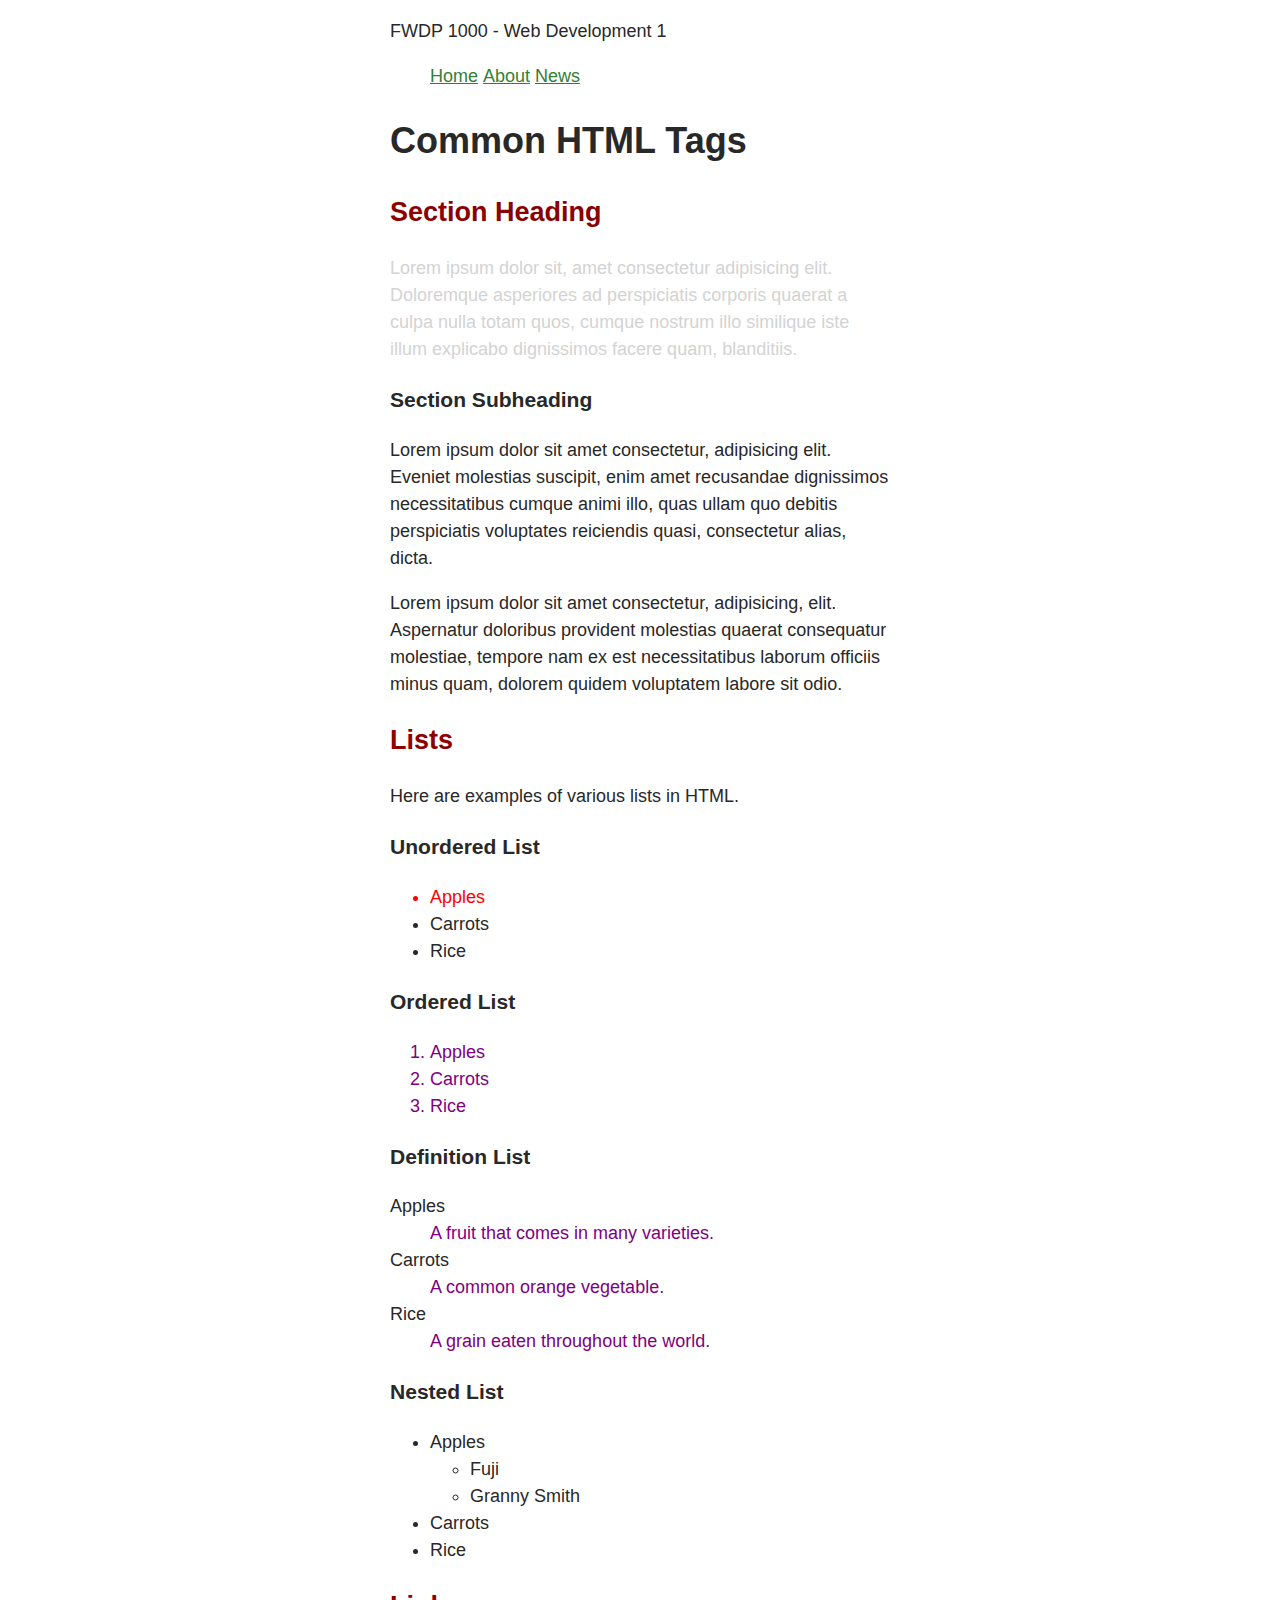
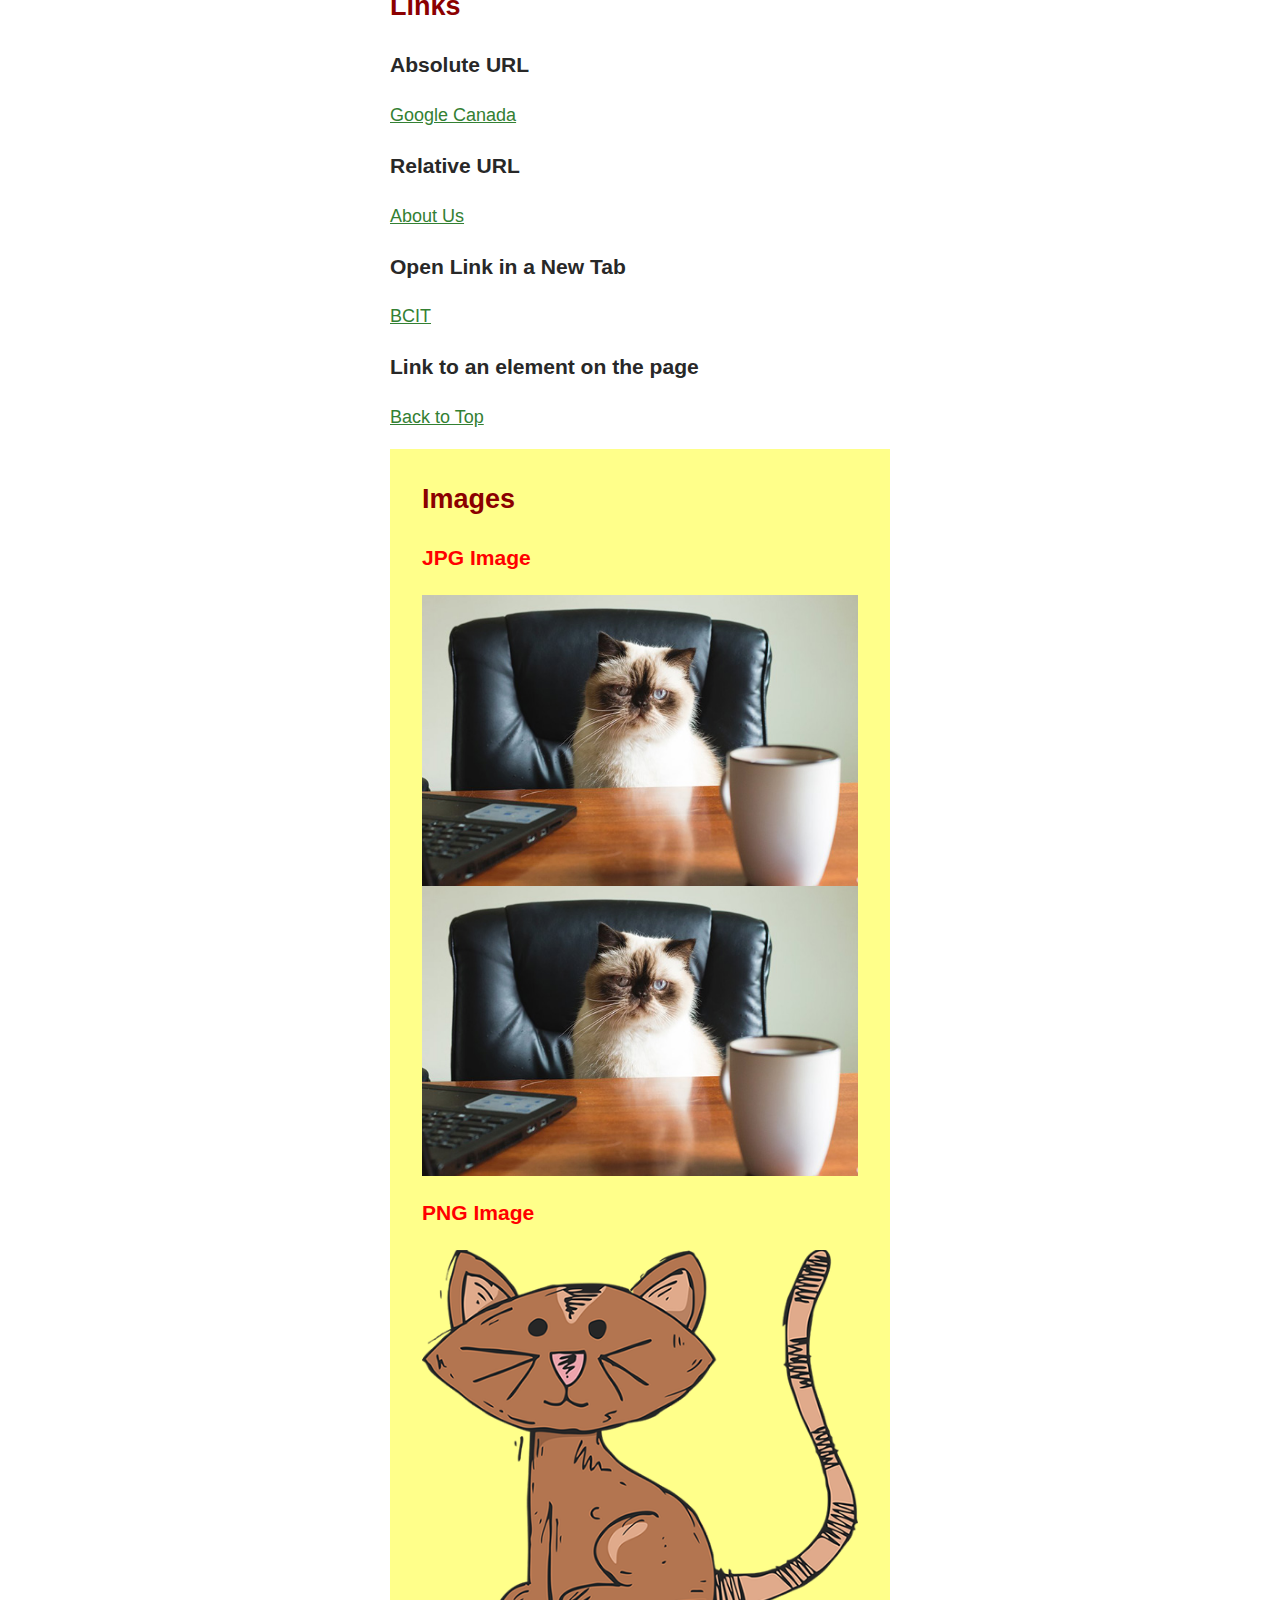
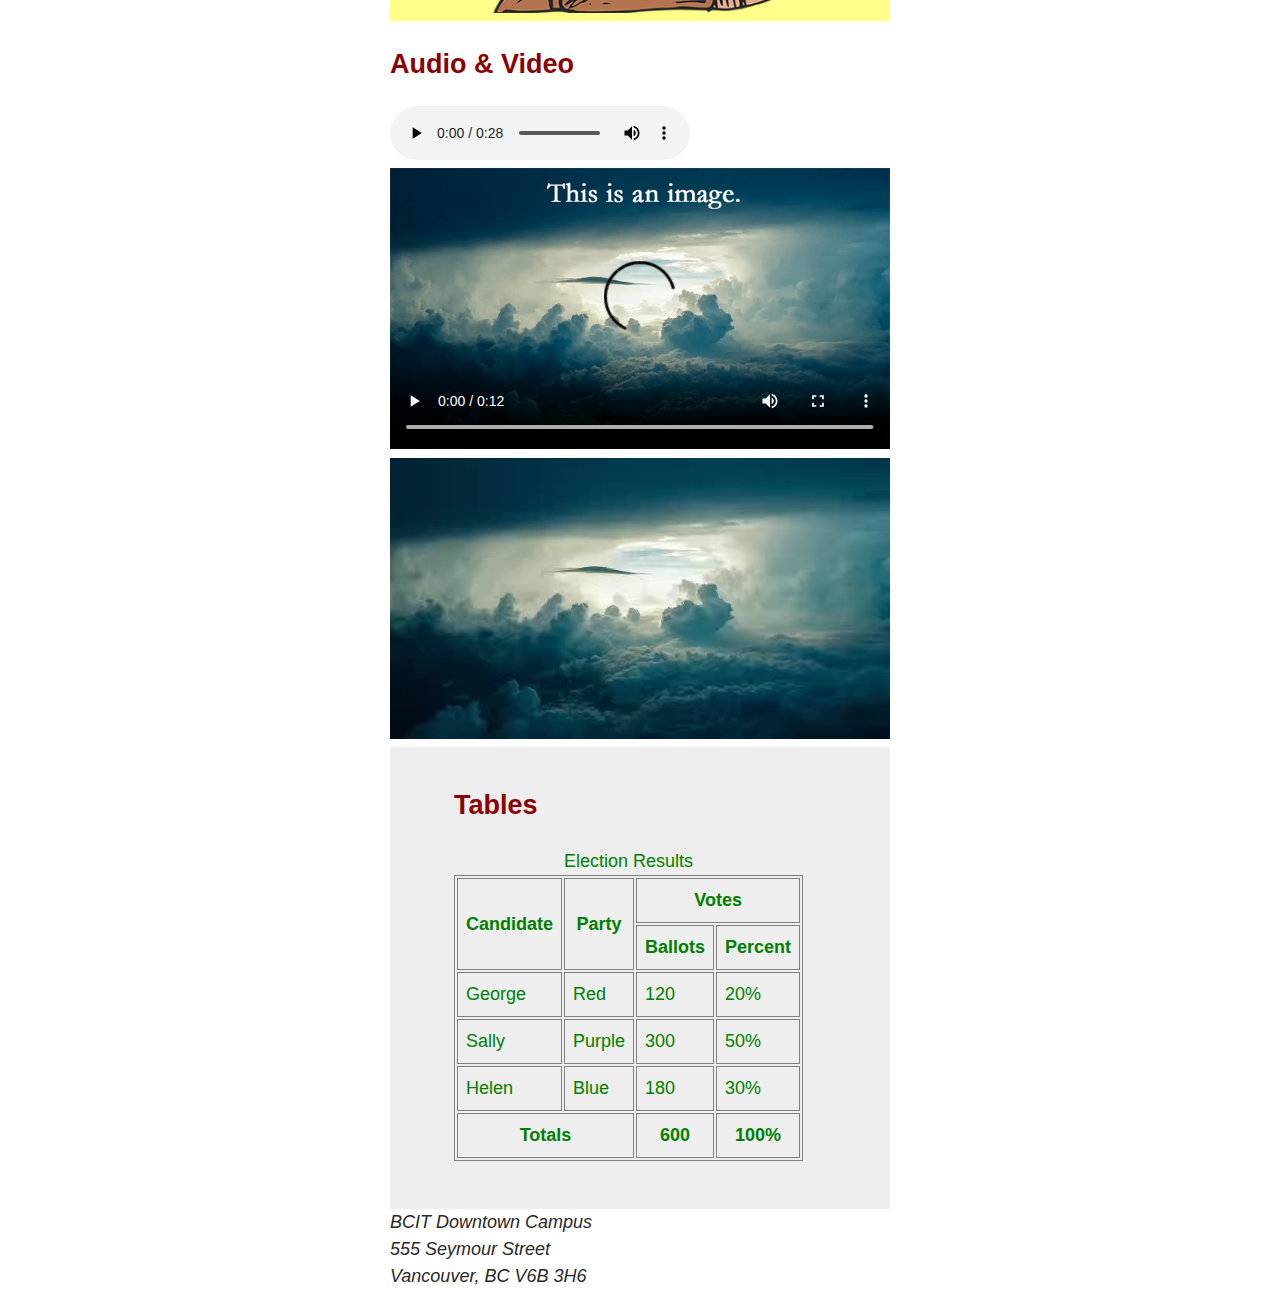
<file: day-08/index.html>
<!doctype html>
<html lang="en">
<head>
	<meta charset="utf-8">
	<title>Common HTML Tags</title>
	<style>
		table, th, td {
			border: 1px solid gray;
		}
	</style>
	<link rel="stylesheet" href="styles/normalize-fwd.css">
	<link rel="stylesheet" href="styles/styles.css">
</head>

<body id="top">
	
	<header>
		<p>FWDP 1000 - Web Development 1</p>
		<nav>
			<ul>
				<li><a href="index.html">Home</a></li>
				<li><a href="about-us.html">About</a></li>
				<li><a href="news.html">News</a></li>
			</ul>
		</nav>
	</header>

	<main>
		<h1>Common HTML Tags</h1>
		
		<section>
			<h2>Section Heading</h2>
			<p class="warning bg-gray">Lorem ipsum dolor sit, amet consectetur adipisicing elit. Doloremque asperiores ad perspiciatis corporis quaerat a culpa nulla totam quos, cumque nostrum illo similique iste illum explicabo dignissimos facere quam, blanditiis.</p>

			<h3>Section Subheading</h3>
			<p>Lorem ipsum dolor sit amet consectetur, adipisicing elit. Eveniet molestias suscipit, enim amet recusandae dignissimos necessitatibus cumque animi illo, quas ullam quo debitis perspiciatis voluptates reiciendis quasi, consectetur alias, dicta.</p>

			<p>Lorem ipsum dolor sit amet consectetur, adipisicing, elit. Aspernatur doloribus provident molestias quaerat consequatur molestiae, tempore nam ex est necessitatibus laborum officiis minus quam, dolorem quidem voluptatem labore sit odio.</p>
		</section>

		<section>
			<h2>Lists</h2>
			<p>Here are examples of various lists in HTML.</p>

			<h3>Unordered List</h3>
			<ul>
				<li class="warning">Apples</li>
				<li>Carrots</li>
				<li>Rice</li>
			</ul>

			<h3>Ordered List</h3>
			<ol>
				<li>Apples</li>
				<li>Carrots</li>
				<li>Rice</li>
			</ol>

			<h3>Definition List</h3>
			<dl>
				<dt>Apples</dt>
				<dd>A fruit that comes in many varieties.</dd>

				<dt>Carrots</dt>
				<dd>A common orange vegetable.</dd>

				<dt>Rice</dt>
				<dd>A grain eaten throughout the world.</dd>
			</dl>

			<h3>Nested List</h3>
			<ul>
				<li>Apples
					<ul>
						<li>Fuji</li>
						<li>Granny Smith</li>
					</ul>
				</li>
				<li>Carrots</li>
				<li>Rice</li>
			</ul>
		</section>

		<section>
			<h2>Links</h2>

			<h3>Absolute URL</h3>	
			<p><a href="http://google.ca">Google Canada</a></p>

			<h3>Relative URL</h3>
			<p><a href="about-us.html">About Us</a></p>

			<h3>Open Link in a New Tab</h3>
			<p><a href="https://bcit.ca" target="_blank" rel="noopener noreferrer">BCIT</a></p>

			<h3>Link to an element on the page</h3>
			<p><a href="#top">Back to Top</a></p>
		</section>

		<section class="warning">
			<h2>Images</h2>

			<h3>JPG Image</h3>
			<img src="images/cat-photo.jpg" alt="A cat sitting at a desk">
			<img src="images/cat-photo.jpg" alt="A cat sitting at a desk">

			<h3>PNG Image</h3>
			<img src="images/cat-drawing.png" alt="A drawing of a cat">
		</section>

		<section>
			<h2>Audio & Video</h2>

			<audio controls>
				<source src="media/dialup-internet.mp3">
				Your browser does not support the audio element.
			</audio>

			<video width="720" controls poster="images/storm.jpg">
				<source src="media/storm.webm" type="video/webm">
				<source src="media/storm.mp4" type="video/mp4">
				Your browser does not support the video element.
			</video>

			<video autoplay muted loop playsinline >
				<source src="media/storm.webm" type="video/webm">
				<source src="media/storm.mp4" type="video/mp4">
				Your browser does not support the video element.
			</video>
		</section>

		<section class="section-table">
			<h2>Tables</h2>

			<table class="table-custom">
				<caption>Election Results</caption>
				<thead>
					<tr>
						<th rowspan="2">Candidate</th>
						<th rowspan="2">Party</th>
						<th colspan="2">Votes</th>
					</tr>
					<tr>
						<th>Ballots</th>
						<th>Percent</th>
					</tr>
				</thead>
				<tbody>
					<tr>
						<td>George</td>
						<td>Red</td>
						<td>120</td>
						<td>20%</td>
					</tr>
					<tr>
						<td>Sally</td>
						<td>Purple</td>
						<td>300</td>
						<td>50%</td>
					</tr>
					<tr>
						<td>Helen</td>
						<td>Blue</td>
						<td>180</td>
						<td>30%</td>
					</tr>
				</tbody>
				<tfoot>
					<tr>
						<th colspan="2">Totals</th>
						<th>600</th>
						<th>100%</th>
					</tr>
				</tfoot>
			</table>
		</section>
		
	</main>

	<footer>
		<address>
			BCIT Downtown Campus<br>
			555 Seymour Street<br>
			Vancouver, BC V6B 3H6<br>
		</address>
	</footer>

</body>
</html>
</file>
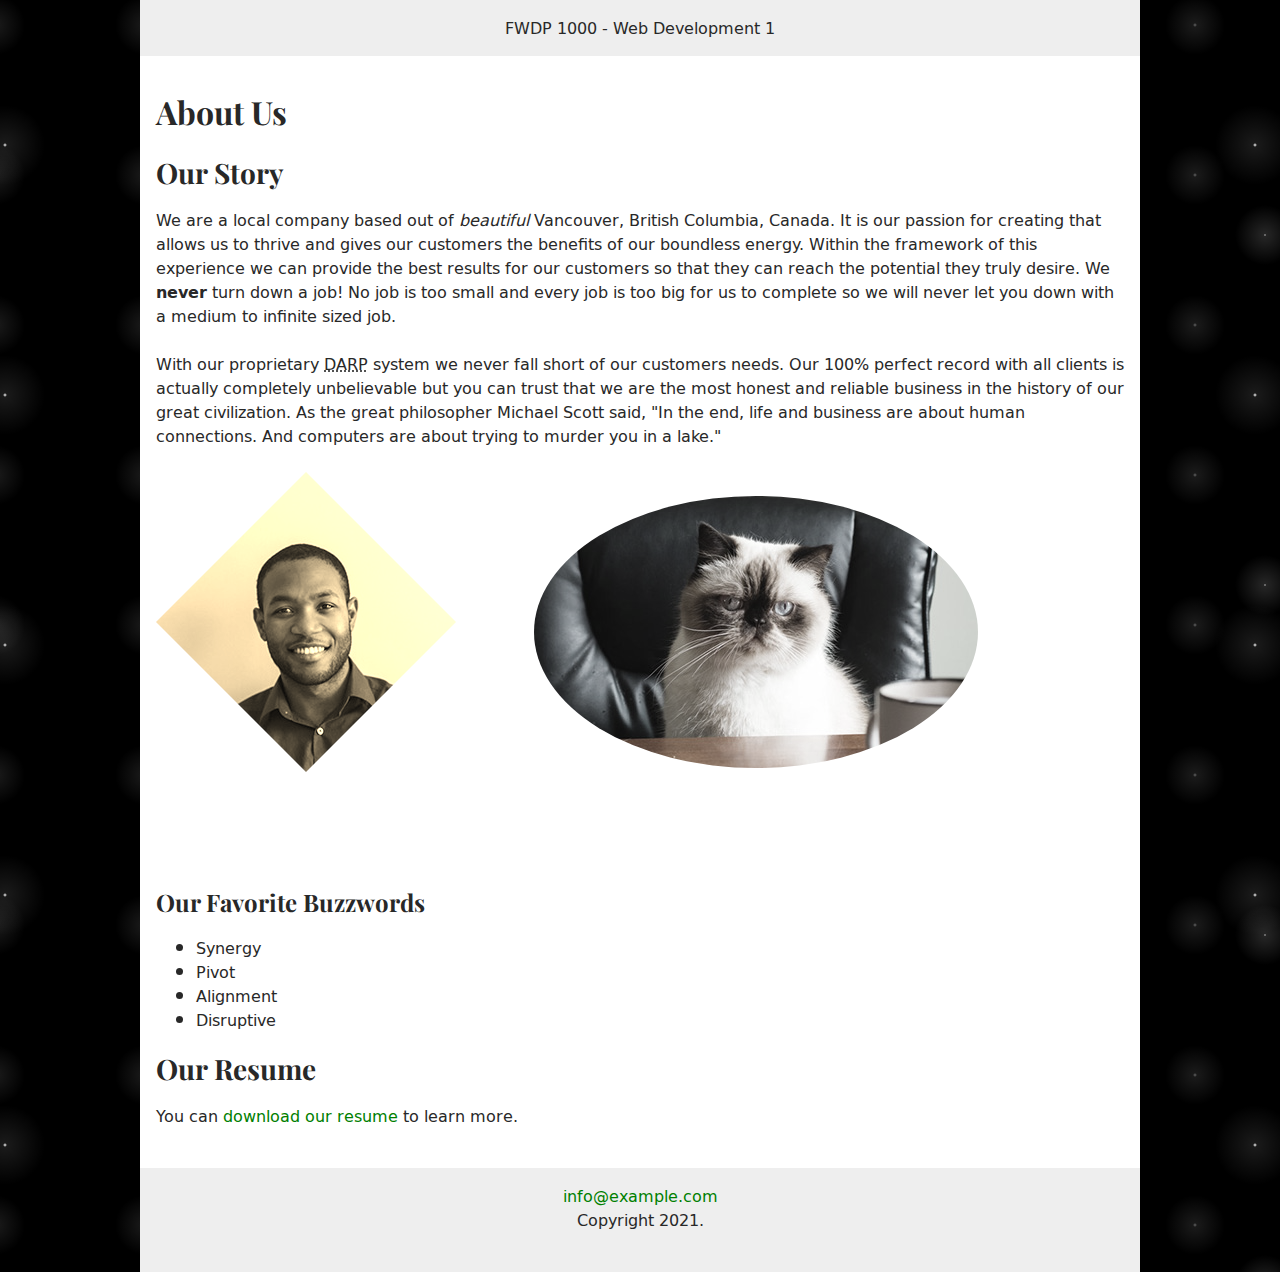
<file: day-08/about-us.html>
<!doctype html>
<html lang="en">
<head>
	<meta charset="utf-8">
	<meta name="viewport" content="width=device-width,initial-scale=1">
	<title>About Us</title>
	<link rel="preconnect" href="https://fonts.gstatic.com">
	<link href="https://fonts.googleapis.com/css2?family=Playfair+Display:wght@400;700&display=swap" rel="stylesheet">
	<link rel="stylesheet" href="styles/normalize-fwd.css">
	<link rel="stylesheet" href="styles/about.css">
</head>

<body>

	<div class="site-wrapper">
	
		<header>FWDP 1000 - Web Development 1</header>

		<main>
			<h1>About Us</h1>
			
			<h2>Our Story</h2>
			<p>We are a local company based out of <em>beautiful</em> Vancouver, British Columbia, Canada. It is our passion for creating that allows us to thrive and gives our customers the benefits of our boundless energy. Within the framework of this experience we can provide the best results for our customers so that they can reach the potential they truly desire. We <strong>never</strong> turn down a job! No job is too small and every job is too big for us to complete so we will never let you down with a medium to infinite sized job.</p>

			<p>With our proprietary <abbr title="Digital Alignment Recovery Program">DARP</abbr> system we never fall short of our customers needs. Our 100% perfect record with all clients is actually completely unbelievable but you can trust that we are the most honest and reliable business in the history of our great civilization. As the great philosopher Michael Scott said, <q cite="https://www.imdb.com/title/tt1031459/characters/nm0136797">"In the end, life and business are about human connections. And computers are about trying to murder you in a lake."</q></p>

			<div class="team">
				<img src="images/customer1.jpg" alt="A photo of a man" class="team-member-1">
				<img src="images/cat-photo.jpg" alt="A photo of a cat at a desk" class="team-member-2">
			</div>

			<h3>Our Favorite Buzzwords</h3>

			<ul>
				<li>Synergy</li>
				<li>Pivot</li>
				<li>Alignment</li>
				<li>Disruptive</li>
			</ul>

			<h2>Our Resume</h2>
			<p>You can <a href="media/resume.pdf">download our resume</a> to learn more.</p>
			
		</main>

		<footer>
			<a href="mailto:info@example.com">info@example.com</a>
			<p>Copyright 2021.</p>
		</footer>

	</div>

</body>
</html>
</file>
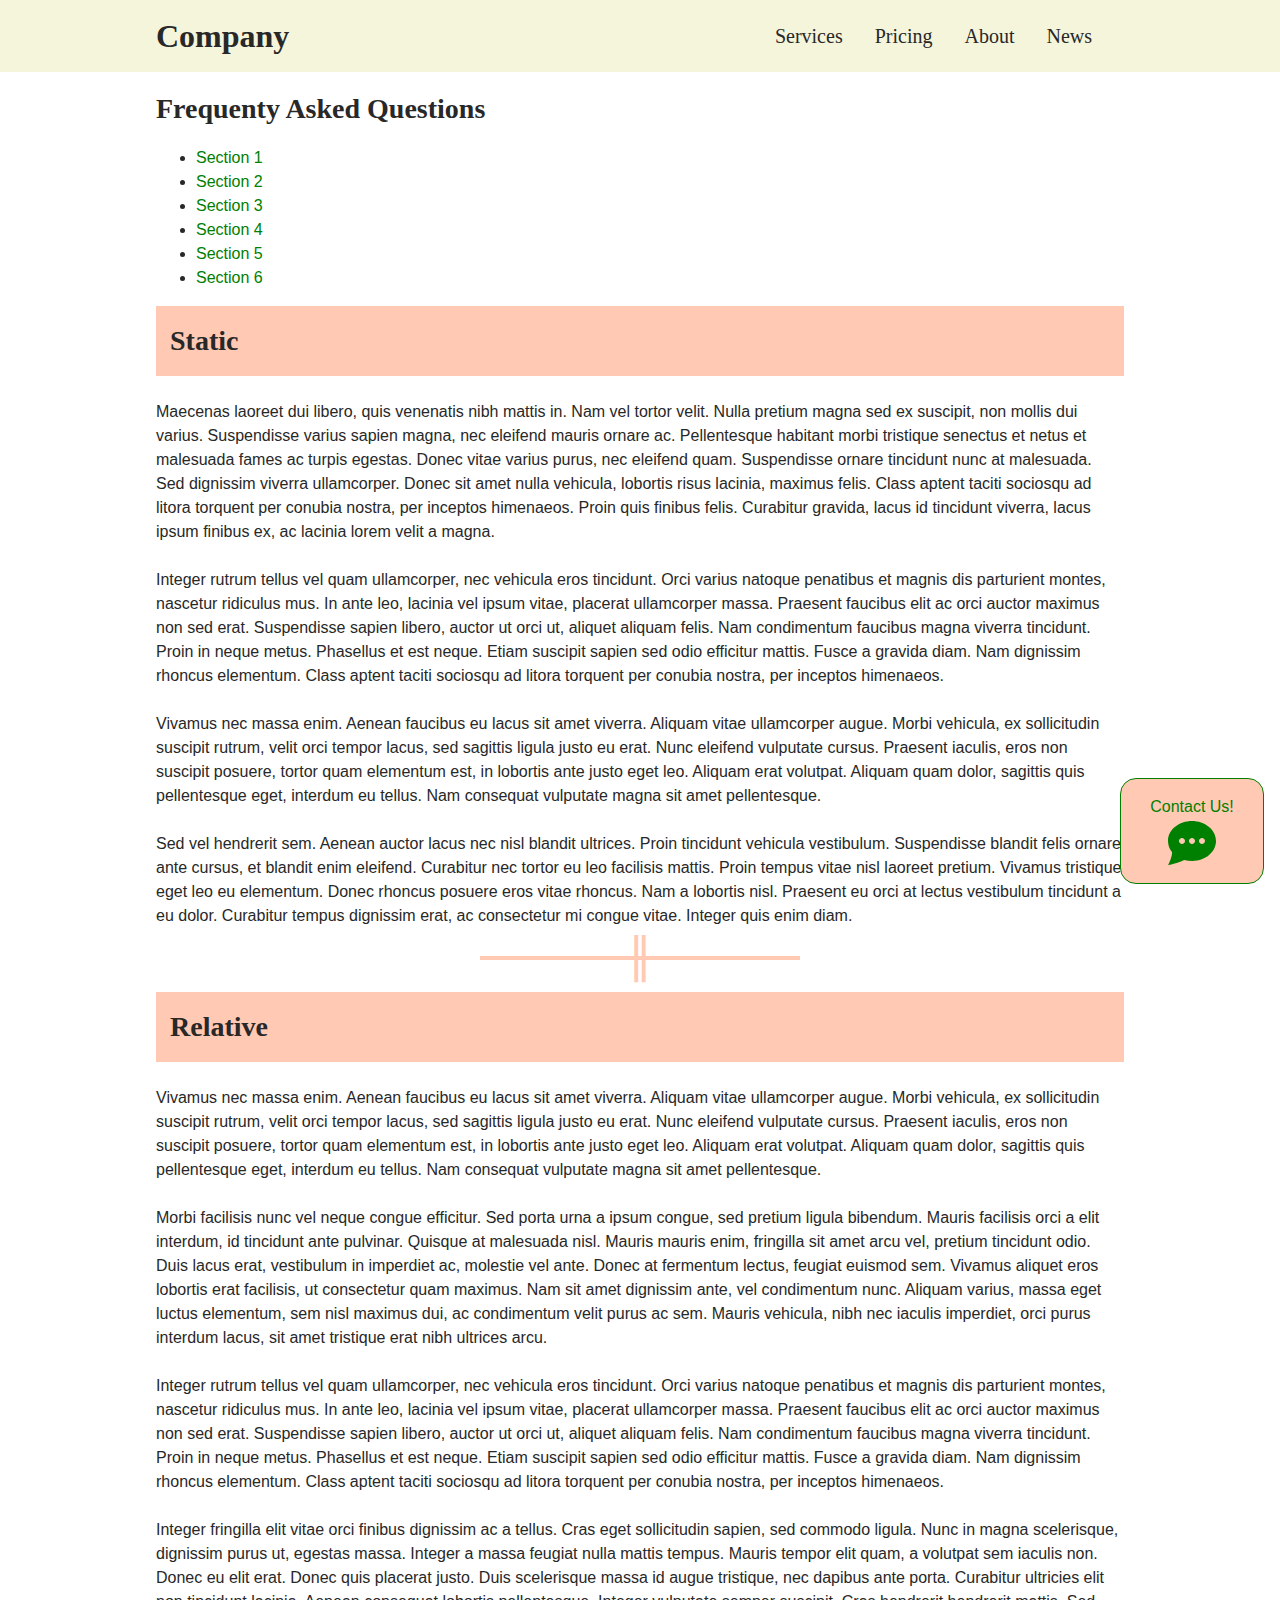
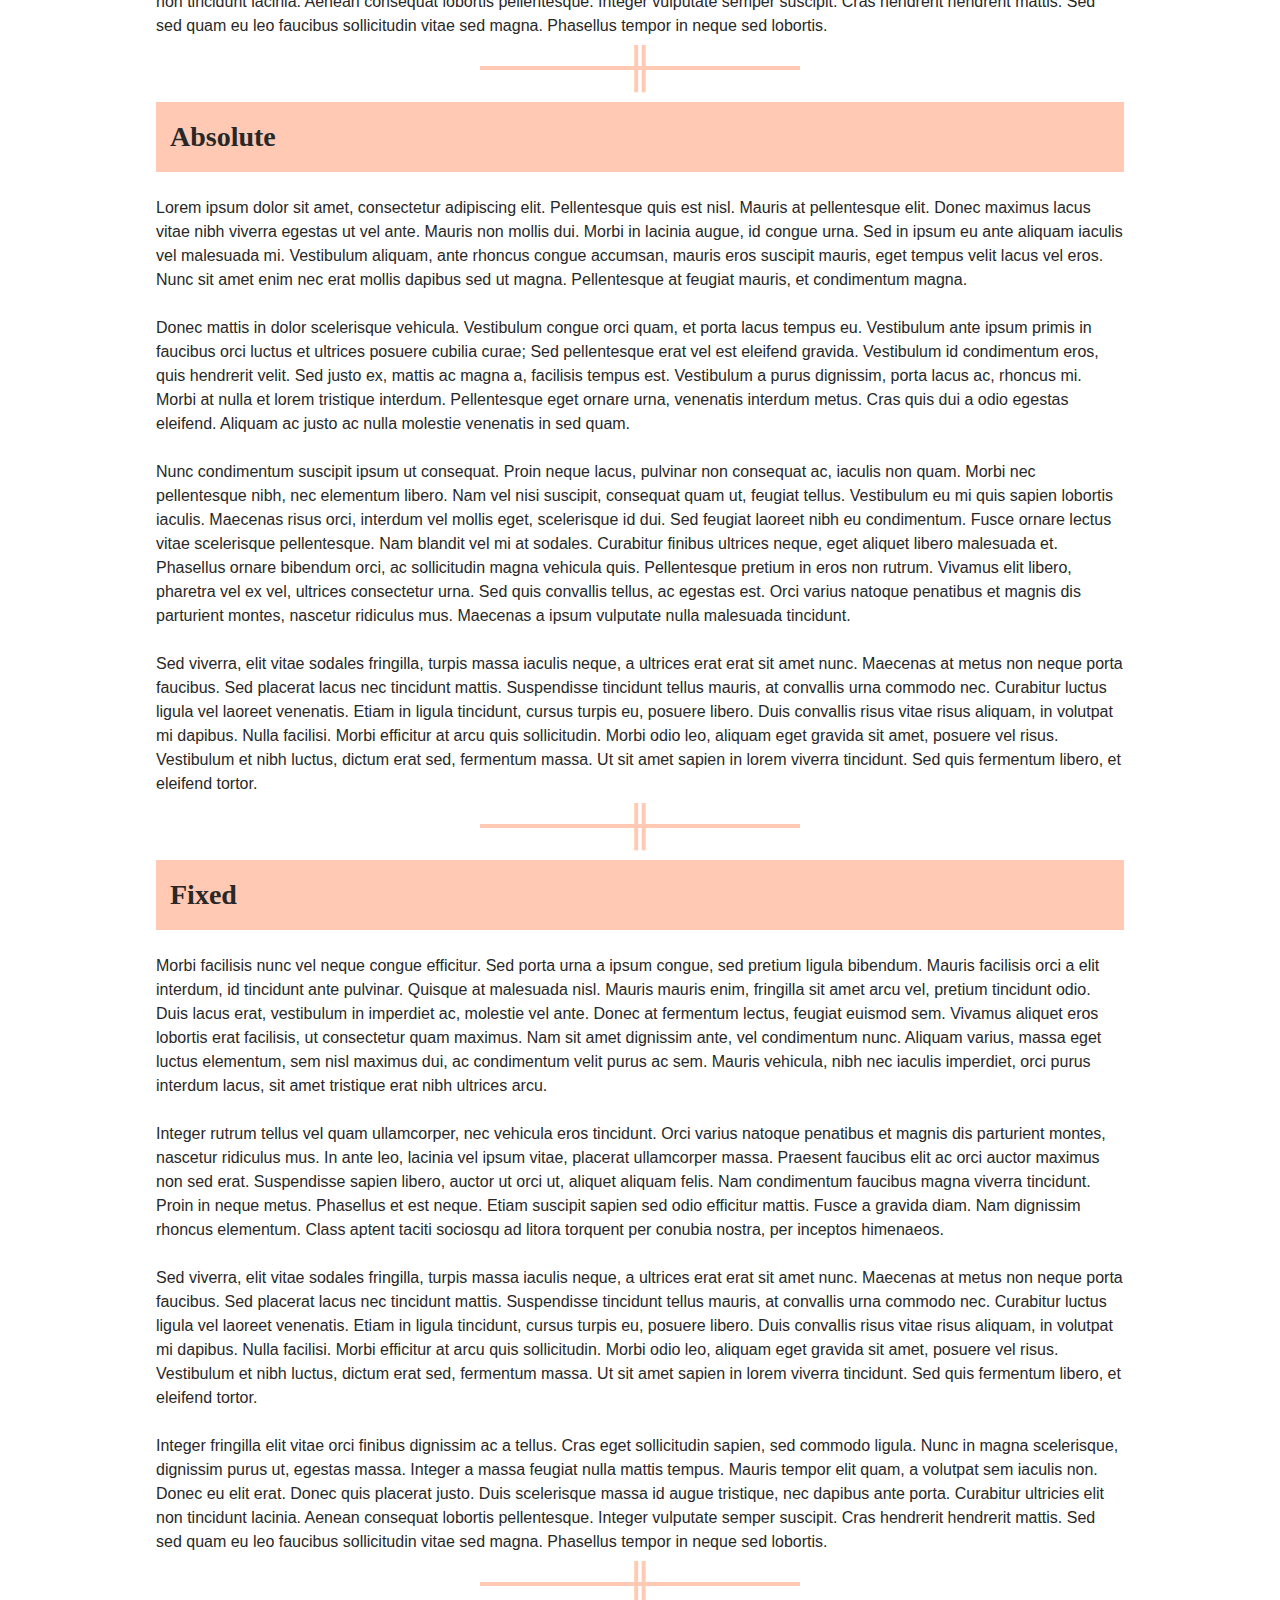
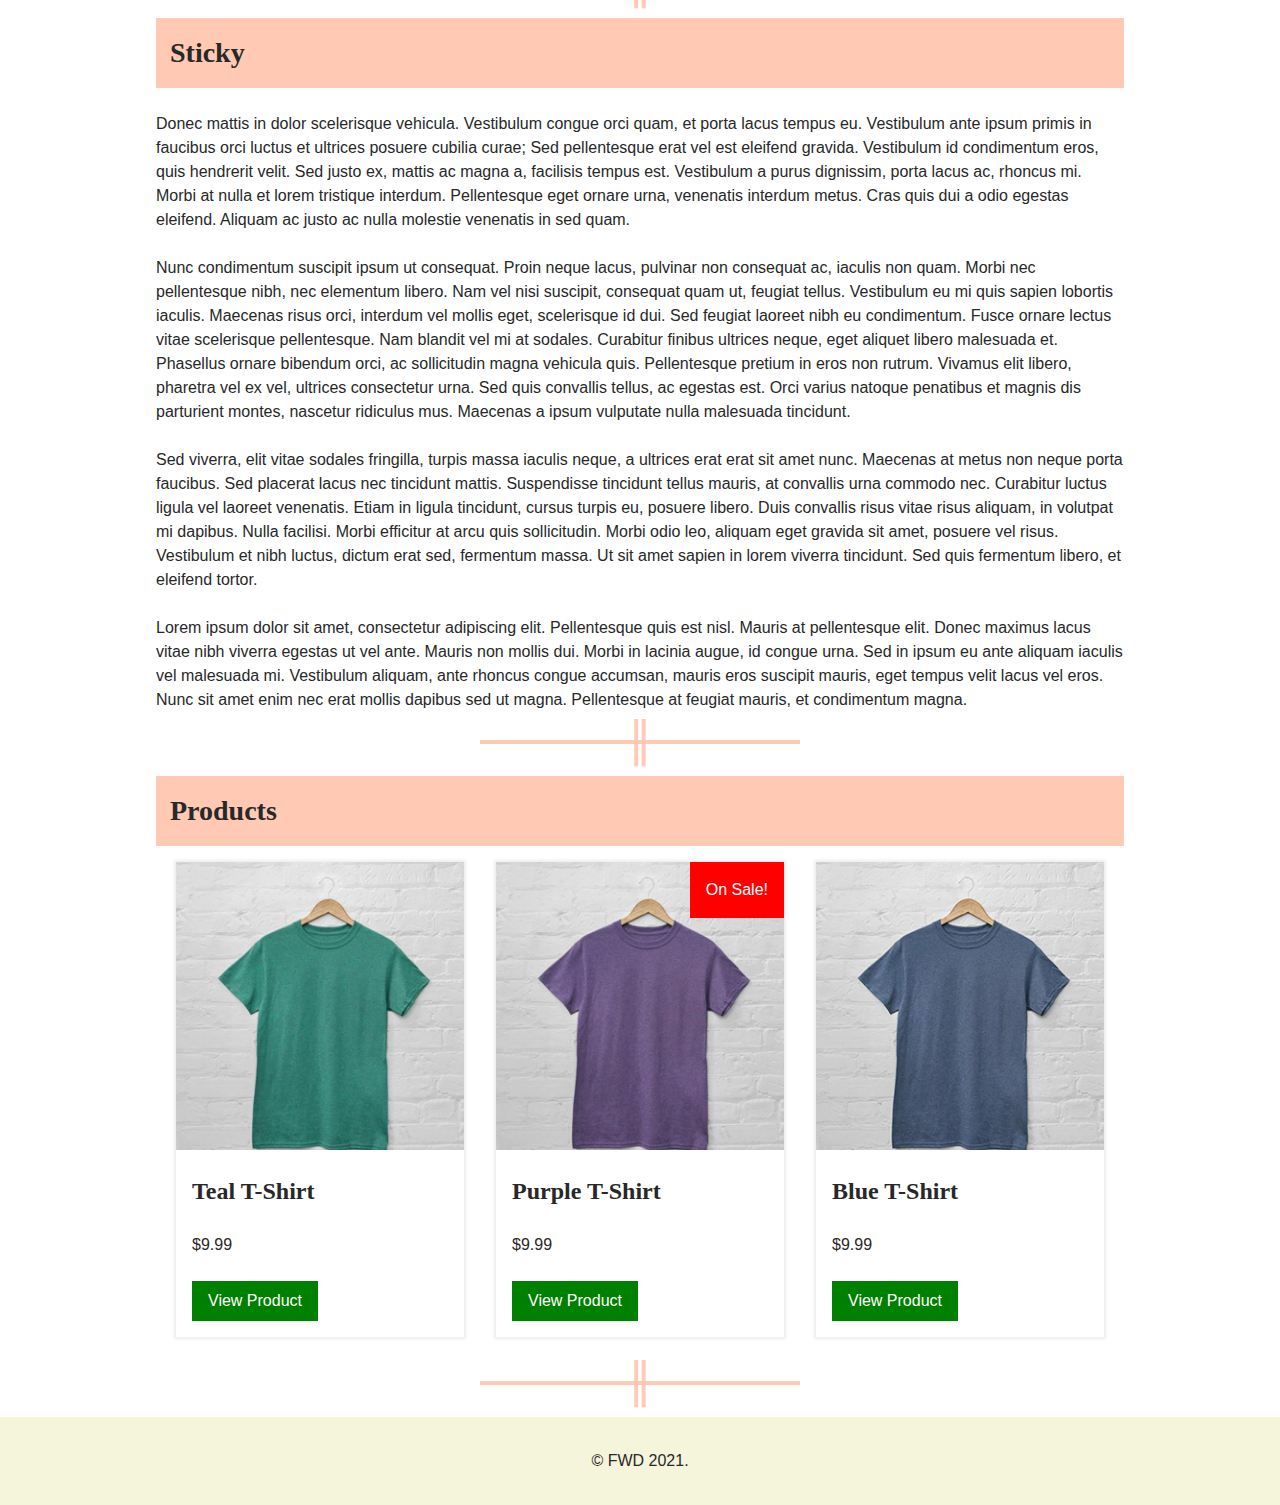
<file: day-08/faq.html>
<!doctype html>
<html lang="en">
<head>
	<meta charset="utf-8">
	<meta name="viewport" content="width=device-width,initial-scale=1">
	<title>FAQ</title>
	<link rel="stylesheet" href="styles/normalize-fwd.css">
	<link rel="stylesheet" href="styles/faq.css">
	<script src="scripts/navigation.js" defer></script>
</head>

<body>

	<div class="site-wrapper">
	
		<header class="site-header">

			<div class="site-header-width">

				<a href="index.html" class="site-name">Company</a>

				<nav class="site-navigation" id="site-navigation">

					<button class="menu-toggle" aria-controls="header-menu" aria-expanded="false" aria-label="Menu Toggle">
						<svg xmlns="http://www.w3.org/2000/svg" width="36" height="36" viewBox="0 0 24 24">
							<title>Menu Icon</title>
							<path d="M24 6h-24v-4h24v4zm0 4h-24v4h24v-4zm0 8h-24v4h24v-4z"></path>
						</svg>
					</button>

					<ul class="nav-menu" id="header-menu">
						<li><a href="services.html">Services</a></li>
						<li><a href="pricing.html">Pricing</a></li>
						<li><a href="about-us.html">About</a></li>
						<li><a href="news.html">News</a></li>
					</ul>

				</nav>

			</div>

		</header>

		<main class="site-main">

			<header>
				<h1>Frequenty Asked Questions</h1>
				<nav>
					<ul>
						<li><a href="#section-1">Section 1</a></li>
						<li><a href="#section-2">Section 2</a></li>
						<li><a href="#section-3">Section 3</a></li>
						<li><a href="#section-4">Section 4</a></li>
						<li><a href="#section-5">Section 5</a></li>
						<li><a href="#section-6">Section 6</a></li>
					</ul>
				</nav>
			</header>

			<section id="section-1">
				<h2>Static</h2>

				<p class="test-relative">Maecenas laoreet dui libero, quis venenatis nibh mattis in. Nam vel tortor velit. Nulla pretium magna sed ex suscipit, non mollis dui varius. Suspendisse varius sapien magna, nec eleifend mauris ornare ac. Pellentesque habitant morbi tristique senectus et netus et malesuada fames ac turpis egestas. Donec vitae varius purus, nec eleifend quam. Suspendisse ornare tincidunt nunc at malesuada. Sed dignissim viverra ullamcorper. Donec sit amet nulla vehicula, lobortis risus lacinia, maximus felis. Class aptent taciti sociosqu ad litora torquent per conubia nostra, per inceptos himenaeos. Proin quis finibus felis. Curabitur gravida, lacus id tincidunt viverra, lacus ipsum finibus ex, ac lacinia lorem velit a magna.</p>
				
				<p>Integer rutrum tellus vel quam ullamcorper, nec vehicula eros tincidunt. Orci varius natoque penatibus et magnis dis parturient montes, nascetur ridiculus mus. In ante leo, lacinia vel ipsum vitae, placerat ullamcorper massa. Praesent faucibus elit ac orci auctor maximus non sed erat. Suspendisse sapien libero, auctor ut orci ut, aliquet aliquam felis. Nam condimentum faucibus magna viverra tincidunt. Proin in neque metus. Phasellus et est neque. Etiam suscipit sapien sed odio efficitur mattis. Fusce a gravida diam. Nam dignissim rhoncus elementum. Class aptent taciti sociosqu ad litora torquent per conubia nostra, per inceptos himenaeos.</p>

				<p>Vivamus nec massa enim. Aenean faucibus eu lacus sit amet viverra. Aliquam vitae ullamcorper augue. Morbi vehicula, ex sollicitudin suscipit rutrum, velit orci tempor lacus, sed sagittis ligula justo eu erat. Nunc eleifend vulputate cursus. Praesent iaculis, eros non suscipit posuere, tortor quam elementum est, in lobortis ante justo eget leo. Aliquam erat volutpat. Aliquam quam dolor, sagittis quis pellentesque eget, interdum eu tellus. Nam consequat vulputate magna sit amet pellentesque.</p>

				<p>Sed vel hendrerit sem. Aenean auctor lacus nec nisl blandit ultrices. Proin tincidunt vehicula vestibulum. Suspendisse blandit felis ornare ante cursus, et blandit enim eleifend. Curabitur nec tortor eu leo facilisis mattis. Proin tempus vitae nisl laoreet pretium. Vivamus tristique eget leo eu elementum. Donec rhoncus posuere eros vitae rhoncus. Nam a lobortis nisl. Praesent eu orci at lectus vestibulum tincidunt a eu dolor. Curabitur tempus dignissim erat, ac consectetur mi congue vitae. Integer quis enim diam.</p>
			</section>

			<section id="section-2">
				<h2>Relative</h2>

				<p>Vivamus nec massa enim. Aenean faucibus eu lacus sit amet viverra. Aliquam vitae ullamcorper augue. Morbi vehicula, ex sollicitudin suscipit rutrum, velit orci tempor lacus, sed sagittis ligula justo eu erat. Nunc eleifend vulputate cursus. Praesent iaculis, eros non suscipit posuere, tortor quam elementum est, in lobortis ante justo eget leo. Aliquam erat volutpat. Aliquam quam dolor, sagittis quis pellentesque eget, interdum eu tellus. Nam consequat vulputate magna sit amet pellentesque.</p>
				
				<p>Morbi facilisis nunc vel neque congue efficitur. Sed porta urna a ipsum congue, sed pretium ligula bibendum. Mauris facilisis orci a elit interdum, id tincidunt ante pulvinar. Quisque at malesuada nisl. Mauris mauris enim, fringilla sit amet arcu vel, pretium tincidunt odio. Duis lacus erat, vestibulum in imperdiet ac, molestie vel ante. Donec at fermentum lectus, feugiat euismod sem. Vivamus aliquet eros lobortis erat facilisis, ut consectetur quam maximus. Nam sit amet dignissim ante, vel condimentum nunc. Aliquam varius, massa eget luctus elementum, sem nisl maximus dui, ac condimentum velit purus ac sem. Mauris vehicula, nibh nec iaculis imperdiet, orci purus interdum lacus, sit amet tristique erat nibh ultrices arcu.</p>
				
				<p>Integer rutrum tellus vel quam ullamcorper, nec vehicula eros tincidunt. Orci varius natoque penatibus et magnis dis parturient montes, nascetur ridiculus mus. In ante leo, lacinia vel ipsum vitae, placerat ullamcorper massa. Praesent faucibus elit ac orci auctor maximus non sed erat. Suspendisse sapien libero, auctor ut orci ut, aliquet aliquam felis. Nam condimentum faucibus magna viverra tincidunt. Proin in neque metus. Phasellus et est neque. Etiam suscipit sapien sed odio efficitur mattis. Fusce a gravida diam. Nam dignissim rhoncus elementum. Class aptent taciti sociosqu ad litora torquent per conubia nostra, per inceptos himenaeos.</p>
				
				<p>Integer fringilla elit vitae orci finibus dignissim ac a tellus. Cras eget sollicitudin sapien, sed commodo ligula. Nunc in magna scelerisque, dignissim purus ut, egestas massa. Integer a massa feugiat nulla mattis tempus. Mauris tempor elit quam, a volutpat sem iaculis non. Donec eu elit erat. Donec quis placerat justo. Duis scelerisque massa id augue tristique, nec dapibus ante porta. Curabitur ultricies elit non tincidunt lacinia. Aenean consequat lobortis pellentesque. Integer vulputate semper suscipit. Cras hendrerit hendrerit mattis. Sed sed quam eu leo faucibus sollicitudin vitae sed magna. Phasellus tempor in neque sed lobortis.</p>
			</section>

			<section id="section-3">
				<h2>Absolute</h2>

				<p>Lorem ipsum dolor sit amet, consectetur adipiscing elit. Pellentesque quis est nisl. Mauris at pellentesque elit. Donec maximus lacus vitae nibh viverra egestas ut vel ante. Mauris non mollis dui. Morbi in lacinia augue, id congue urna. Sed in ipsum eu ante aliquam iaculis vel malesuada mi. Vestibulum aliquam, ante rhoncus congue accumsan, mauris eros suscipit mauris, eget tempus velit lacus vel eros. Nunc sit amet enim nec erat mollis dapibus sed ut magna. Pellentesque at feugiat mauris, et condimentum magna.</p>
				
				<p>Donec mattis in dolor scelerisque vehicula. Vestibulum congue orci quam, et porta lacus tempus eu. Vestibulum ante ipsum primis in faucibus orci luctus et ultrices posuere cubilia curae; Sed pellentesque erat vel est eleifend gravida. Vestibulum id condimentum eros, quis hendrerit velit. Sed justo ex, mattis ac magna a, facilisis tempus est. Vestibulum a purus dignissim, porta lacus ac, rhoncus mi. Morbi at nulla et lorem tristique interdum. Pellentesque eget ornare urna, venenatis interdum metus. Cras quis dui a odio egestas eleifend. Aliquam ac justo ac nulla molestie venenatis in sed quam.</p>
				
				<p>Nunc condimentum suscipit ipsum ut consequat. Proin neque lacus, pulvinar non consequat ac, iaculis non quam. Morbi nec pellentesque nibh, nec elementum libero. Nam vel nisi suscipit, consequat quam ut, feugiat tellus. Vestibulum eu mi quis sapien lobortis iaculis. Maecenas risus orci, interdum vel mollis eget, scelerisque id dui. Sed feugiat laoreet nibh eu condimentum. Fusce ornare lectus vitae scelerisque pellentesque. Nam blandit vel mi at sodales. Curabitur finibus ultrices neque, eget aliquet libero malesuada et. Phasellus ornare bibendum orci, ac sollicitudin magna vehicula quis. Pellentesque pretium in eros non rutrum. Vivamus elit libero, pharetra vel ex vel, ultrices consectetur urna. Sed quis convallis tellus, ac egestas est. Orci varius natoque penatibus et magnis dis parturient montes, nascetur ridiculus mus. Maecenas a ipsum vulputate nulla malesuada tincidunt.</p>

				<p>Sed viverra, elit vitae sodales fringilla, turpis massa iaculis neque, a ultrices erat erat sit amet nunc. Maecenas at metus non neque porta faucibus. Sed placerat lacus nec tincidunt mattis. Suspendisse tincidunt tellus mauris, at convallis urna commodo nec. Curabitur luctus ligula vel laoreet venenatis. Etiam in ligula tincidunt, cursus turpis eu, posuere libero. Duis convallis risus vitae risus aliquam, in volutpat mi dapibus. Nulla facilisi. Morbi efficitur at arcu quis sollicitudin. Morbi odio leo, aliquam eget gravida sit amet, posuere vel risus. Vestibulum et nibh luctus, dictum erat sed, fermentum massa. Ut sit amet sapien in lorem viverra tincidunt. Sed quis fermentum libero, et eleifend tortor.</p>
			</section>

			<section id="section-4">
				<h2>Fixed</h2>

				<p>Morbi facilisis nunc vel neque congue efficitur. Sed porta urna a ipsum congue, sed pretium ligula bibendum. Mauris facilisis orci a elit interdum, id tincidunt ante pulvinar. Quisque at malesuada nisl. Mauris mauris enim, fringilla sit amet arcu vel, pretium tincidunt odio. Duis lacus erat, vestibulum in imperdiet ac, molestie vel ante. Donec at fermentum lectus, feugiat euismod sem. Vivamus aliquet eros lobortis erat facilisis, ut consectetur quam maximus. Nam sit amet dignissim ante, vel condimentum nunc. Aliquam varius, massa eget luctus elementum, sem nisl maximus dui, ac condimentum velit purus ac sem. Mauris vehicula, nibh nec iaculis imperdiet, orci purus interdum lacus, sit amet tristique erat nibh ultrices arcu.</p>
				
				<p>Integer rutrum tellus vel quam ullamcorper, nec vehicula eros tincidunt. Orci varius natoque penatibus et magnis dis parturient montes, nascetur ridiculus mus. In ante leo, lacinia vel ipsum vitae, placerat ullamcorper massa. Praesent faucibus elit ac orci auctor maximus non sed erat. Suspendisse sapien libero, auctor ut orci ut, aliquet aliquam felis. Nam condimentum faucibus magna viverra tincidunt. Proin in neque metus. Phasellus et est neque. Etiam suscipit sapien sed odio efficitur mattis. Fusce a gravida diam. Nam dignissim rhoncus elementum. Class aptent taciti sociosqu ad litora torquent per conubia nostra, per inceptos himenaeos.</p>
				
				<p>Sed viverra, elit vitae sodales fringilla, turpis massa iaculis neque, a ultrices erat erat sit amet nunc. Maecenas at metus non neque porta faucibus. Sed placerat lacus nec tincidunt mattis. Suspendisse tincidunt tellus mauris, at convallis urna commodo nec. Curabitur luctus ligula vel laoreet venenatis. Etiam in ligula tincidunt, cursus turpis eu, posuere libero. Duis convallis risus vitae risus aliquam, in volutpat mi dapibus. Nulla facilisi. Morbi efficitur at arcu quis sollicitudin. Morbi odio leo, aliquam eget gravida sit amet, posuere vel risus. Vestibulum et nibh luctus, dictum erat sed, fermentum massa. Ut sit amet sapien in lorem viverra tincidunt. Sed quis fermentum libero, et eleifend tortor.</p>

				<p>Integer fringilla elit vitae orci finibus dignissim ac a tellus. Cras eget sollicitudin sapien, sed commodo ligula. Nunc in magna scelerisque, dignissim purus ut, egestas massa. Integer a massa feugiat nulla mattis tempus. Mauris tempor elit quam, a volutpat sem iaculis non. Donec eu elit erat. Donec quis placerat justo. Duis scelerisque massa id augue tristique, nec dapibus ante porta. Curabitur ultricies elit non tincidunt lacinia. Aenean consequat lobortis pellentesque. Integer vulputate semper suscipit. Cras hendrerit hendrerit mattis. Sed sed quam eu leo faucibus sollicitudin vitae sed magna. Phasellus tempor in neque sed lobortis.</p>
			</section>

			<section id="section-5">
				<h2>Sticky</h2>

				<p>Donec mattis in dolor scelerisque vehicula. Vestibulum congue orci quam, et porta lacus tempus eu. Vestibulum ante ipsum primis in faucibus orci luctus et ultrices posuere cubilia curae; Sed pellentesque erat vel est eleifend gravida. Vestibulum id condimentum eros, quis hendrerit velit. Sed justo ex, mattis ac magna a, facilisis tempus est. Vestibulum a purus dignissim, porta lacus ac, rhoncus mi. Morbi at nulla et lorem tristique interdum. Pellentesque eget ornare urna, venenatis interdum metus. Cras quis dui a odio egestas eleifend. Aliquam ac justo ac nulla molestie venenatis in sed quam.</p>
				
				<p>Nunc condimentum suscipit ipsum ut consequat. Proin neque lacus, pulvinar non consequat ac, iaculis non quam. Morbi nec pellentesque nibh, nec elementum libero. Nam vel nisi suscipit, consequat quam ut, feugiat tellus. Vestibulum eu mi quis sapien lobortis iaculis. Maecenas risus orci, interdum vel mollis eget, scelerisque id dui. Sed feugiat laoreet nibh eu condimentum. Fusce ornare lectus vitae scelerisque pellentesque. Nam blandit vel mi at sodales. Curabitur finibus ultrices neque, eget aliquet libero malesuada et. Phasellus ornare bibendum orci, ac sollicitudin magna vehicula quis. Pellentesque pretium in eros non rutrum. Vivamus elit libero, pharetra vel ex vel, ultrices consectetur urna. Sed quis convallis tellus, ac egestas est. Orci varius natoque penatibus et magnis dis parturient montes, nascetur ridiculus mus. Maecenas a ipsum vulputate nulla malesuada tincidunt.</p>

				<p>Sed viverra, elit vitae sodales fringilla, turpis massa iaculis neque, a ultrices erat erat sit amet nunc. Maecenas at metus non neque porta faucibus. Sed placerat lacus nec tincidunt mattis. Suspendisse tincidunt tellus mauris, at convallis urna commodo nec. Curabitur luctus ligula vel laoreet venenatis. Etiam in ligula tincidunt, cursus turpis eu, posuere libero. Duis convallis risus vitae risus aliquam, in volutpat mi dapibus. Nulla facilisi. Morbi efficitur at arcu quis sollicitudin. Morbi odio leo, aliquam eget gravida sit amet, posuere vel risus. Vestibulum et nibh luctus, dictum erat sed, fermentum massa. Ut sit amet sapien in lorem viverra tincidunt. Sed quis fermentum libero, et eleifend tortor.</p>

				<p>Lorem ipsum dolor sit amet, consectetur adipiscing elit. Pellentesque quis est nisl. Mauris at pellentesque elit. Donec maximus lacus vitae nibh viverra egestas ut vel ante. Mauris non mollis dui. Morbi in lacinia augue, id congue urna. Sed in ipsum eu ante aliquam iaculis vel malesuada mi. Vestibulum aliquam, ante rhoncus congue accumsan, mauris eros suscipit mauris, eget tempus velit lacus vel eros. Nunc sit amet enim nec erat mollis dapibus sed ut magna. Pellentesque at feugiat mauris, et condimentum magna.</p>
			</section>

			<section id="section-6" class="section-products">

				<h2>Products</h2>

				<article class="product">
					<img class="product-image" src="images/teal-t-shirt.jpg" alt="Teal T-shirt">
					<div class="product-text">
						<h3 class="product-name">Teal T-Shirt</h3>
						<p class="product-price">$9.99</p>
						<a class="product-link" href="#">View Product</a>
					</div>
				</article>

				<article class="product">
					<img class="product-image" src="images/purple-t-shirt.jpg" alt="Purple T-shirt">
					<div class="product-text">
						<h3 class="product-name">Purple T-Shirt</h3>
						<p class="product-price">$9.99</p>
						<a class="product-link" href="#">View Product</a>
					</div>
					<span class="on-sale">On Sale!</span>
				</article>

				<article class="product">
					<img class="product-image" src="images/blue-t-shirt.jpg" alt="Blue T-shirt">
					<div class="product-text">
						<h3 class="product-name">Blue T-Shirt</h3>
						<p class="product-price">$9.99</p>
						<a class="product-link" href="#">View Product</a>
					</div>
				</article>

			</section>

			<nav class="chatbox">
				<a href="#">
					Contact Us!
					<svg xmlns="http://www.w3.org/2000/svg" width="24" height="24" viewBox="0 0 24 24" aria-label="Chat box icon"><path d="M12 1c-6.338 0-12 4.226-12 10.007 0 2.05.739 4.063 2.047 5.625.055 1.83-1.023 4.456-1.993 6.368 2.602-.47 6.301-1.508 7.978-2.536 9.236 2.247 15.968-3.405 15.968-9.457 0-5.812-5.701-10.007-12-10.007zm-5 11.5c-.829 0-1.5-.671-1.5-1.5s.671-1.5 1.5-1.5 1.5.671 1.5 1.5-.671 1.5-1.5 1.5zm5 0c-.829 0-1.5-.671-1.5-1.5s.671-1.5 1.5-1.5 1.5.671 1.5 1.5-.671 1.5-1.5 1.5zm5 0c-.828 0-1.5-.671-1.5-1.5s.672-1.5 1.5-1.5c.829 0 1.5.671 1.5 1.5s-.671 1.5-1.5 1.5z"/></svg>
				</a>
			</nav>

		</main>

		<footer class="site-footer">
			<p>&copy; FWD 2021.</p>
		</footer>

	</div>

</body>
</html>
</file>
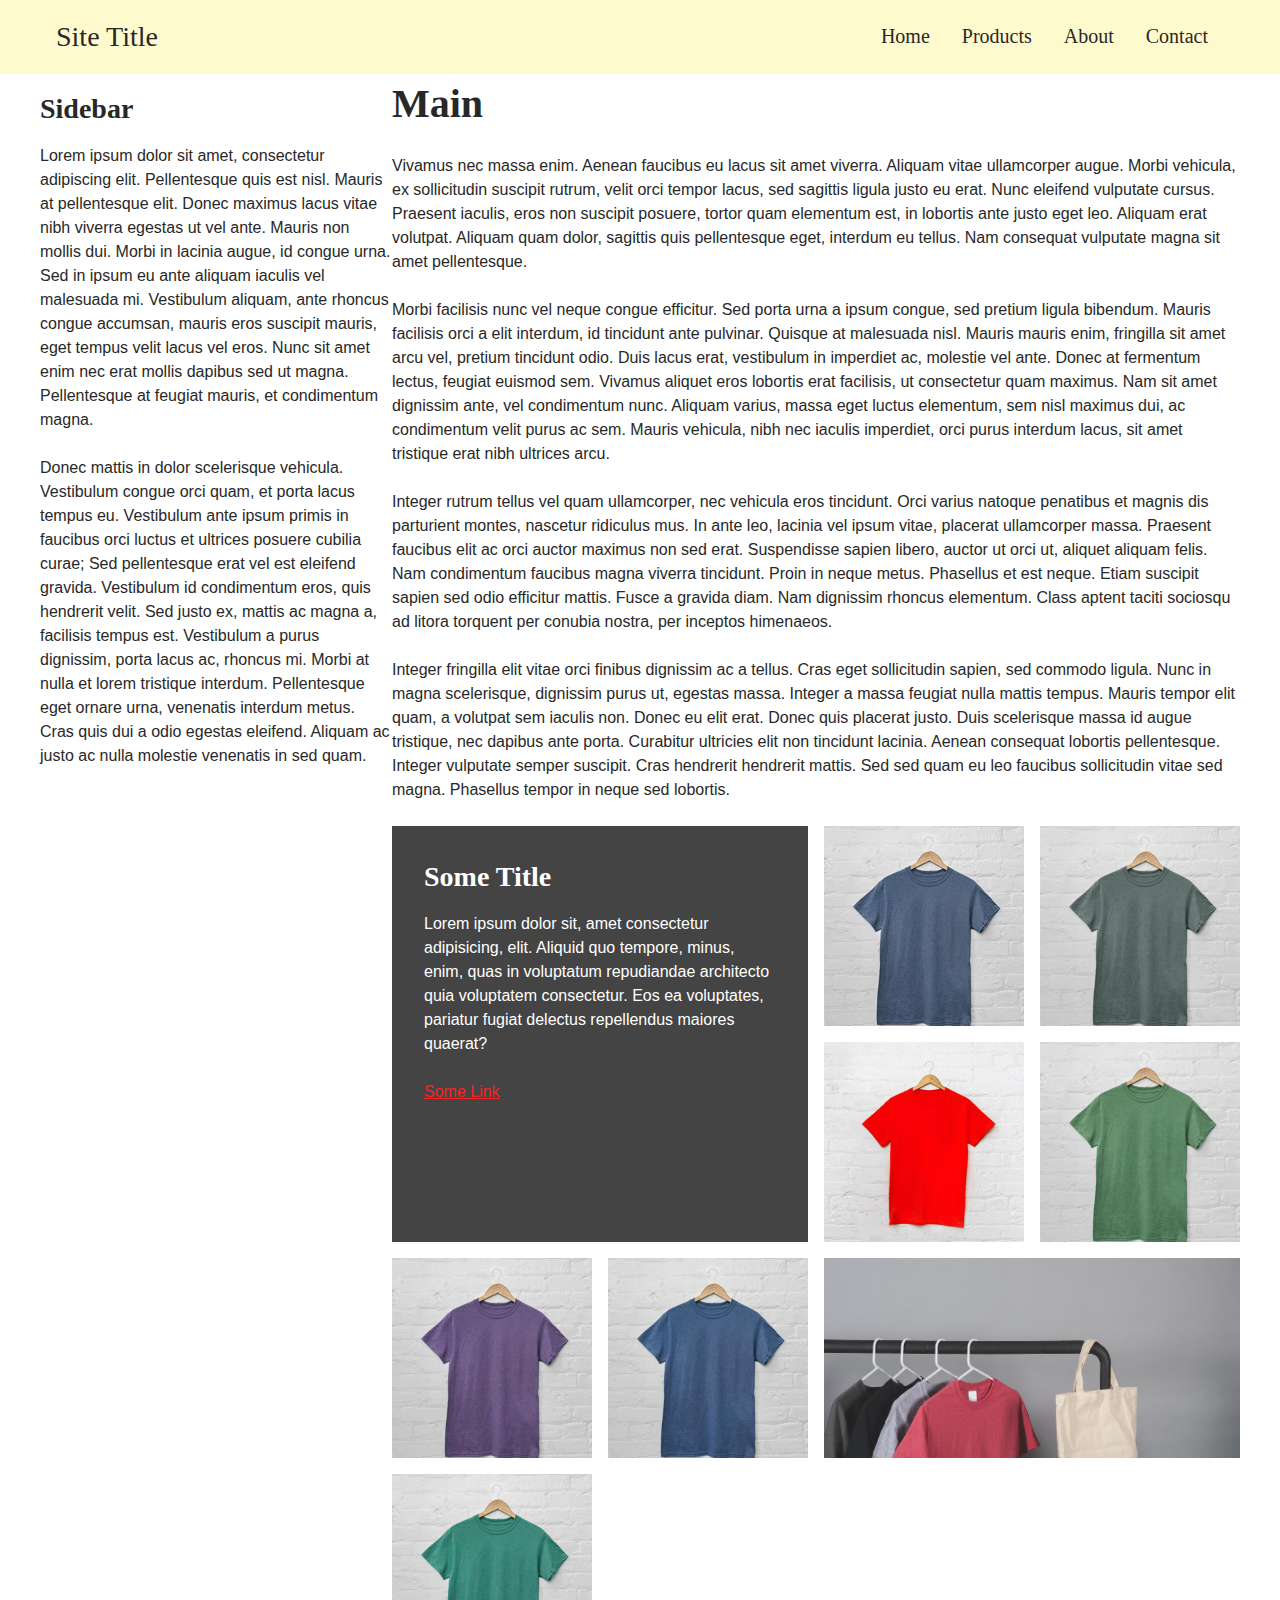
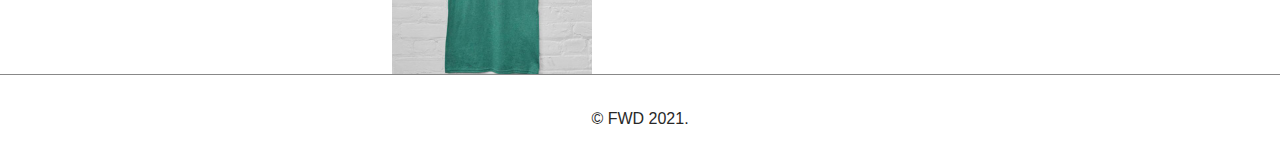
<file: day-08/gallery.html>
<!DOCTYPE html>
<html lang="en">
  <head>
    <meta charset="utf-8" />
    <meta name="viewport" content="width=device-width,initial-scale=1" />
    <title>Gallery</title>
    <link rel="stylesheet" href="styles/normalize-fwd.css" />
    <link rel="stylesheet" href="styles/gallery.css" />
    <script src="scripts/navigation.js" defer></script>
  </head>

  <body>
    <div class="site-wrapper sidebar-left">
      <header class="site-header">
        <a href="#" class="site-name">Site Title</a>

        <nav class="site-navigation" id="site-navigation">
          <button
            class="menu-toggle"
            aria-controls="header-menu"
            aria-expanded="false"
            aria-label="Menu Toggle"
          >
            <svg
              xmlns="http://www.w3.org/2000/svg"
              width="36"
              height="36"
              viewBox="0 0 24 24"
            >
              <title>Menu Icon</title>
              <path
                d="M24 6h-24v-4h24v4zm0 4h-24v4h24v-4zm0 8h-24v4h24v-4z"
              ></path>
            </svg>
          </button>

          <ul class="nav-menu" id="header-menu">
            <li><a href="#">Home</a></li>
            <li><a href="#">Products</a></li>
            <li><a href="#">About</a></li>
            <li><a href="#">Contact</a></li>
          </ul>
        </nav>
      </header>

      <main class="site-main">
        <h1>Main</h1>

        <p>
          Vivamus nec massa enim. Aenean faucibus eu lacus sit amet viverra.
          Aliquam vitae ullamcorper augue. Morbi vehicula, ex sollicitudin
          suscipit rutrum, velit orci tempor lacus, sed sagittis ligula justo eu
          erat. Nunc eleifend vulputate cursus. Praesent iaculis, eros non
          suscipit posuere, tortor quam elementum est, in lobortis ante justo
          eget leo. Aliquam erat volutpat. Aliquam quam dolor, sagittis quis
          pellentesque eget, interdum eu tellus. Nam consequat vulputate magna
          sit amet pellentesque.
        </p>

        <p>
          Morbi facilisis nunc vel neque congue efficitur. Sed porta urna a
          ipsum congue, sed pretium ligula bibendum. Mauris facilisis orci a
          elit interdum, id tincidunt ante pulvinar. Quisque at malesuada nisl.
          Mauris mauris enim, fringilla sit amet arcu vel, pretium tincidunt
          odio. Duis lacus erat, vestibulum in imperdiet ac, molestie vel ante.
          Donec at fermentum lectus, feugiat euismod sem. Vivamus aliquet eros
          lobortis erat facilisis, ut consectetur quam maximus. Nam sit amet
          dignissim ante, vel condimentum nunc. Aliquam varius, massa eget
          luctus elementum, sem nisl maximus dui, ac condimentum velit purus ac
          sem. Mauris vehicula, nibh nec iaculis imperdiet, orci purus interdum
          lacus, sit amet tristique erat nibh ultrices arcu.
        </p>

        <p>
          Integer rutrum tellus vel quam ullamcorper, nec vehicula eros
          tincidunt. Orci varius natoque penatibus et magnis dis parturient
          montes, nascetur ridiculus mus. In ante leo, lacinia vel ipsum vitae,
          placerat ullamcorper massa. Praesent faucibus elit ac orci auctor
          maximus non sed erat. Suspendisse sapien libero, auctor ut orci ut,
          aliquet aliquam felis. Nam condimentum faucibus magna viverra
          tincidunt. Proin in neque metus. Phasellus et est neque. Etiam
          suscipit sapien sed odio efficitur mattis. Fusce a gravida diam. Nam
          dignissim rhoncus elementum. Class aptent taciti sociosqu ad litora
          torquent per conubia nostra, per inceptos himenaeos.
        </p>

        <p>
          Integer fringilla elit vitae orci finibus dignissim ac a tellus. Cras
          eget sollicitudin sapien, sed commodo ligula. Nunc in magna
          scelerisque, dignissim purus ut, egestas massa. Integer a massa
          feugiat nulla mattis tempus. Mauris tempor elit quam, a volutpat sem
          iaculis non. Donec eu elit erat. Donec quis placerat justo. Duis
          scelerisque massa id augue tristique, nec dapibus ante porta.
          Curabitur ultricies elit non tincidunt lacinia. Aenean consequat
          lobortis pellentesque. Integer vulputate semper suscipit. Cras
          hendrerit hendrerit mattis. Sed sed quam eu leo faucibus sollicitudin
          vitae sed magna. Phasellus tempor in neque sed lobortis.
        </p>

        <section class="photo-gallery">
          <figure>
            <img src="images/blue-t-shirt.jpg" alt="Blue T-shirt" />
          </figure>
          <figure>
            <img src="images/grey-t-shirt.jpg" alt="Grey T-shirt" />
          </figure>

          <figure>
            <img src="images/red-t-shirt.jpg" alt="Red T-shirt" />
          </figure>

          <figure>
            <img
              src="images/light-green-t-shirt.jpg"
              alt="Light Green T-shirt"
            />
          </figure>

          <figure>
            <img src="images/purple-t-shirt.jpg" alt="Purple T-shirt" />
          </figure>

          <figure>
            <img
              src="images/cobalt-blue-t-shirt.jpg"
              alt="Cobalt Blue T-shirt"
            />
          </figure>

          <figure class="large-image">
            <img src="images/tshirts-on-rack.jpg" alt="T-shirts on a Rack" />
          </figure>

          <figure>
            <img src="images/teal-t-shirt.jpg" alt="Teal T-shirt" />
          </figure>

          <figure class="info-box">
            <h2>Some Title</h2>
            <p>
              Lorem ipsum dolor sit, amet consectetur adipisicing, elit. Aliquid
              quo tempore, minus, enim, quas in voluptatum repudiandae
              architecto quia voluptatem consectetur. Eos ea voluptates,
              pariatur fugiat delectus repellendus maiores quaerat?
            </p>
            <p><a href="#">Some Link</a></p>
          </figure>
        </section>
      </main>

      <aside class="site-sidebar">
        <h2>Sidebar</h2>

        <p>
          Lorem ipsum dolor sit amet, consectetur adipiscing elit. Pellentesque
          quis est nisl. Mauris at pellentesque elit. Donec maximus lacus vitae
          nibh viverra egestas ut vel ante. Mauris non mollis dui. Morbi in
          lacinia augue, id congue urna. Sed in ipsum eu ante aliquam iaculis
          vel malesuada mi. Vestibulum aliquam, ante rhoncus congue accumsan,
          mauris eros suscipit mauris, eget tempus velit lacus vel eros. Nunc
          sit amet enim nec erat mollis dapibus sed ut magna. Pellentesque at
          feugiat mauris, et condimentum magna.
        </p>

        <p>
          Donec mattis in dolor scelerisque vehicula. Vestibulum congue orci
          quam, et porta lacus tempus eu. Vestibulum ante ipsum primis in
          faucibus orci luctus et ultrices posuere cubilia curae; Sed
          pellentesque erat vel est eleifend gravida. Vestibulum id condimentum
          eros, quis hendrerit velit. Sed justo ex, mattis ac magna a, facilisis
          tempus est. Vestibulum a purus dignissim, porta lacus ac, rhoncus mi.
          Morbi at nulla et lorem tristique interdum. Pellentesque eget ornare
          urna, venenatis interdum metus. Cras quis dui a odio egestas eleifend.
          Aliquam ac justo ac nulla molestie venenatis in sed quam.
        </p>
      </aside>

      <footer class="site-footer">
        <p>&copy; FWD 2021.</p>
      </footer>
    </div>
  </body>
</html>
</file>
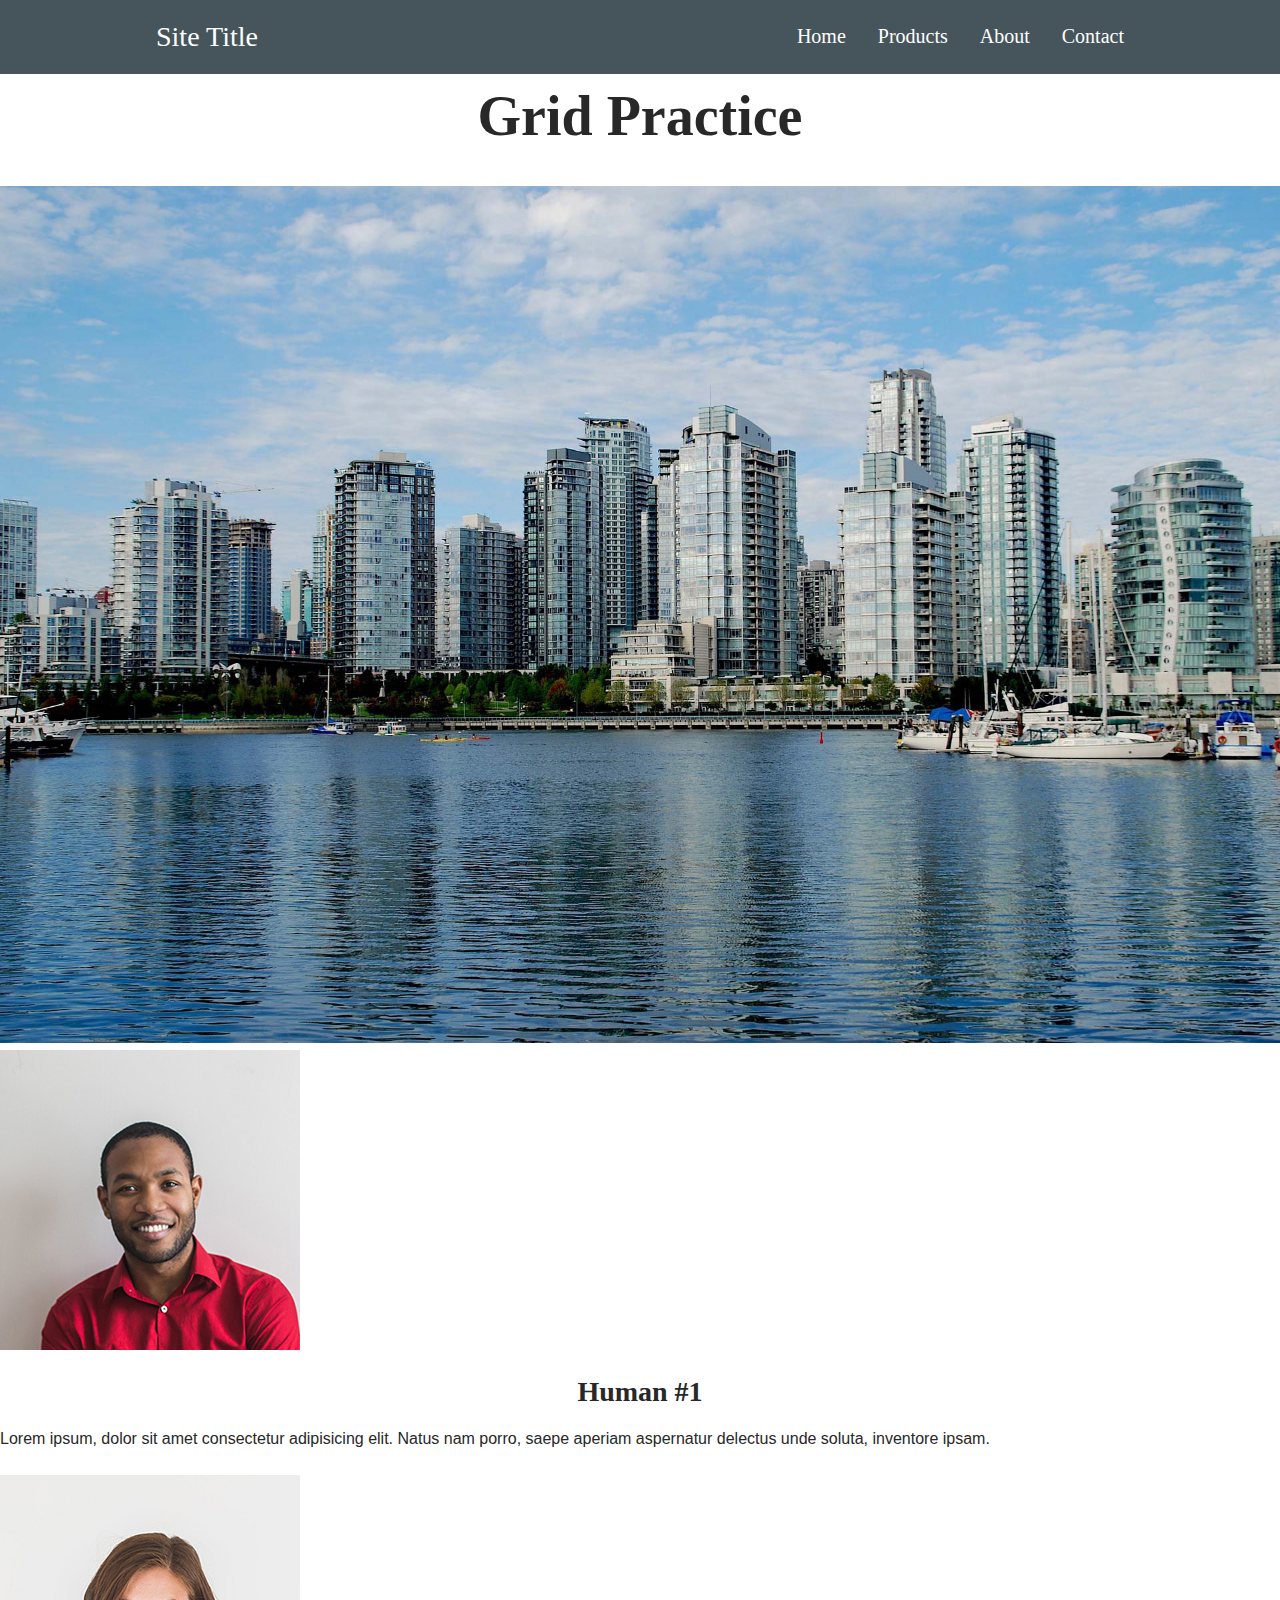
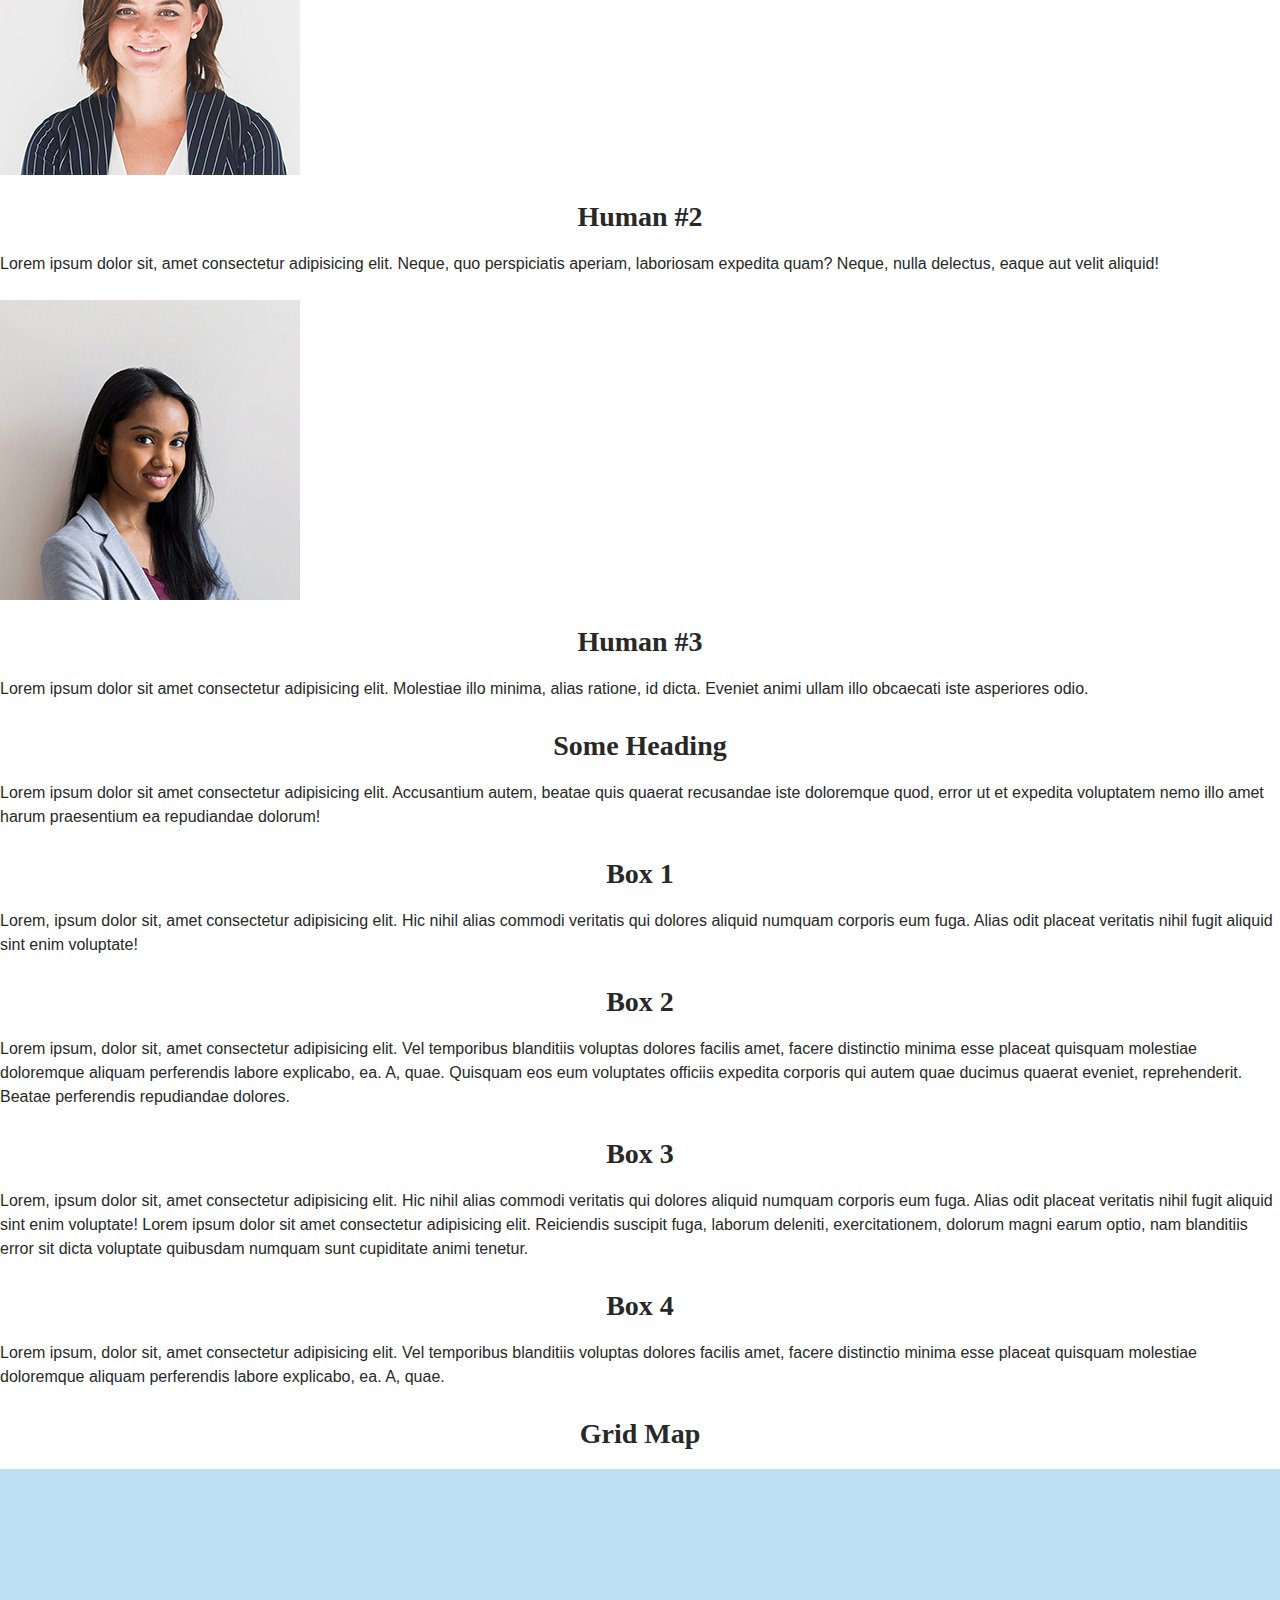
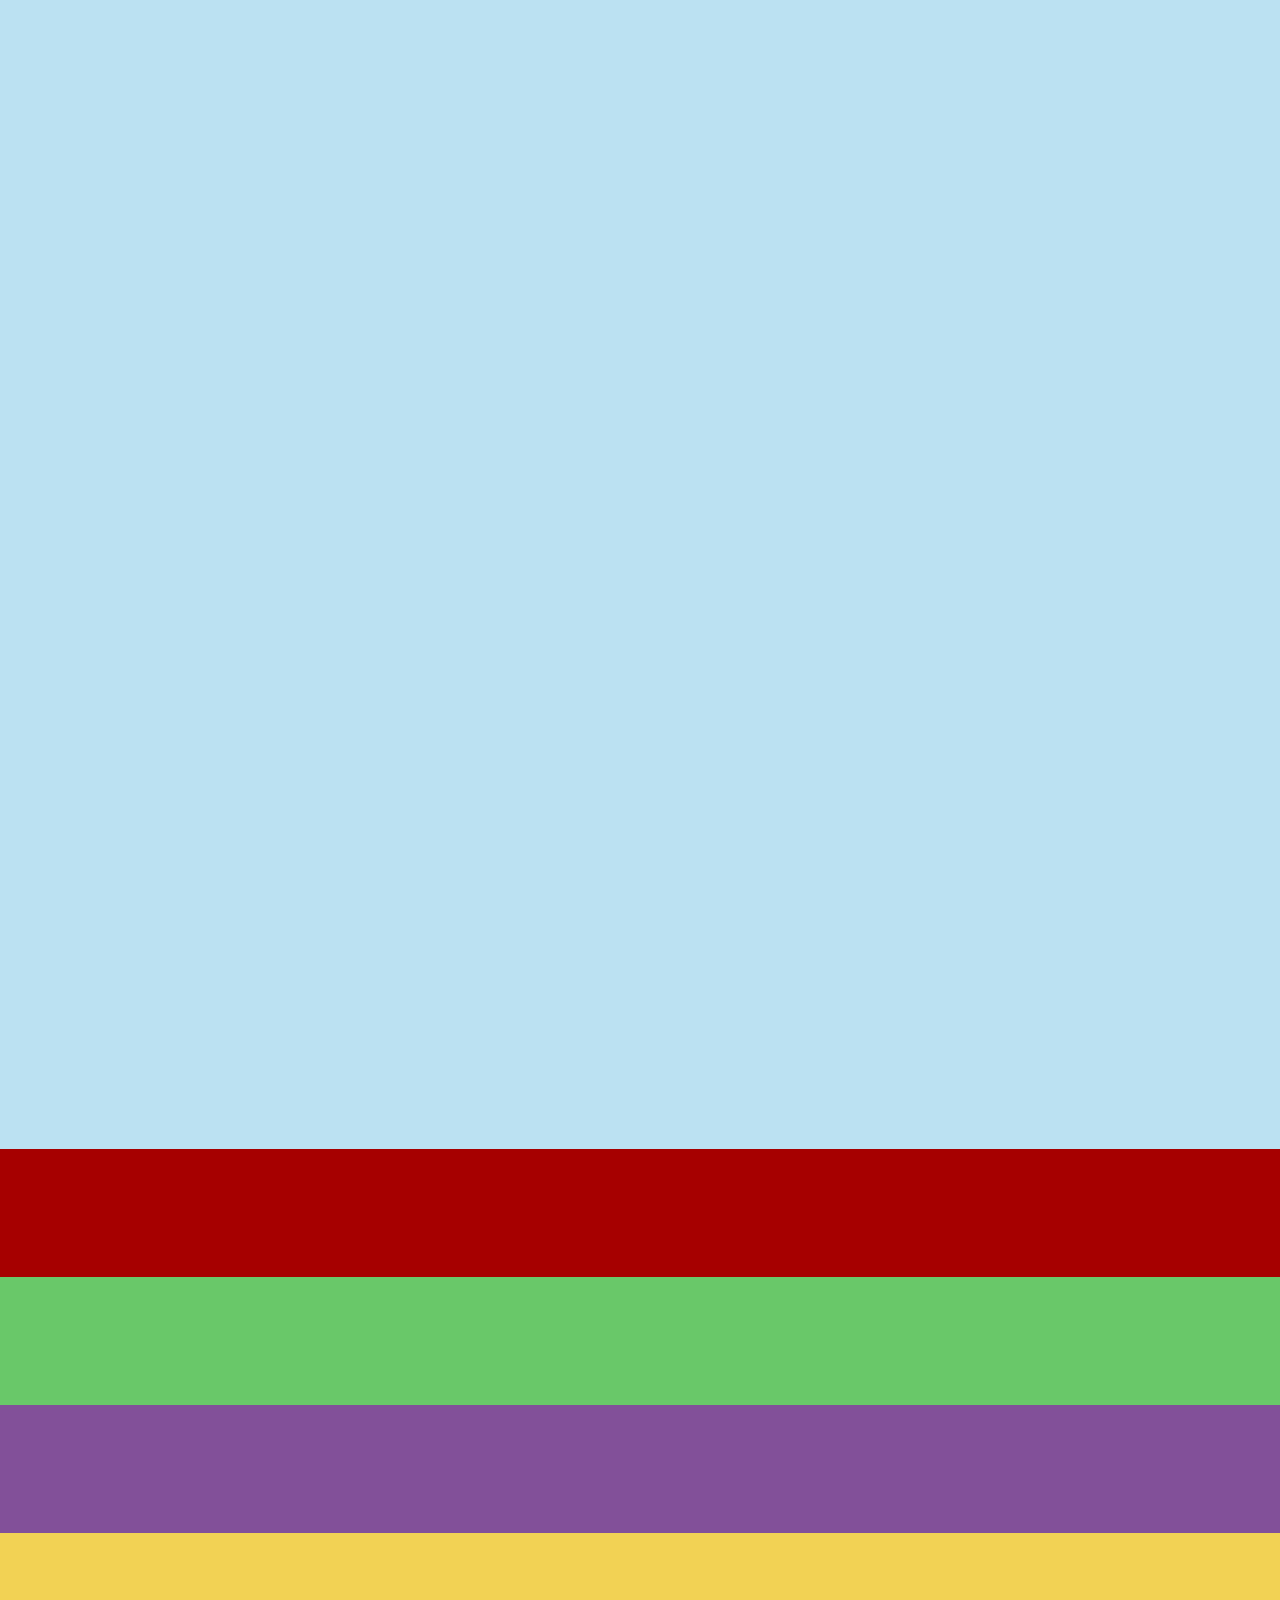
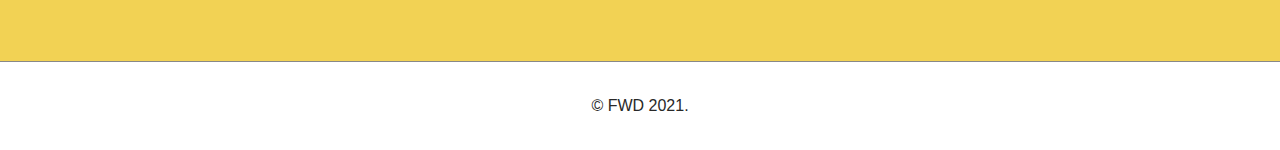
<file: day-08/grid.html>
<!doctype html>
<html lang="en">
<head>
	<meta charset="utf-8">
	<meta name="viewport" content="width=device-width,initial-scale=1">
	<title>Grid</title>
	<link rel="stylesheet" href="styles/normalize-fwd.css">
	<link rel="stylesheet" href="styles/grid.css">
	<script src="scripts/navigation.js" defer></script>
</head>

<body>

	<div class="site-wrapper">

		<header class="site-header">

			<a href="#" class="site-name">Site Title</a>

			<nav class="site-navigation" id="site-navigation">

				<button class="menu-toggle" aria-controls="header-menu" aria-expanded="false" aria-label="Menu Toggle">
					<svg xmlns="http://www.w3.org/2000/svg" width="36" height="36" viewBox="0 0 24 24">
						<title>Menu Icon</title>
						<path d="M24 6h-24v-4h24v4zm0 4h-24v4h24v-4zm0 8h-24v4h24v-4z"></path>
					</svg>
				</button>

				<ul class="nav-menu" id="header-menu">
					<li><a href="#">Home</a></li>
					<li><a href="#">Products</a></li>
					<li><a href="#">About</a></li>
					<li><a href="#">Contact</a></li>
				</ul>

			</nav>

		</header>

		<main class="site-main">

			<section class="banner">
				<h1>Grid Practice</h1>
				<img src="images/vancouver-skyline.jpg" alt="Vancouver Skyline">
			</section>

			<section class="grid-center cards">

				<article>
					<img src="images/customer1.jpg" alt="Photo of a person">
					<h2>Human #1</h2>
					<p>Lorem ipsum, dolor sit amet consectetur adipisicing elit. Natus nam porro, saepe aperiam aspernatur delectus unde soluta, inventore ipsam.</p>
				</article>

				<article>
					<img src="images/customer2.jpg" alt="Photo of a person">
					<h2>Human #2</h2>
					<p>Lorem ipsum dolor sit, amet consectetur adipisicing elit. Neque, quo perspiciatis aperiam, laboriosam expedita quam? Neque, nulla delectus, eaque aut velit aliquid!</p>
				</article>

				<article>
					<img src="images/customer3.jpg" alt="Photo of a person">
					<h2>Human #3</h2>
					<p>Lorem ipsum dolor sit amet consectetur adipisicing elit. Molestiae illo minima, alias ratione, id dicta. Eveniet animi ullam illo obcaecati iste asperiores odio.</p>
				</article>

			</section>

			<section class="grid-center large-text">

				<div>
					<h2>Some Heading</h2>
					<p>Lorem ipsum dolor sit amet consectetur adipisicing elit. Accusantium autem, beatae quis quaerat recusandae iste doloremque quod, error ut et expedita voluptatem nemo illo amet harum praesentium ea repudiandae dolorum!</p>
				</div>

			</section>

			<section class="grid-full">

				<div class="grid-full-item">
					<h2>Box 1</h2>
					<p>Lorem, ipsum dolor sit, amet consectetur adipisicing elit. Hic nihil alias commodi veritatis qui dolores aliquid numquam corporis eum fuga. Alias odit placeat veritatis nihil fugit aliquid sint enim voluptate!</p>
				</div>

				<div class="grid-full-item">
					<h2>Box 2</h2>
					<p>Lorem ipsum, dolor sit, amet consectetur adipisicing elit. Vel temporibus blanditiis voluptas dolores facilis amet, facere distinctio minima esse placeat quisquam molestiae doloremque aliquam perferendis labore explicabo, ea. A, quae. Quisquam eos eum voluptates officiis expedita corporis qui autem quae ducimus quaerat eveniet, reprehenderit. Beatae perferendis repudiandae dolores.</p>
				</div>

				<div class="grid-full-item">
					<h2>Box 3</h2>
					<p>Lorem, ipsum dolor sit, amet consectetur adipisicing elit. Hic nihil alias commodi veritatis qui dolores aliquid numquam corporis eum fuga. Alias odit placeat veritatis nihil fugit aliquid sint enim voluptate! Lorem ipsum dolor sit amet consectetur adipisicing elit. Reiciendis suscipit fuga, laborum deleniti, exercitationem, dolorum magni earum optio, nam blanditiis error sit dicta voluptate quibusdam numquam sunt cupiditate animi tenetur.</p>
				</div>

				<div class="grid-full-item">
					<h2>Box 4</h2>
					<p>Lorem ipsum, dolor sit, amet consectetur adipisicing elit. Vel temporibus blanditiis voluptas dolores facilis amet, facere distinctio minima esse placeat quisquam molestiae doloremque aliquam perferendis labore explicabo, ea. A, quae.</p>
				</div>

			</section> 

			<section>

				<h2>Grid Map</h2>

					<div class="grid-map">
					
					<div></div>

					<div></div>

					<div></div>

					<div></div>

					<div></div>

					<div></div>

					<div></div>

					<div></div>

					<div></div>

					<div></div>

					<div class="building"></div>

					<div class="park"></div>

					<div class="retail"></div>

					<div class="school"></div>

				</div>

			</section>

		</main>

		<footer class="site-footer">
			<p>&copy; FWD 2021.</p>
		</footer>

	</div>

</body>
</html>
</file>
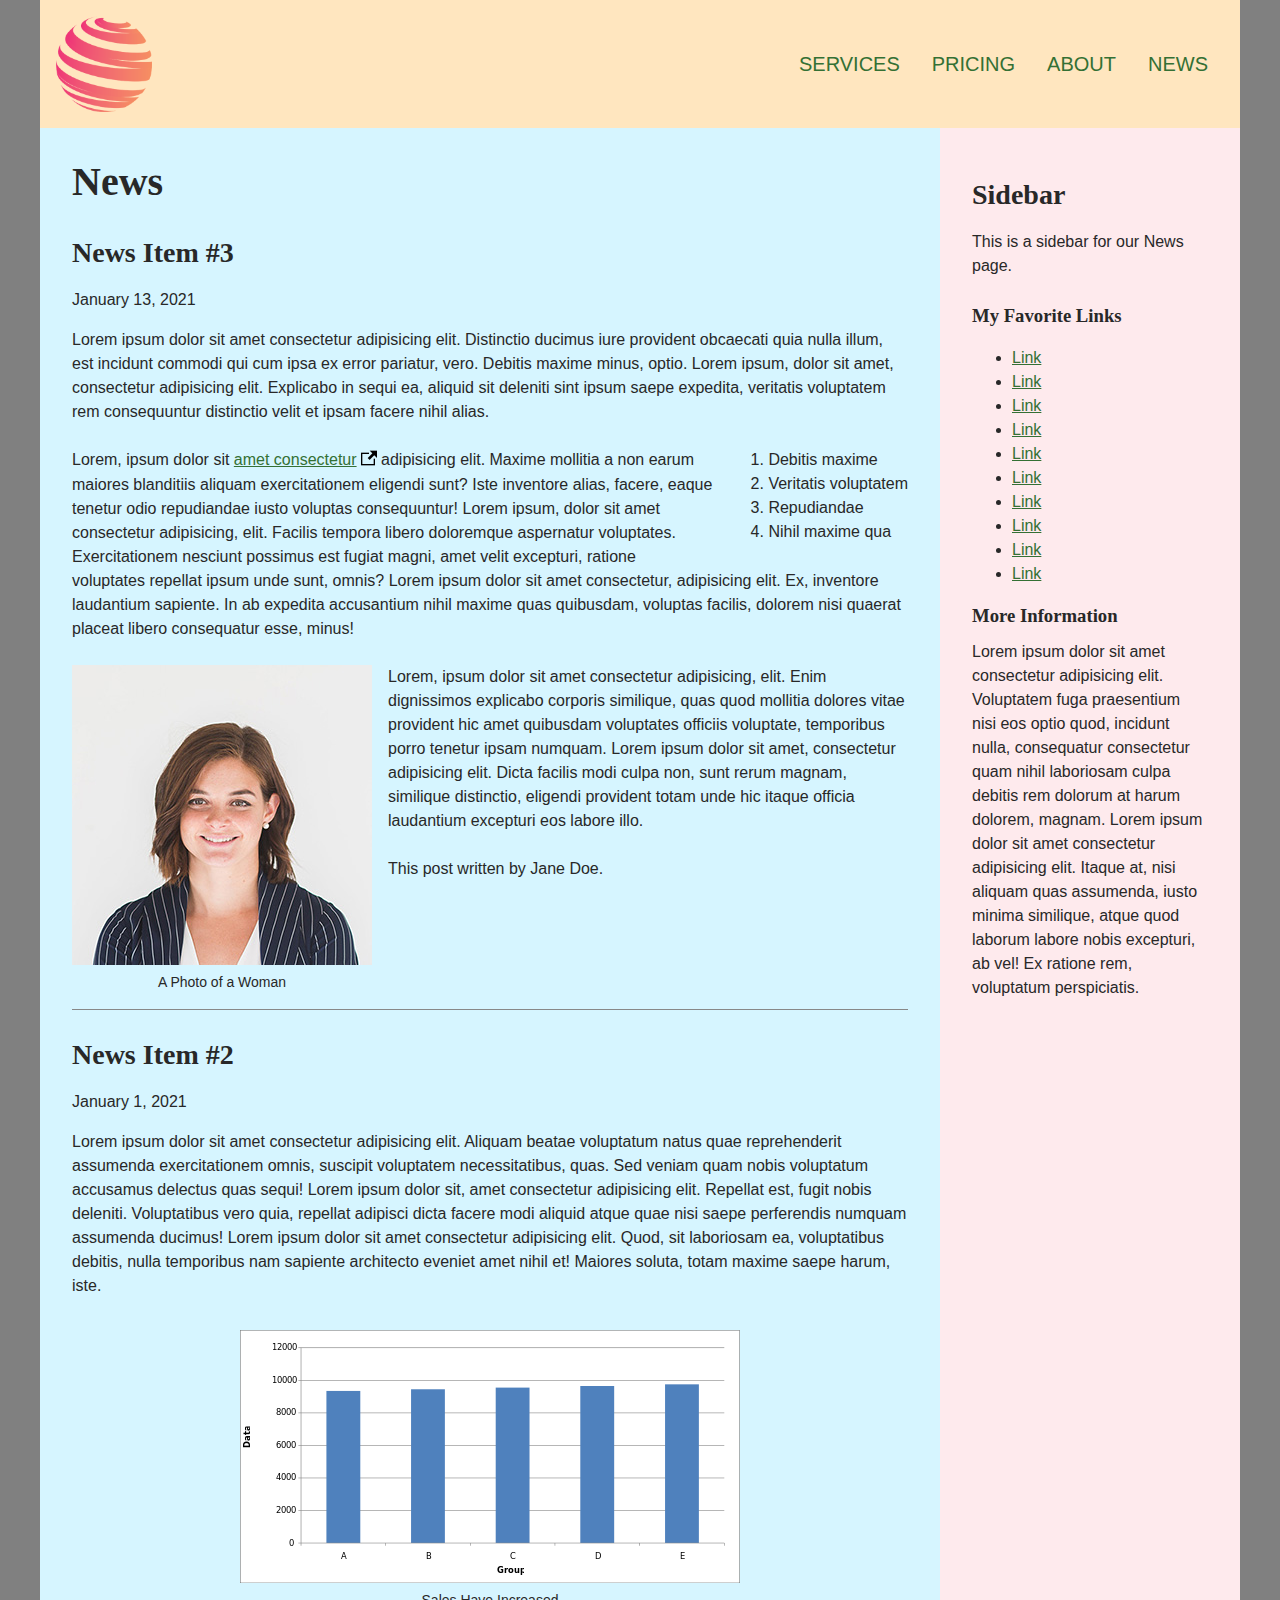
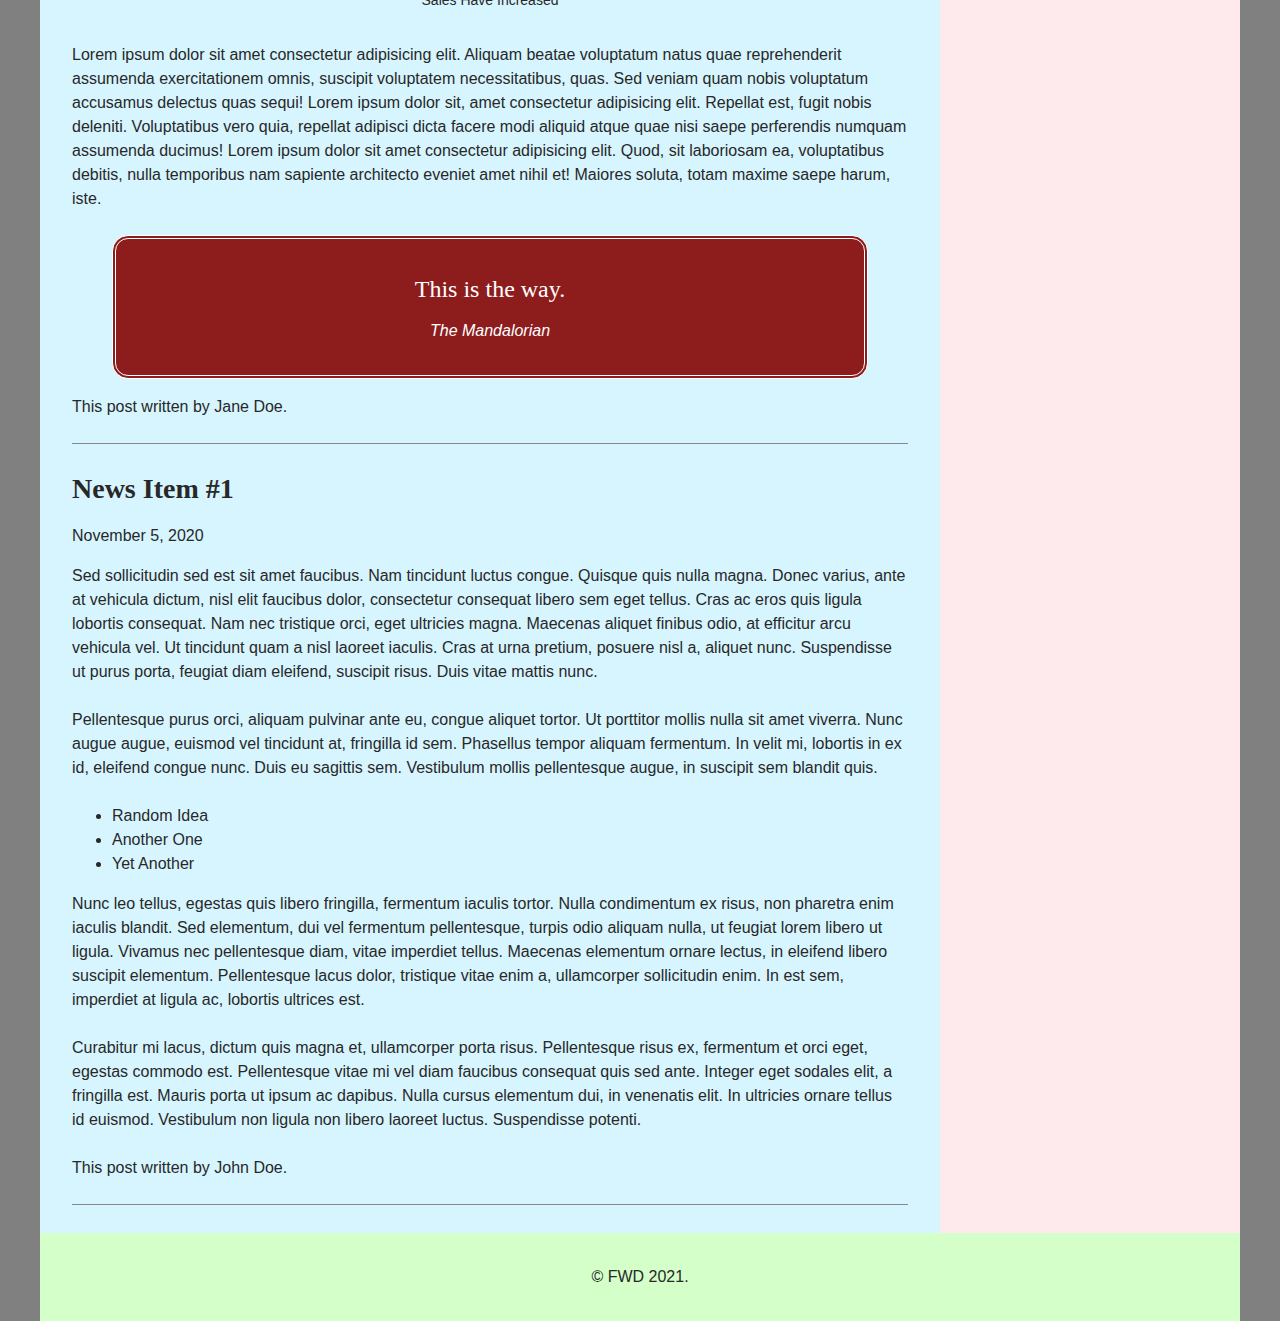
<file: day-08/news.html>
<!doctype html>
<html lang="en">
<head>
	<meta charset="utf-8">
	<meta name="viewport" content="width=device-width,initial-scale=1">
	<title>News</title>
	<link rel="stylesheet" href="styles/normalize-fwd.css">
	<link rel="stylesheet" href="styles/news.css">
	<script src="scripts/navigation.js" defer></script>
</head>

<body>

	<div class="site-wrapper">
	
		<header class="site-header">

			<a href="index.html" class="site-logo">
				<img src="images/company-logo.png" alt="Company Logo">
			</a>

			<nav class="site-navigation" id="site-navigation">

				<button class="menu-toggle" aria-controls="header-menu" aria-expanded="false" aria-label="Menu Toggle">
					<svg xmlns="http://www.w3.org/2000/svg" width="36" height="36" viewBox="0 0 24 24">
						<title>Menu Icon</title>
						<path d="M24 6h-24v-4h24v4zm0 4h-24v4h24v-4zm0 8h-24v4h24v-4z"></path>
					</svg>
				</button>

				<ul class="nav-menu" id="header-menu">
					<li><a href="services.html">Services</a></li>
					<li><a href="pricing.html">Pricing</a></li>
					<li><a href="about-us.html">About</a></li>
					<li><a href="news.html">News</a></li>
				</ul>

			</nav>

		</header>

		<main class="site-main">

			<header class="page-header">
				<h1>News</h1>
			</header>

			<article>

				<header>
					<h2>News Item #3</h2>
					<time datetime="2021-01-13">January 13, 2021</time>
				</header>

				<section>

					<p>Lorem ipsum dolor sit amet consectetur adipisicing elit. Distinctio ducimus iure provident obcaecati quia nulla illum, est incidunt commodi qui cum ipsa ex error pariatur, vero. Debitis maxime minus, optio. Lorem ipsum, dolor sit amet, consectetur adipisicing elit. Explicabo in sequi ea, aliquid sit deleniti sint ipsum saepe expedita, veritatis voluptatem rem consequuntur distinctio velit et ipsam facere nihil alias.</p>

					<ol class="alignright">
						<li>Debitis maxime</li>
						<li>Veritatis voluptatem</li>
						<li>Repudiandae</li>
						<li>Nihil maxime qua</li>
					</ol>

					<p>Lorem, ipsum dolor sit <a class="external-link" href="https://stackoverflow.com/" target="_blank" rel="noopener">amet consectetur</a> adipisicing elit. Maxime mollitia a non earum maiores blanditiis aliquam exercitationem eligendi sunt? Iste inventore alias, facere, eaque tenetur odio repudiandae iusto voluptas consequuntur! Lorem ipsum, dolor sit amet consectetur adipisicing, elit. Facilis tempora libero doloremque aspernatur voluptates. Exercitationem nesciunt possimus est fugiat magni, amet velit excepturi, ratione voluptates repellat ipsum unde sunt, omnis? Lorem ipsum dolor sit amet consectetur, adipisicing elit. Ex, inventore laudantium sapiente. In ab expedita accusantium nihil maxime quas quibusdam, voluptas facilis, dolorem nisi quaerat placeat libero consequatur esse, minus!</p>

					<figure class="alignleft">
						<img src="images/customer2.jpg" alt="A photo of a woman">
						<figcaption>A Photo of a Woman</figcaption>
					</figure>

					<p>Lorem, ipsum dolor sit amet consectetur adipisicing, elit. Enim dignissimos explicabo corporis similique, quas quod mollitia dolores vitae provident hic amet quibusdam voluptates officiis voluptate, temporibus porro tenetur ipsam numquam. Lorem ipsum dolor sit amet, consectetur adipisicing elit. Dicta facilis modi culpa non, sunt rerum magnam, similique distinctio, eligendi provident totam unde hic itaque officia laudantium excepturi eos labore illo. </p>

				</section>

				<footer>
					<p>This post written by Jane Doe.</p>
				</footer>
				
			</article>

			<article>

				<header>
					<h2>News Item #2</h2>
					<time datetime="2021-01-01">January 1, 2021</time>
				</header>

				<section>
					<p>Lorem ipsum dolor sit amet consectetur adipisicing elit. Aliquam beatae voluptatum natus quae reprehenderit assumenda exercitationem omnis, suscipit voluptatem necessitatibus, quas. Sed veniam quam nobis voluptatum accusamus delectus quas sequi! Lorem ipsum dolor sit, amet consectetur adipisicing elit. Repellat est, fugit nobis deleniti. Voluptatibus vero quia, repellat adipisci dicta facere modi aliquid atque quae nisi saepe perferendis numquam assumenda ducimus! Lorem ipsum dolor sit amet consectetur adipisicing elit. Quod, sit laboriosam ea, voluptatibus debitis, nulla temporibus nam sapiente architecto eveniet amet nihil et! Maiores soluta, totam maxime saepe harum, iste.</p>

					<figure>
						<img src="images/graph.png" alt="A bar graph showing sales">
						<figcaption>Sales Have Increased</figcaption>
					</figure>

					<p>Lorem ipsum dolor sit amet consectetur adipisicing elit. Aliquam beatae voluptatum natus quae reprehenderit assumenda exercitationem omnis, suscipit voluptatem necessitatibus, quas. Sed veniam quam nobis voluptatum accusamus delectus quas sequi! Lorem ipsum dolor sit, amet consectetur adipisicing elit. Repellat est, fugit nobis deleniti. Voluptatibus vero quia, repellat adipisci dicta facere modi aliquid atque quae nisi saepe perferendis numquam assumenda ducimus! Lorem ipsum dolor sit amet consectetur adipisicing elit. Quod, sit laboriosam ea, voluptatibus debitis, nulla temporibus nam sapiente architecto eveniet amet nihil et! Maiores soluta, totam maxime saepe harum, iste.</p>

					<blockquote>
						<p>This is the way.</p>
						<cite>The Mandalorian</cite>
					</blockquote>

				</section>

				<footer>
					<p>This post written by Jane Doe.</p>
				</footer>
				
			</article>


			<article>
				
				<header>
					<h2>News Item #1</h2>
					<time datetime="2020-11-05">November 5, 2020</time>
				</header>

				<section>
					<p>Sed sollicitudin sed est sit amet faucibus. Nam tincidunt luctus congue. Quisque quis nulla magna. Donec varius, ante at vehicula dictum, nisl elit faucibus dolor, consectetur consequat libero sem eget tellus. Cras ac eros quis ligula lobortis consequat. Nam nec tristique orci, eget ultricies magna. Maecenas aliquet finibus odio, at efficitur arcu vehicula vel. Ut tincidunt quam a nisl laoreet iaculis. Cras at urna pretium, posuere nisl a, aliquet nunc. Suspendisse ut purus porta, feugiat diam eleifend, suscipit risus. Duis vitae mattis nunc.</p>

					<p>Pellentesque purus orci, aliquam pulvinar ante eu, congue aliquet tortor. Ut porttitor mollis nulla sit amet viverra. Nunc augue augue, euismod vel tincidunt at, fringilla id sem. Phasellus tempor aliquam fermentum. In velit mi, lobortis in ex id, eleifend congue nunc. Duis eu sagittis sem. Vestibulum mollis pellentesque augue, in suscipit sem blandit quis.</p>

					<aside>
						<ul>
							<li>Random Idea</li>
							<li>Another One</li>
							<li>Yet Another</li>
						</ul>
					</aside>

					<p>Nunc leo tellus, egestas quis libero fringilla, fermentum iaculis tortor. Nulla condimentum ex risus, non pharetra enim iaculis blandit. Sed elementum, dui vel fermentum pellentesque, turpis odio aliquam nulla, ut feugiat lorem libero ut ligula. Vivamus nec pellentesque diam, vitae imperdiet tellus. Maecenas elementum ornare lectus, in eleifend libero suscipit elementum. Pellentesque lacus dolor, tristique vitae enim a, ullamcorper sollicitudin enim. In est sem, imperdiet at ligula ac, lobortis ultrices est.</p>

					<p>Curabitur mi lacus, dictum quis magna et, ullamcorper porta risus. Pellentesque risus ex, fermentum et orci eget, egestas commodo est. Pellentesque vitae mi vel diam faucibus consequat quis sed ante. Integer eget sodales elit, a fringilla est. Mauris porta ut ipsum ac dapibus. Nulla cursus elementum dui, in venenatis elit. In ultricies ornare tellus id euismod. Vestibulum non ligula non libero laoreet luctus. Suspendisse potenti.</p>

				</section>

				<footer>
					<p>This post written by John Doe.</p>
				</footer>
				
			</article>

		</main>

		<aside class="site-sidebar">
			<h2>Sidebar</h2>

			<p>This is a sidebar for our News page.</p>

			<h3>My Favorite Links</h3>
			<ul>
				<li><a href="#">Link</a></li>
				<li><a href="#">Link</a></li>
				<li><a href="#">Link</a></li>
				<li><a href="#">Link</a></li>
				<li><a href="#">Link</a></li>
				<li><a href="#">Link</a></li>
				<li><a href="#">Link</a></li>
				<li><a href="#">Link</a></li>
				<li><a href="#">Link</a></li>
				<li><a href="#">Link</a></li>
			</ul>

			<h3>More Information</h3>
			<p>Lorem ipsum dolor sit amet consectetur adipisicing elit. Voluptatem fuga praesentium nisi eos optio quod, incidunt nulla, consequatur consectetur quam nihil laboriosam culpa debitis rem dolorum at harum dolorem, magnam. Lorem ipsum dolor sit amet consectetur adipisicing elit. Itaque at, nisi aliquam quas assumenda, iusto minima similique, atque quod laborum labore nobis excepturi, ab vel! Ex ratione rem, voluptatum perspiciatis.</p>
		</aside>

		<footer class="site-footer">
			<p>&copy; FWD 2021.</p>
		</footer>

	</div>

</body>
</html>
</file>
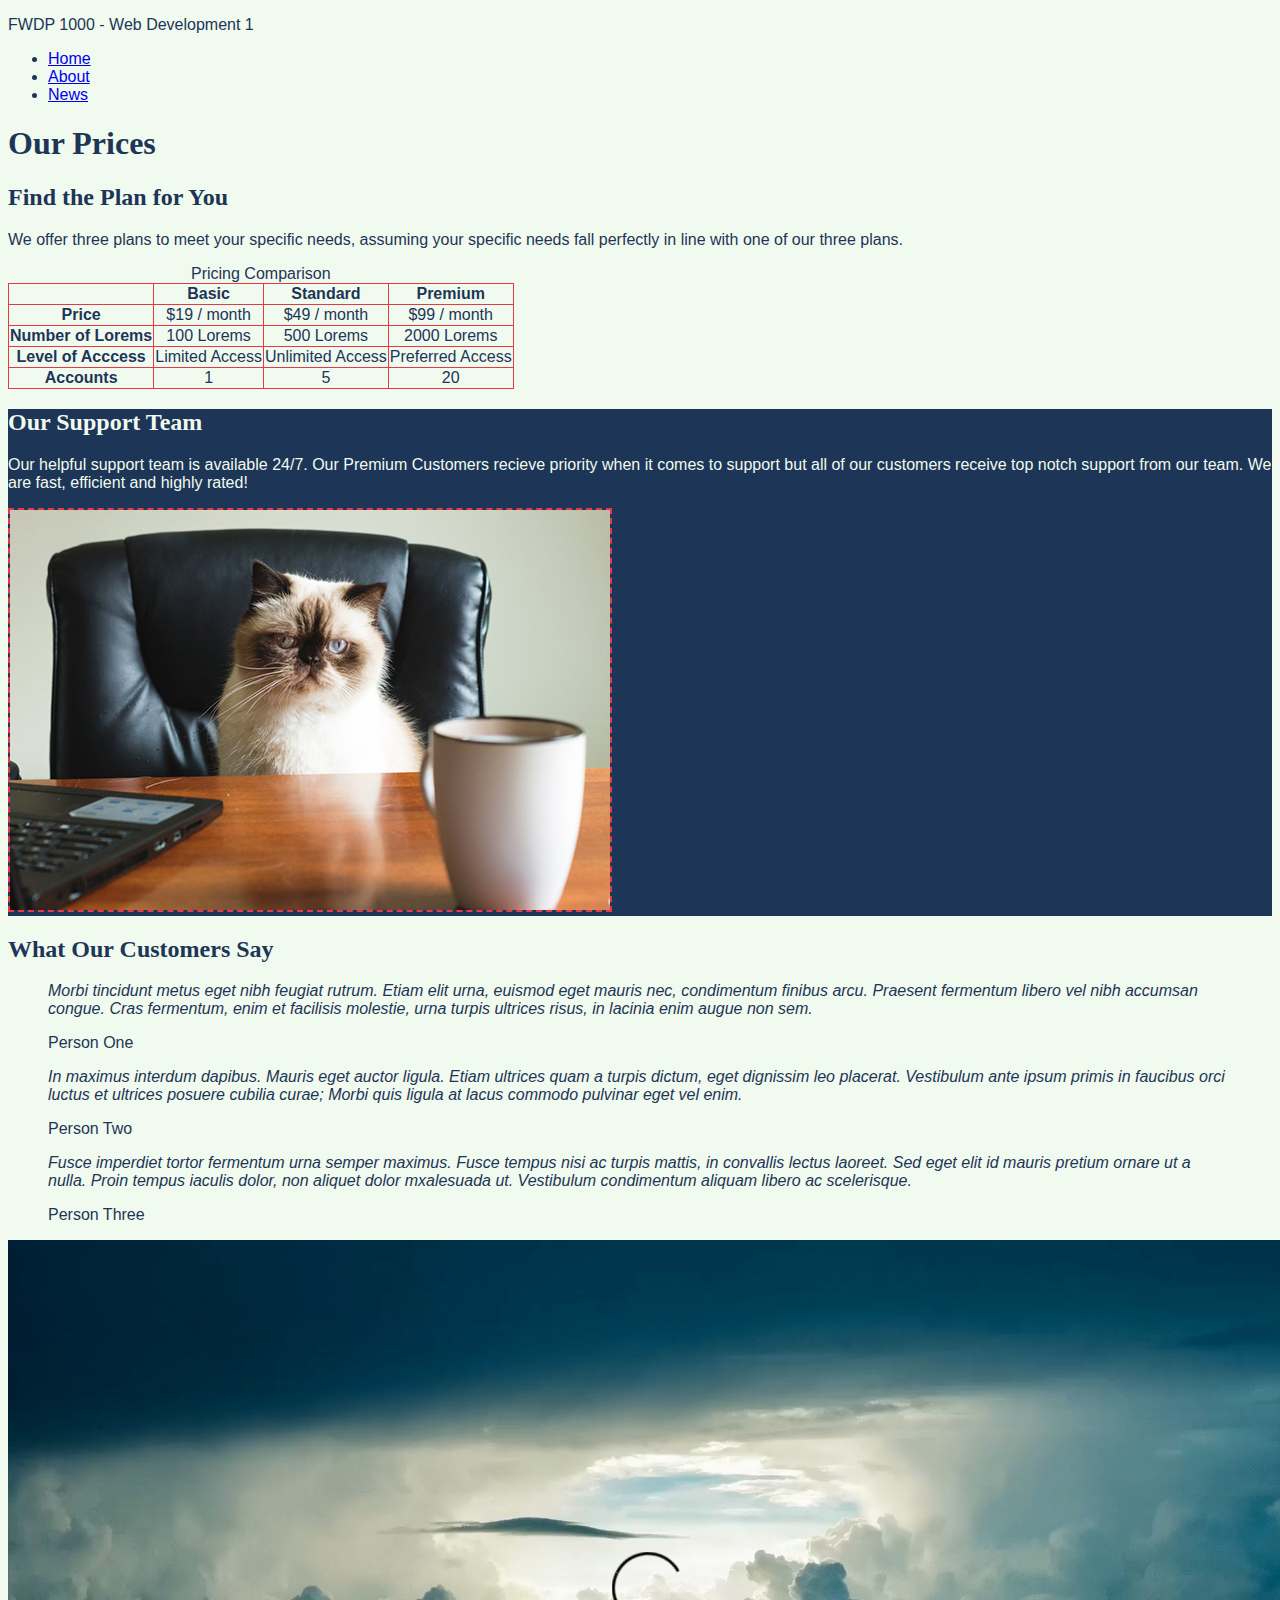
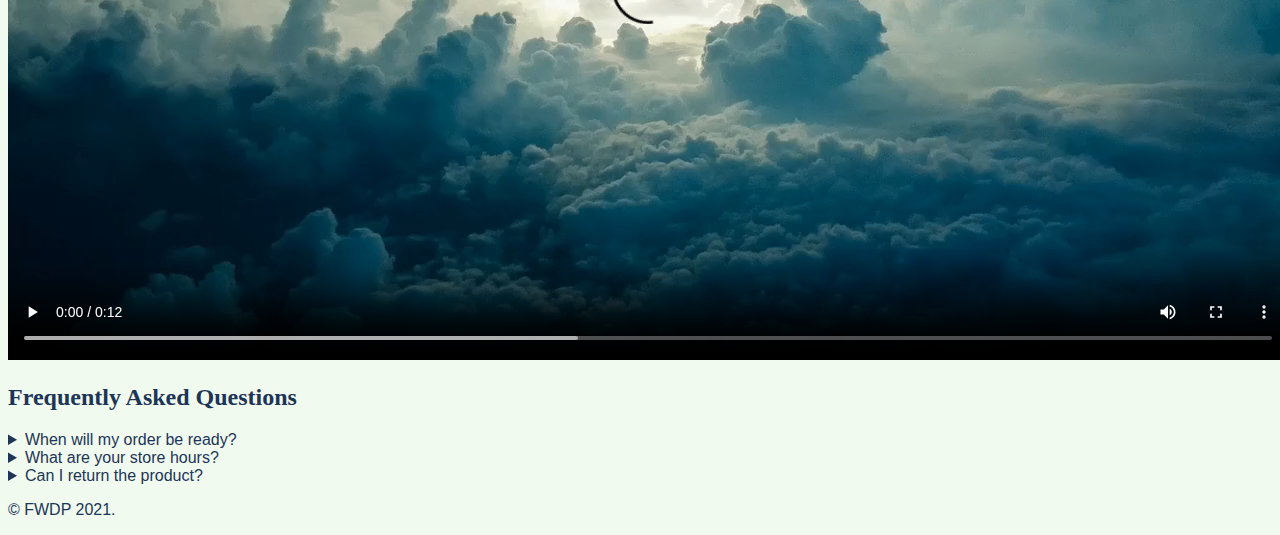
<file: day-08/pricing.html>
<!doctype html>
<html lang="en">
<head>
	<meta charset="utf-8">
	<title>Pricing</title>
	<link rel="stylesheet" href="styles/pricing.css">
</head>

<body>

	<header>
		<p>FWDP 1000 - Web Development 1</p>

		<!-- Add navigation to the three other pages here -->
		<nav>
			<ul>
				<li><a href="index.html">Home</a></li>
				<li><a href="about-us.html">About</a></li>
				<li><a href="news.html">News</a></li>
			</ul>
		</nav>
	</header>

	<main>

		<h1>Our Prices</h1>

		<section>
			<h2>Find the Plan for You</h2>

			<p>We offer three plans to meet your specific needs, assuming your specific needs fall perfectly in line with one of our three plans.</p>

			<table>
				<caption>Pricing Comparison</caption>
				<tr>
					<th></th>
					<th>Basic</th>
					<th>Standard</th>
					<th>Premium</th>
				</tr>
				<tr>
					<th>Price</th>
					<td>$19 / month</td>
					<td>$49 / month</td>
					<td>$99 / month</td>
				</tr>
				<tr>
					<th>Number of Lorems</th>
					<td>100 Lorems</td>
					<td>500 Lorems</td>
					<td>2000 Lorems</td>
				</tr>
				<tr>
					<th>Level of Acccess</th>
					<td>Limited Access</td>
					<td>Unlimited Access</td>
					<td>Preferred Access</td>
				</tr>
				<tr>
					<th>Accounts</th>
					<td>1</td>
					<td>5</td>
					<td>20</td>
				</tr>
			</table>
		</section>

		<section class="section-two">
			<h2>Our Support Team</h2>

			<p>Our helpful support team is available 24/7. Our Premium Customers recieve priority when it comes to support but all of our customers receive top notch support from our team. We are fast, efficient and highly rated!</p>
			
			<!-- Add an image here -->
			<img src="images/cat-photo.jpg" alt="A photo of a cat">
		</section>

		<section>
			<h2>What Our Customers Say</h2>

			<blockquote>
				<p>Morbi tincidunt metus eget nibh feugiat rutrum. Etiam elit urna, euismod eget mauris nec, condimentum finibus arcu. Praesent fermentum libero vel nibh accumsan congue. Cras fermentum, enim et facilisis molestie, urna turpis ultrices risus, in lacinia enim augue non sem.</p>
				<cite>Person One</cite>
			</blockquote>

			<blockquote>
				<p>In maximus interdum dapibus. Mauris eget auctor ligula. Etiam ultrices quam a turpis dictum, eget dignissim leo placerat. Vestibulum ante ipsum primis in faucibus orci luctus et ultrices posuere cubilia curae; Morbi quis ligula at lacus commodo pulvinar eget vel enim.</p>
				<cite>Person Two</cite>
			</blockquote>

			<blockquote>
				<p>Fusce imperdiet tortor fermentum urna semper maximus. Fusce tempus nisi ac turpis mattis, in convallis lectus laoreet. Sed eget elit id mauris pretium ornare ut a nulla. Proin tempus iaculis dolor, non aliquet dolor mxalesuada ut. Vestibulum condimentum aliquam libero ac scelerisque.</p>
				<cite>Person Three</cite>
			</blockquote>

			<!-- Add a video here -->
			<video controls>
				<source src="media/storm.mp4">
			</video>
		</section>

		<section>
			<h2>Frequently Asked Questions</h2>
			<!-- Add markup below to show/hide the answers to the questions -->
			
			<details>
				<summary>When will my order be ready?</summary>
				<p>Lorem ipsum dolor sit amet, consectetur adipiscing elit. Donec placerat, est in elementum molestie, ex enim eleifend lectus, in porta ex odio vitae libero. Maecenas sit amet elit ut quam suscipit pulvinar. Pellentesque congue imperdiet augue ut laoreet. Mauris imperdiet lacinia erat at luctus.</p>
			</details>

			<details>
				<summary>What are your store hours?</summary>
				<p>Vestibulum vel sapien sed est aliquam aliquam nec a felis. Nulla tempor ultrices mi ac congue. Morbi sed eros dignissim, sagittis sapien ac, finibus turpis. Curabitur condimentum, urna sit amet mattis faucibus, sem leo viverra orci, ac scelerisque nibh justo at magna.</p>
			</details>

			<details>
				<summary>Can I return the product?</summary>
				<p>Orci varius natoque penatibus et magnis dis parturient montes, nascetur ridiculus mus. Mauris congue, risus congue porttitor dignissim, arcu purus imperdiet massa, sit amet convallis lorem leo sit amet lorem. Cras volutpat lobortis orci, quis efficitur augue fermentum nec. Vivamus non cursus magna.</p>
			</details>
		</section>

	</main>

	<footer>
		<p>&copy; FWDP 2021.</p>
	</footer>

</body>
</html>
</file>
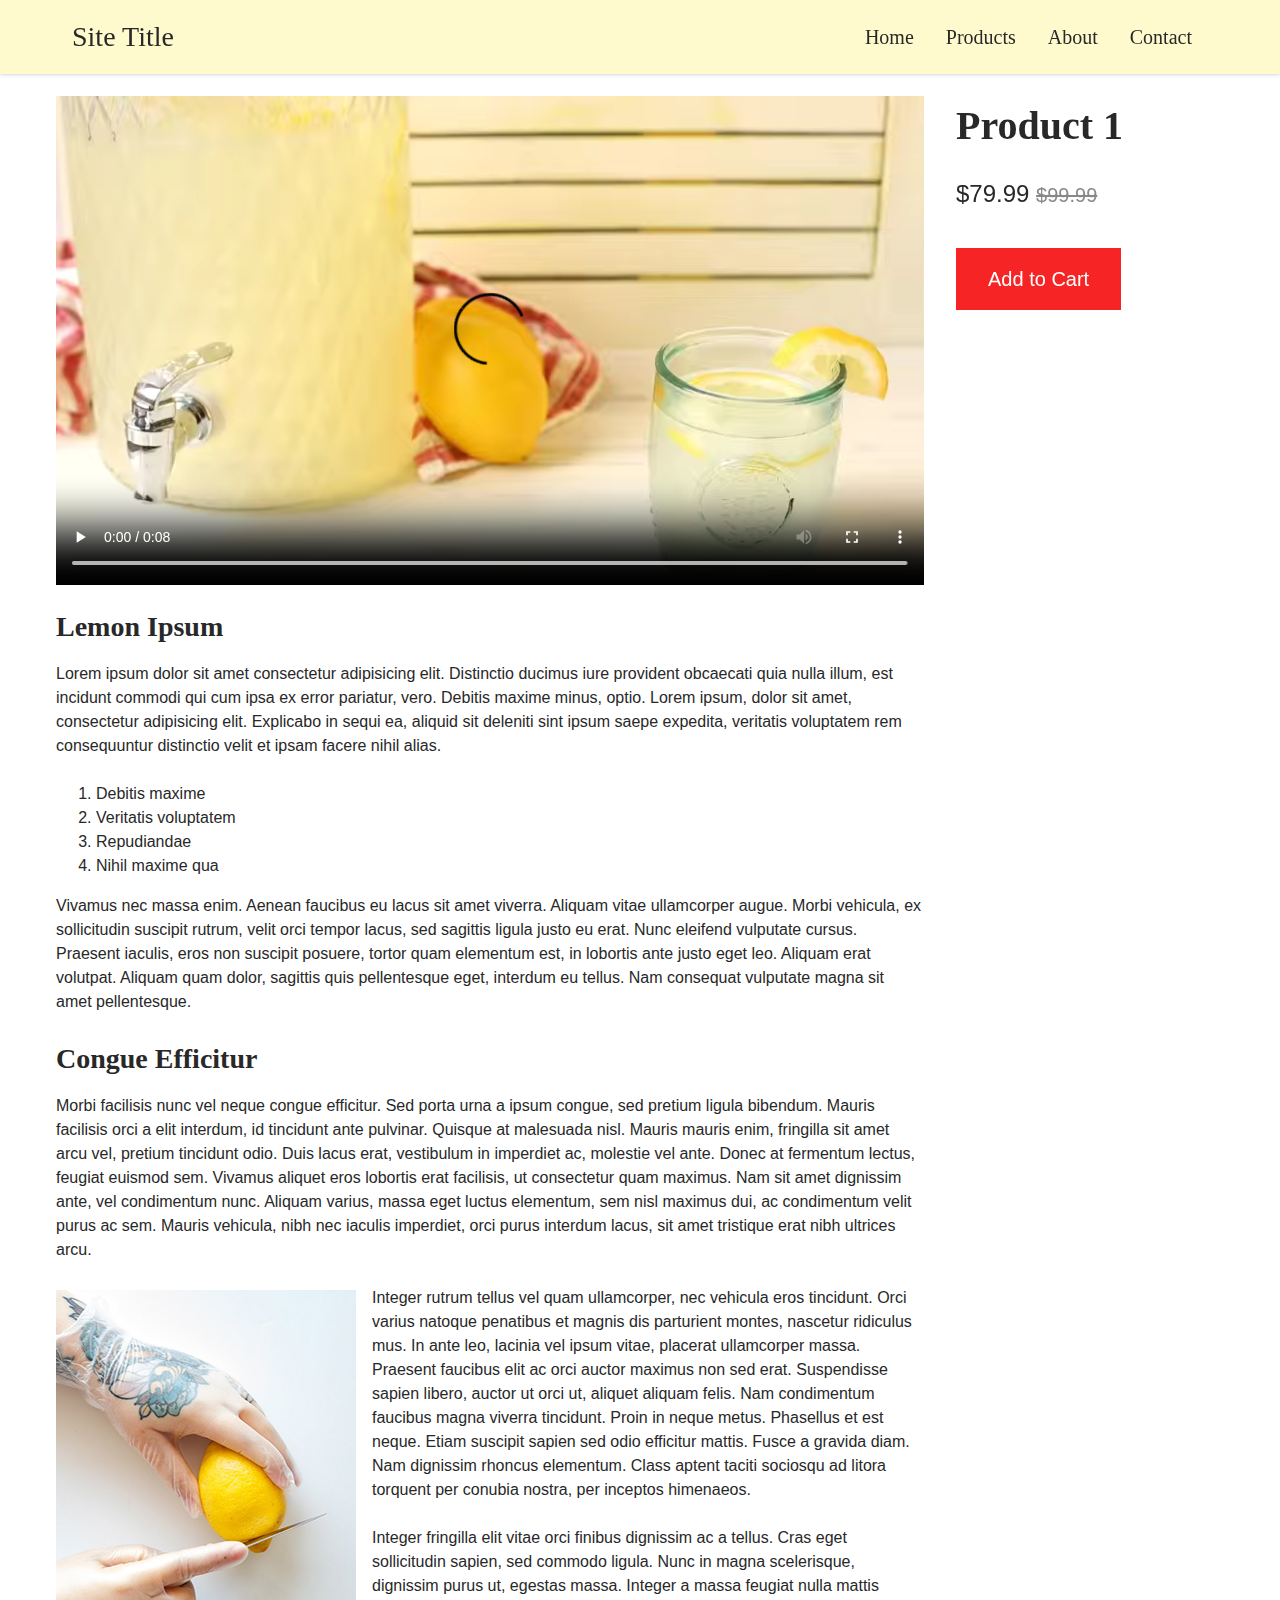
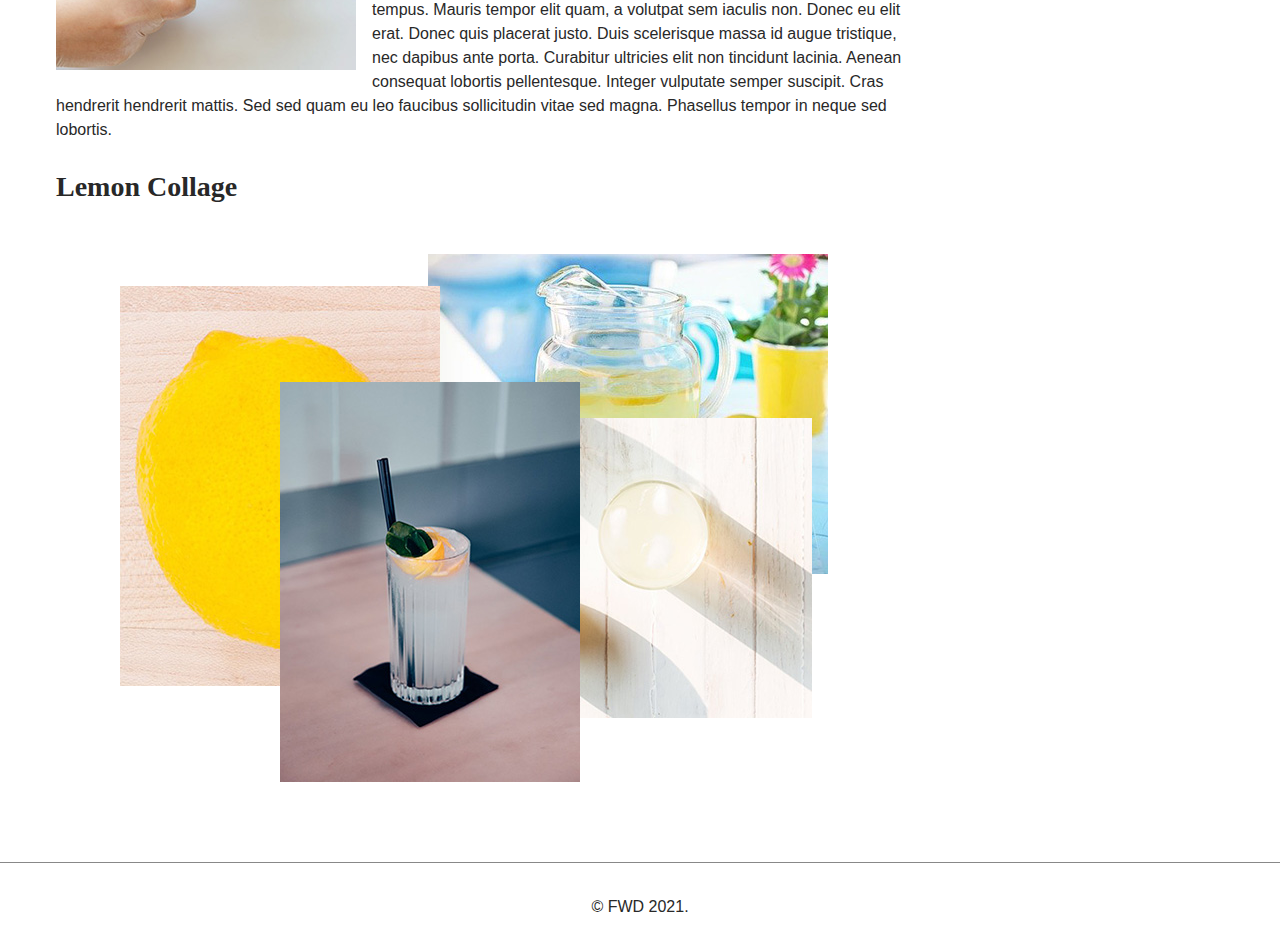
<file: day-08/product-1.html>
<!doctype html>
<html lang="en">
<head>
	<meta charset="utf-8">
	<meta name="viewport" content="width=device-width,initial-scale=1">
	<title>Product 1</title>
	<link rel="stylesheet" href="styles/normalize-fwd.css">
	<link rel="stylesheet" href="styles/product-1.css">
	<script src="scripts/navigation.js" defer></script>
</head>

<body>

	<header class="site-header">

		<div class="site-header-width">

			<a href="#" class="site-name">Site Title</a>

			<nav class="site-navigation" id="site-navigation">

				<ul class="nav-menu">
					<li><a href="#">Home</a></li>
					<li><a href="#">Products</a></li>
					<li><a href="#">About</a></li>
					<li><a href="#">Contact</a></li>
				</ul>

			</nav>

		</div>

	</header>

	<main class="site-main">

		<section class="col-right">
			<h1>Product 1</h1>

			<p class="price">
				<span class="sale-price">$79.99</span>
				<span class="original-price">$99.99</span>
			</p>

			<a class="cart-link" href="#">Add to Cart</a>
		</section>

		<section class="col-left">

			<video controls>
				<source src="media/lemonade.webm" type="video/webm">
				<source src="media/lemonade.mp4" type="video/mp4">
				Your browser does not support the video element.
			</video>

			<h2>Lemon Ipsum</h2>

			<p>Lorem ipsum dolor sit amet consectetur adipisicing elit. Distinctio ducimus iure provident obcaecati quia nulla illum, est incidunt commodi qui cum ipsa ex error pariatur, vero. Debitis maxime minus, optio. Lorem ipsum, dolor sit amet, consectetur adipisicing elit. Explicabo in sequi ea, aliquid sit deleniti sint ipsum saepe expedita, veritatis voluptatem rem consequuntur distinctio velit et ipsam facere nihil alias.</p>

			<ol>
				<li>Debitis maxime</li>
				<li>Veritatis voluptatem</li>
				<li>Repudiandae</li>
				<li>Nihil maxime qua</li>
			</ol>

			<p>Vivamus nec massa enim. Aenean faucibus eu lacus sit amet viverra. Aliquam vitae ullamcorper augue. Morbi vehicula, ex sollicitudin suscipit rutrum, velit orci tempor lacus, sed sagittis ligula justo eu erat. Nunc eleifend vulputate cursus. Praesent iaculis, eros non suscipit posuere, tortor quam elementum est, in lobortis ante justo eget leo. Aliquam erat volutpat. Aliquam quam dolor, sagittis quis pellentesque eget, interdum eu tellus. Nam consequat vulputate magna sit amet pellentesque.</p>

			<h2>Congue Efficitur</h2>
			
			<p>Morbi facilisis nunc vel neque congue efficitur. Sed porta urna a ipsum congue, sed pretium ligula bibendum. Mauris facilisis orci a elit interdum, id tincidunt ante pulvinar. Quisque at malesuada nisl. Mauris mauris enim, fringilla sit amet arcu vel, pretium tincidunt odio. Duis lacus erat, vestibulum in imperdiet ac, molestie vel ante. Donec at fermentum lectus, feugiat euismod sem. Vivamus aliquet eros lobortis erat facilisis, ut consectetur quam maximus. Nam sit amet dignissim ante, vel condimentum nunc. Aliquam varius, massa eget luctus elementum, sem nisl maximus dui, ac condimentum velit purus ac sem. Mauris vehicula, nibh nec iaculis imperdiet, orci purus interdum lacus, sit amet tristique erat nibh ultrices arcu.</p>

			<img class="float-left" src="images/lemon-cutting.jpg" alt="A lemon being cut">
			
			<p>Integer rutrum tellus vel quam ullamcorper, nec vehicula eros tincidunt. Orci varius natoque penatibus et magnis dis parturient montes, nascetur ridiculus mus. In ante leo, lacinia vel ipsum vitae, placerat ullamcorper massa. Praesent faucibus elit ac orci auctor maximus non sed erat. Suspendisse sapien libero, auctor ut orci ut, aliquet aliquam felis. Nam condimentum faucibus magna viverra tincidunt. Proin in neque metus. Phasellus et est neque. Etiam suscipit sapien sed odio efficitur mattis. Fusce a gravida diam. Nam dignissim rhoncus elementum. Class aptent taciti sociosqu ad litora torquent per conubia nostra, per inceptos himenaeos.</p>
			
			<p>Integer fringilla elit vitae orci finibus dignissim ac a tellus. Cras eget sollicitudin sapien, sed commodo ligula. Nunc in magna scelerisque, dignissim purus ut, egestas massa. Integer a massa feugiat nulla mattis tempus. Mauris tempor elit quam, a volutpat sem iaculis non. Donec eu elit erat. Donec quis placerat justo. Duis scelerisque massa id augue tristique, nec dapibus ante porta. Curabitur ultricies elit non tincidunt lacinia. Aenean consequat lobortis pellentesque. Integer vulputate semper suscipit. Cras hendrerit hendrerit mattis. Sed sed quam eu leo faucibus sollicitudin vitae sed magna. Phasellus tempor in neque sed lobortis.</p>

			<h2>Lemon Collage</h2>

			<div class="collage">

				<img class="lemon-photo-1" src="images/lemon.jpg" alt="Lemon">

				<img class="lemon-photo-2" src="images/lemonade-glass.jpg" alt="Glass of Lemonade">

				<img class="lemon-photo-3" src="images/lemonade-and-lemon.jpg" alt="Lemon and Lemonade">

				<img class="lemon-photo-4" src="images/lemonade-pitcher.jpg" alt="Pitcher of Lemonade">

			</div>

		</section>

	</main>

	<footer class="site-footer">
		<p>&copy; FWD 2021.</p>
	</footer>

</body>
</html>
</file>
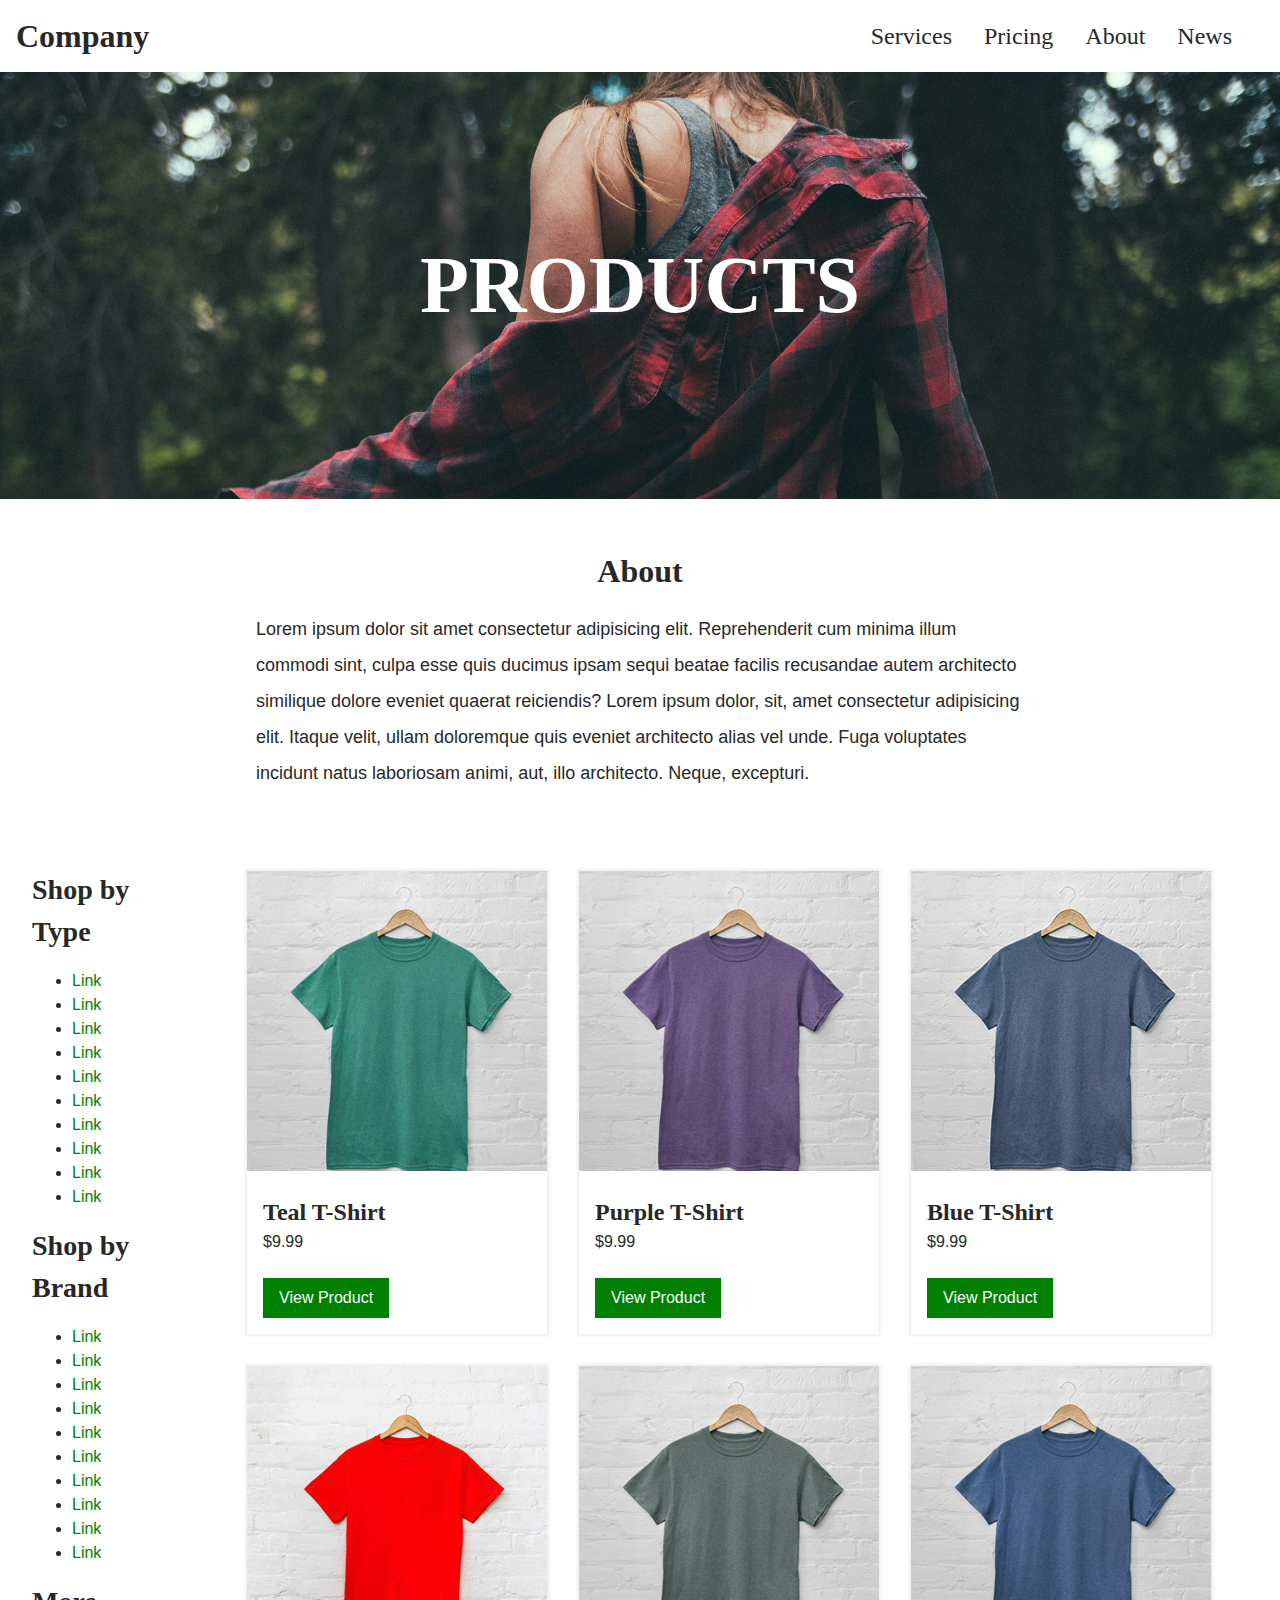
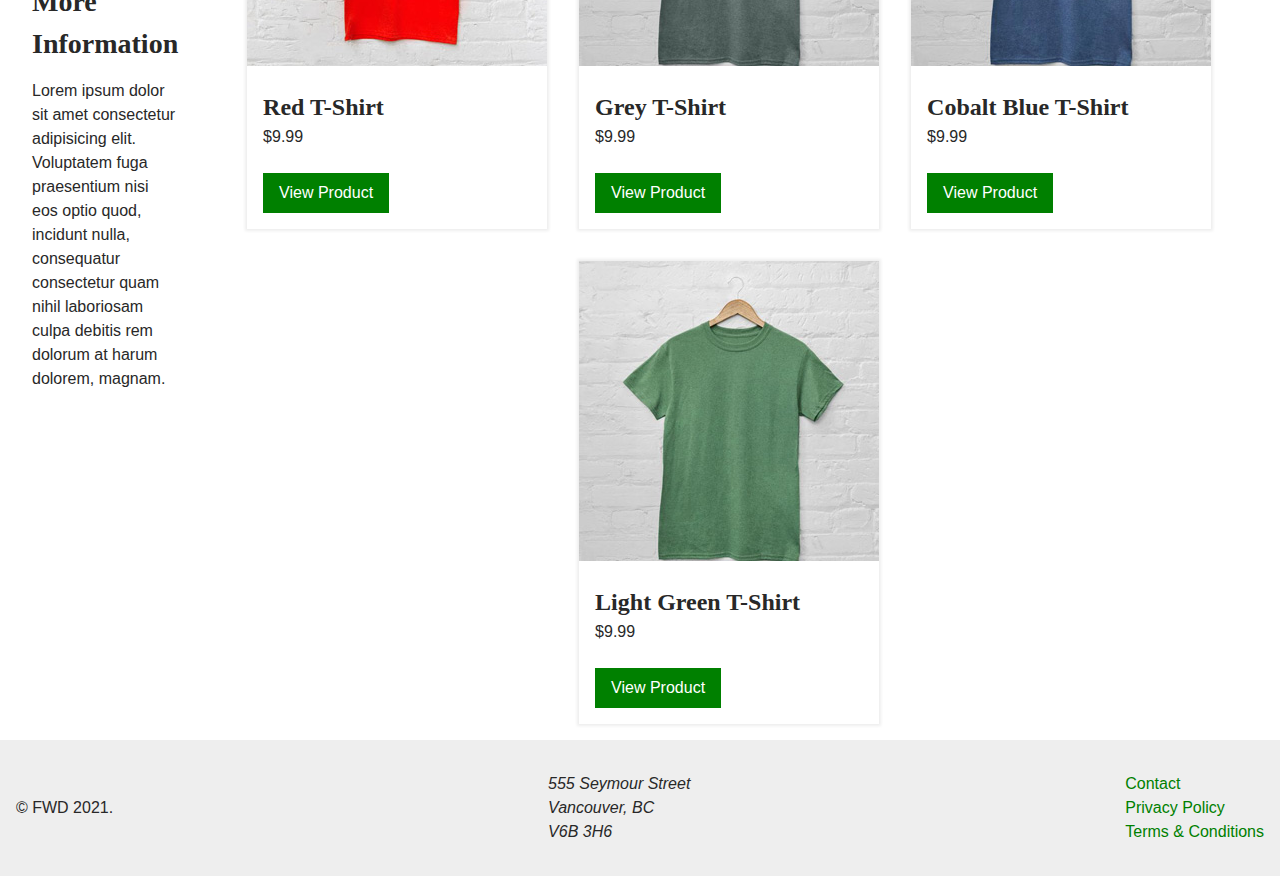
<file: day-08/products.html>
<!doctype html>
<html lang="en">
<head>
	<meta charset="utf-8">
	<meta name="viewport" content="width=device-width,initial-scale=1">
	<title>Products</title>
	<link rel="stylesheet" href="styles/normalize-fwd.css">
	<link rel="stylesheet" href="styles/products.css">
	<script src="scripts/navigation.js" defer></script>
</head>

<body>

	<div class="site-wrapper">
	
		<header class="site-header">

			<a href="index.html" class="site-name">Company</a>

			<nav class="site-navigation" id="site-navigation">

				<button class="menu-toggle" aria-controls="header-menu" aria-expanded="false" aria-label="Menu Toggle">
					<svg xmlns="http://www.w3.org/2000/svg" width="36" height="36" viewBox="0 0 24 24">
						<title>Menu Icon</title>
						<path d="M24 6h-24v-4h24v4zm0 4h-24v4h24v-4zm0 8h-24v4h24v-4z"></path>
					</svg>
				</button>

				<ul class="nav-menu" id="header-menu">
					<li><a href="services.html">Services</a></li>
					<li><a href="pricing.html">Pricing</a></li>
					<li><a href="about-us.html">About</a></li>
					<li><a href="news.html">News</a></li>
				</ul>

			</nav>

		</header>

		<main class="site-main">

			<header class="page-header">
				<h1>Products</h1>
				<img src="images/products-banner.jpg" alt="Woman walking in forest">
			</header>

			<section class="section-about">
				<h2>About</h2>
				<p>Lorem ipsum dolor sit amet consectetur adipisicing elit. Reprehenderit cum minima illum commodi sint, culpa esse quis ducimus ipsam sequi beatae facilis recusandae autem architecto similique dolore eveniet quaerat reiciendis? Lorem ipsum dolor, sit, amet consectetur adipisicing elit. Itaque velit, ullam doloremque quis eveniet architecto alias vel unde. Fuga voluptates incidunt natus laboriosam animi, aut, illo architecto. Neque, excepturi.</p>
			</section>

			<section class="section-products">

				<div class="products-wrapper">
						
					<article class="product">
						<img class="product-image" src="images/teal-t-shirt.jpg" alt="Teal T-shirt">
						<div class="product-text">
							<h2 class="product-name">Teal T-Shirt</h2>
							<p class="product-price">$9.99</p>
							<a class="product-link" href="#">View Product</a>
						</div>
					</article>

					<article class="product">
						<img class="product-image" src="images/purple-t-shirt.jpg" alt="Purple T-shirt">
						<div class="product-text">
							<h2 class="product-name">Purple T-Shirt</h2>
							<p class="product-price">$9.99</p>
							<a class="product-link" href="#">View Product</a>
						</div>
					</article>

					<article class="product">
						<img class="product-image" src="images/blue-t-shirt.jpg" alt="Blue T-shirt">
						<div class="product-text">
							<h2 class="product-name">Blue T-Shirt</h2>
							<p class="product-price">$9.99</p>
							<a class="product-link" href="#">View Product</a>
						</div>
					</article>

					<article class="product">
						<img class="product-image" src="images/red-t-shirt.jpg" alt="Red T-shirt">
						<div class="product-text">
							<h2 class="product-name">Red T-Shirt</h2>
							<p class="product-price">$9.99</p>
							<a class="product-link" href="#">View Product</a>
						</div>
					</article>

					<article class="product">
						<img class="product-image" src="images/grey-t-shirt.jpg" alt="Grey T-shirt">
						<div class="product-text">
							<h2 class="product-name">Grey T-Shirt</h2>
							<p class="product-price">$9.99</p>
							<a class="product-link" href="#">View Product</a>
						</div>
					</article>

					<article class="product">
						<img class="product-image" src="images/cobalt-blue-t-shirt.jpg" alt="Cobalt Blue T-shirt">
						<div class="product-text">
							<h2 class="product-name">Cobalt Blue T-Shirt</h2>
							<p class="product-price">$9.99</p>
							<a class="product-link" href="#">View Product</a>
						</div>
					</article>

					<article class="product">
						<img class="product-image" src="images/light-green-t-shirt.jpg" alt="Light Green T-shirt">
						<div class="product-text">
							<h2 class="product-name">Light Green T-Shirt</h2>
							<p class="product-price">$9.99</p>
							<a class="product-link" href="#">View Product</a>
						</div>
					</article>

				</div>

				<aside class="products-sidebar">
					<h2>Shop by Type</h2>
					<ul>
						<li><a href="#">Link</a></li>
						<li><a href="#">Link</a></li>
						<li><a href="#">Link</a></li>
						<li><a href="#">Link</a></li>
						<li><a href="#">Link</a></li>
						<li><a href="#">Link</a></li>
						<li><a href="#">Link</a></li>
						<li><a href="#">Link</a></li>
						<li><a href="#">Link</a></li>
						<li><a href="#">Link</a></li>
					</ul>

					<h2>Shop by Brand</h2>
					<ul>
						<li><a href="#">Link</a></li>
						<li><a href="#">Link</a></li>
						<li><a href="#">Link</a></li>
						<li><a href="#">Link</a></li>
						<li><a href="#">Link</a></li>
						<li><a href="#">Link</a></li>
						<li><a href="#">Link</a></li>
						<li><a href="#">Link</a></li>
						<li><a href="#">Link</a></li>
						<li><a href="#">Link</a></li>
					</ul>

					<h3>More Information</h3>
					<p>Lorem ipsum dolor sit amet consectetur adipisicing elit. Voluptatem fuga praesentium nisi eos optio quod, incidunt nulla, consequatur consectetur quam nihil laboriosam culpa debitis rem dolorum at harum dolorem, magnam.</p>
				</aside>
				
			</section>

		</main>

		<footer class="site-footer">
			<p>&copy; FWD 2021.</p>

			<address>
				555 Seymour Street<br>
				Vancouver, BC<br>
				V6B 3H6
			</address>

			<nav>
				<ul>
					<li><a href="#">Contact</a></li>
					<li><a href="#">Privacy Policy</a></li>
					<li><a href="#">Terms & Conditions</a></li>
				</ul>
			</nav>

		</footer>

	</div>

</body>
</html>
</file>
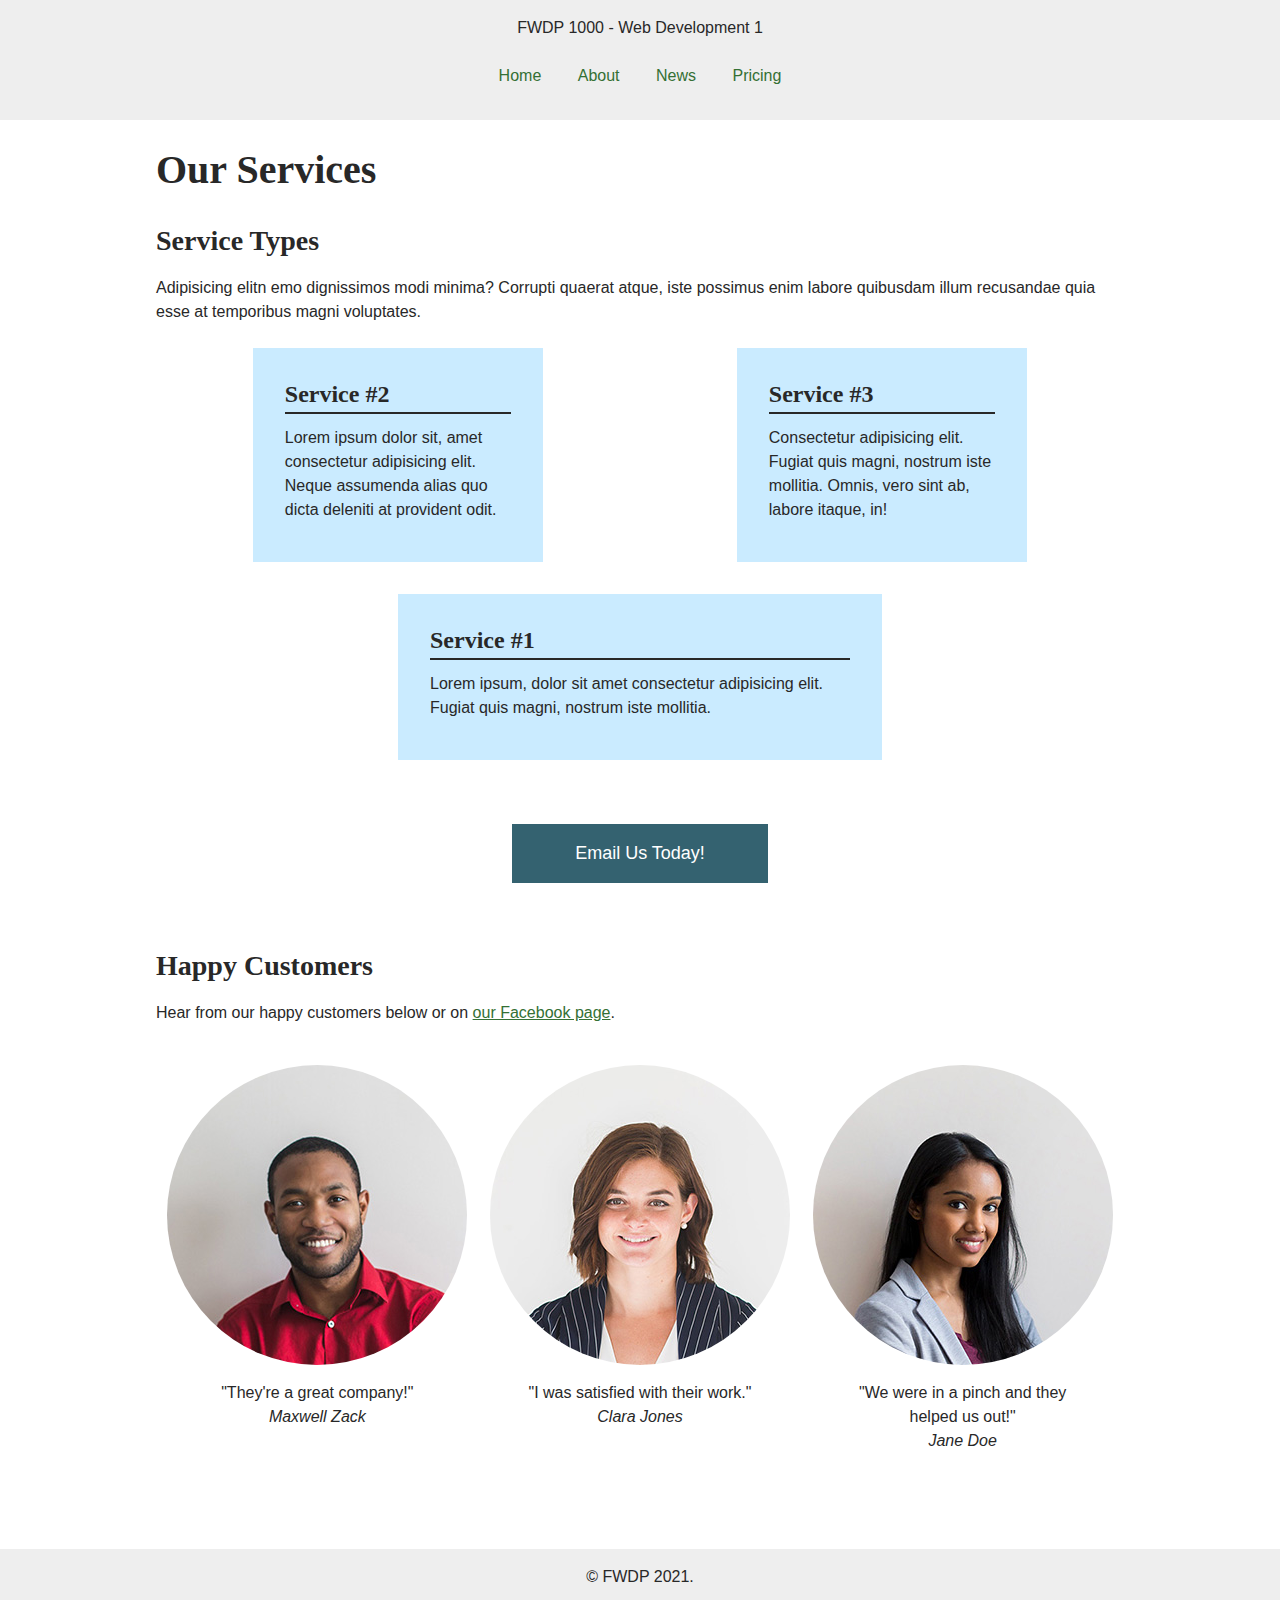
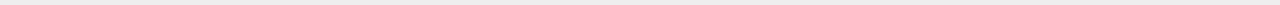
<file: day-08/services.html>
<!doctype html>
<html lang="en">
<head>
	<meta charset="utf-8">
	<meta name="viewport" content="width=device-width, initial-scale=1">
	<title>Services</title>
	<link rel="stylesheet" href="styles/normalize-fwd.css">
	<link rel="stylesheet" href="styles/services.css">
</head>

<body>

	<header>
		<p>FWDP 1000 - Web Development 1</p>
		<nav>
			<ul>
				<li><a href="index.html">Home</a></li>
				<li><a href="about-us.html">About</a></li>
				<li><a href="news.html">News</a></li>
				<li><a href="pricing.html">Pricing</a></li>
			</ul>
		</nav>
	</header>

	<main>
		
		<h1>Our Services</h1>
		
		<section class="services">
			<h2>Service Types</h2>

			<p>Adipisicing elitn emo dignissimos modi minima? Corrupti quaerat atque, iste possimus enim labore quibusdam illum recusandae quia esse at temporibus magni voluptates.</p>

			<div class="cards">

				<article class="service-1">
					<h2>Service #1</h2>
					<p>Lorem ipsum, dolor sit amet consectetur adipisicing elit. Fugiat quis magni, nostrum iste mollitia.</p>
				</article>

				<article>
					<h2>Service #2</h2>
					<p>Lorem ipsum dolor sit, amet consectetur adipisicing elit. Neque assumenda alias quo dicta deleniti at provident odit.</p>
				</article>

				<article>
					<h2>Service #3</h2>
					<p>Consectetur adipisicing elit. Fugiat quis magni, nostrum iste mollitia. Omnis, vero sint ab, labore itaque, in!</p>
				</article>

			</div>

			<a href="mailto:email@example.com">Email Us Today!</a>
		</section>

		<section class="testimonials">
			<h2>Happy Customers</h2>

			<p>Hear from our happy customers below or on <a href="#">our Facebook page</a>.</p>
			
			<article>
				<img src="images/customer1.jpg" alt="A photo of Maxwell Zack">
				<blockquote>
					<p>"They're a great company!"</p>
					<cite>Maxwell Zack</cite>
				</blockquote>
			</article>

			<article>
				<img src="images/customer2.jpg" alt="A photo of Clara Jones">
				<blockquote>
					<p>"I was satisfied with their work."</p>
					<cite>Clara Jones</cite>
				</blockquote>
			</article>

			<article>			
				<img src="images/customer3.jpg" alt="A photo of a Jane Doe">
				<blockquote>
					<p>"We were in a pinch and they helped us out!"</p>
					<cite>Jane Doe</cite>
				</blockquote>
			</article>
		</section>

	</main>

	<footer>
		<p>&copy; FWDP 2021.</p>
	</footer>

</body>
</html>
</file>
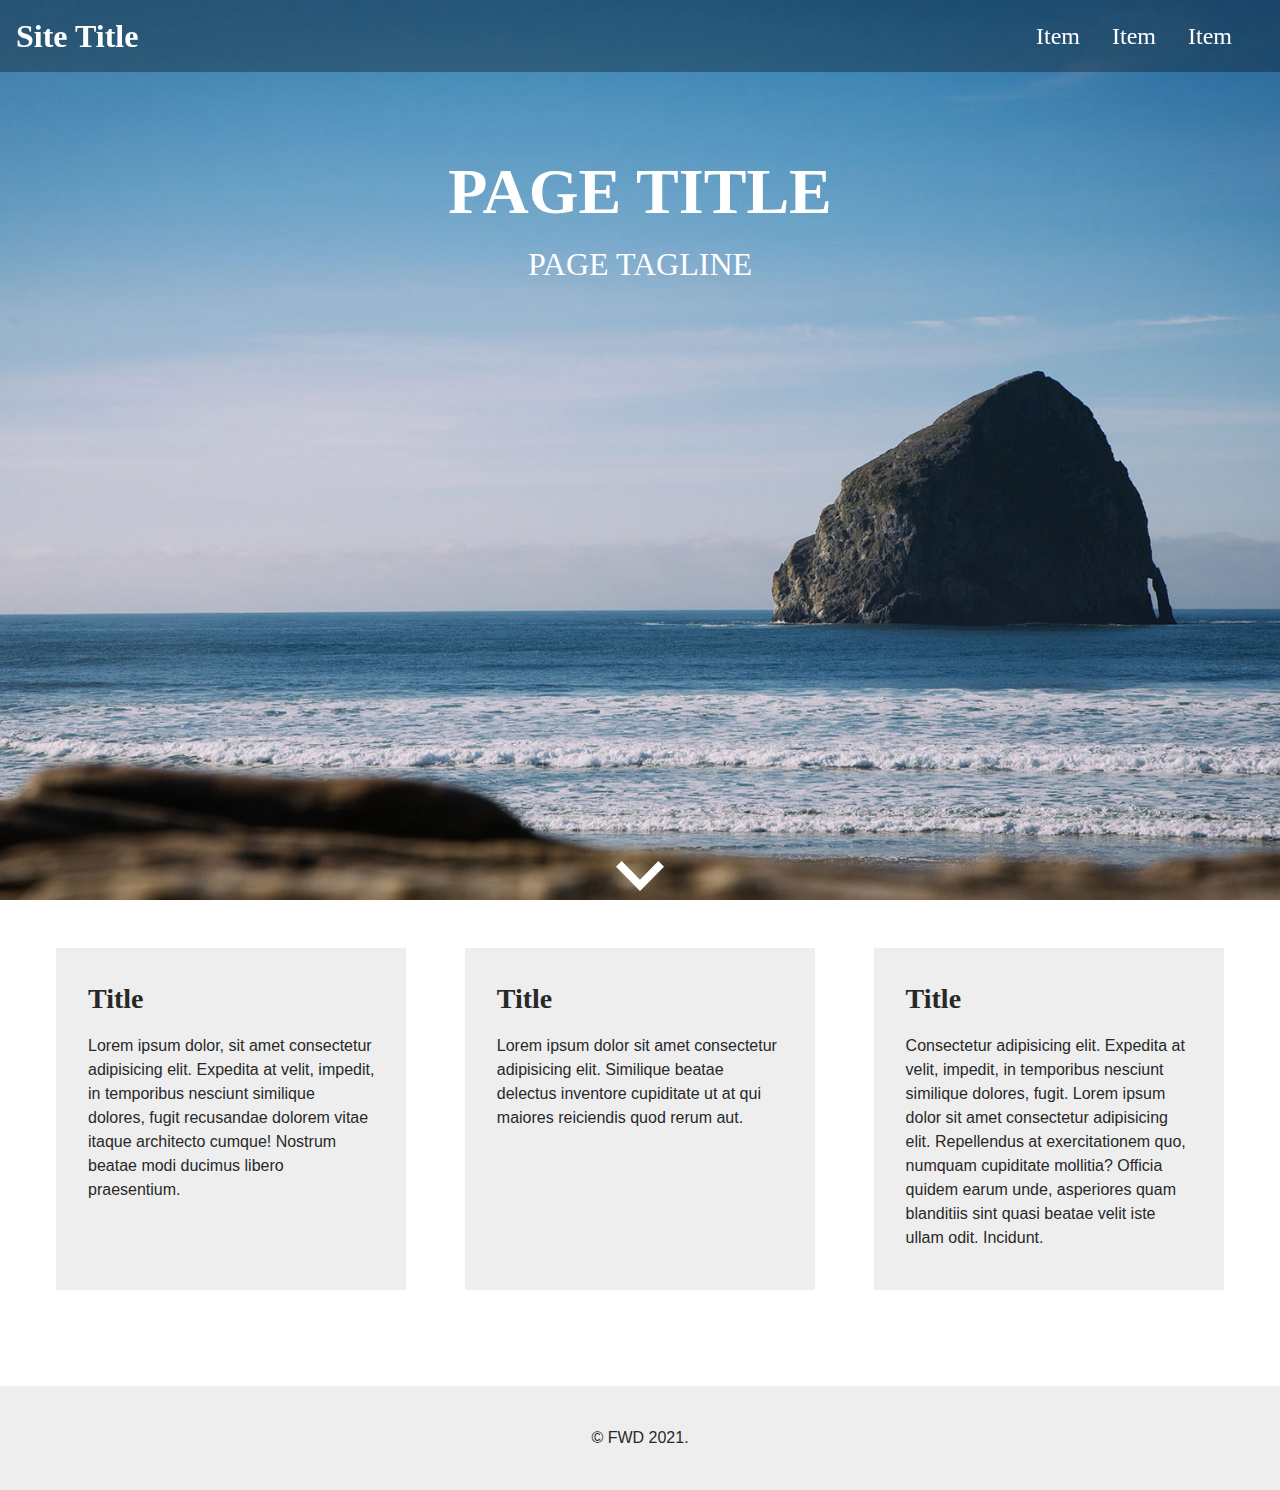
<file: review-of-day-07-complete/review-of-day-07-complete.html>
<!doctype html>
<html lang="en">
<head>
	<meta charset="utf-8">
	<meta name="viewport" content="width=device-width,initial-scale=1">
	<title>Review of Day 7 - Completed</title>
	<link rel="stylesheet" href="styles/normalize.css">
	<link rel="stylesheet" href="styles/review-of-day-07.css">
	<script src="scripts/navigation.js" defer></script>
</head>

<body>

	<div class="site-wrapper">
	
		<header class="site-header">

			<a href="#" class="site-name">Site Title</a>

			<nav class="site-navigation" id="site-navigation">

				<button class="menu-toggle" aria-controls="header-menu" aria-expanded="false" aria-label="Menu Toggle">
					<svg xmlns="http://www.w3.org/2000/svg" width="36" height="36" viewBox="0 0 24 24">
						<title>Menu Icon</title>
						<path fill="#fff" d="M24 6h-24v-4h24v4zm0 4h-24v4h24v-4zm0 8h-24v4h24v-4z"></path>
					</svg>
				</button>

				<ul class="nav-menu" id="header-menu">
					<li><a href="#">Item</a></li>
					<li><a href="#">Item</a></li>
					<li><a href="#">Item</a></li>
				</ul>

			</nav>

		</header>

		<main class="site-main">

			<header class="page-header">
				<div>
					<h1>Page Title</h1>
					<p>Page Tagline</p>
				</div>
				<img src="images/canon-beach-haystack.jpg" alt="Canon Beach Haystack">
				<a href="#section-1" class="arrow">
					<svg xmlns="http://www.w3.org/2000/svg" width="48" height="48" viewBox="0 0 24 24" aria-label="Down Arrow">
						<path fill="#fff" d="M0 7.33l2.829-2.83 9.175 9.339 9.167-9.339 2.829 2.83-11.996 12.17z"/>
					</svg>
				</a>
			</header>

			<section id="section-1" class="section">
				<article>
					<h2>Title</h2>
					<p>Lorem ipsum dolor, sit amet consectetur adipisicing elit. Expedita at velit, impedit, in temporibus nesciunt similique dolores, fugit recusandae dolorem vitae itaque architecto cumque! Nostrum beatae modi ducimus libero praesentium.</p>
				</article>
				<article>
					<h2>Title</h2>
					<p>Lorem ipsum dolor sit amet consectetur adipisicing elit. Similique beatae delectus inventore cupiditate ut at qui maiores reiciendis quod rerum aut.</p>
				</article>
				<article>
					<h2>Title</h2>
					<p>Consectetur adipisicing elit. Expedita at velit, impedit, in temporibus nesciunt similique dolores, fugit. Lorem ipsum dolor sit amet consectetur adipisicing elit. Repellendus at exercitationem quo, numquam cupiditate mollitia? Officia quidem earum unde, asperiores quam blanditiis sint quasi beatae velit iste ullam odit. Incidunt.</p>
				</article>
			</section>
			
		</main>

		<footer class="site-footer">
			<p>&copy; FWD 2021.</p>
		</footer>

	</div>

</body>
</html>
</file>
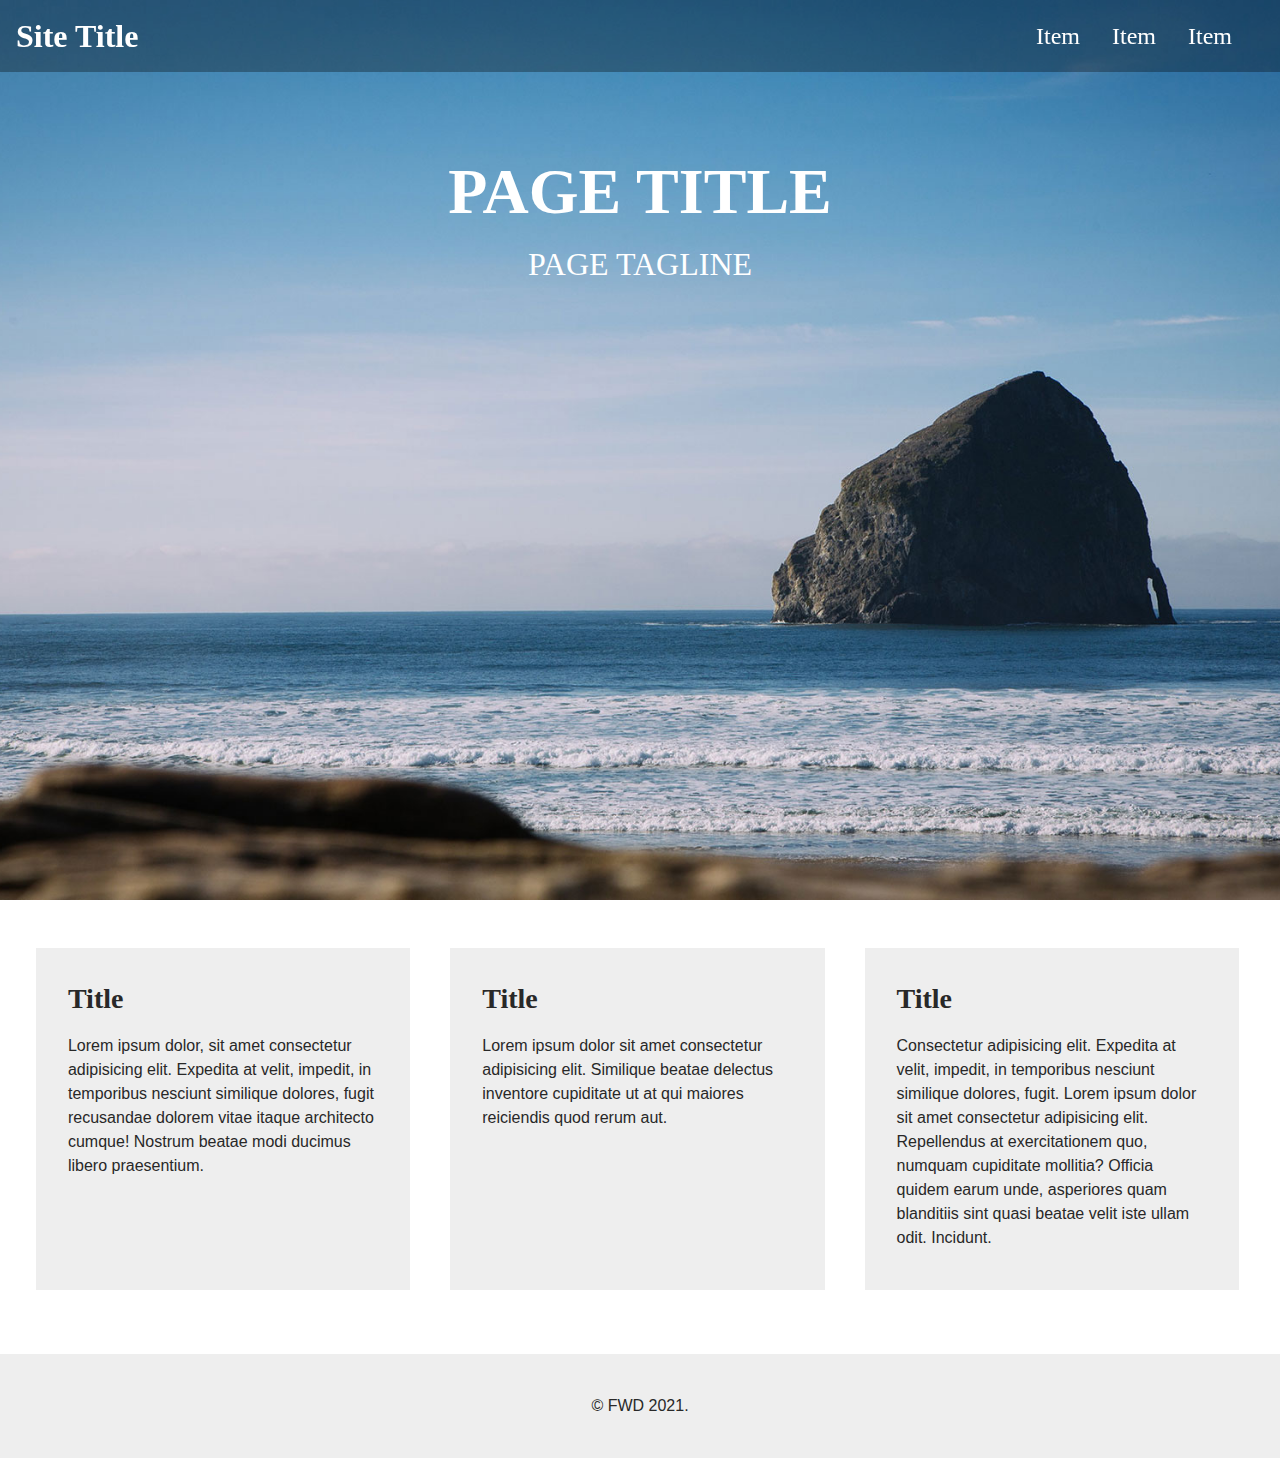
<file: review-of-day-07/review-of-day-07.html>
<!doctype html>
<html lang="en">
<head>
	<meta charset="utf-8">
	<meta name="viewport" content="width=device-width,initial-scale=1">
	<title>Review of Day 7</title>
	<link rel="stylesheet" href="styles/normalize.css">
	<link rel="stylesheet" href="styles/review-of-day-07.css">
	<script src="scripts/navigation.js" defer></script>
</head>

<body>

	<div class="site-wrapper">
	
		<header class="site-header">

			<a href="#" class="site-name">Site Title</a>

			<nav class="site-navigation" id="site-navigation">

				<button class="menu-toggle" aria-controls="header-menu" aria-expanded="false" aria-label="Menu Toggle">
					<svg xmlns="http://www.w3.org/2000/svg" width="36" height="36" viewBox="0 0 24 24">
						<title>Menu Icon</title>
						<path fill="#fff" d="M24 6h-24v-4h24v4zm0 4h-24v4h24v-4zm0 8h-24v4h24v-4z"></path>
					</svg>
				</button>

				<ul class="nav-menu" id="header-menu">
					<li><a href="#">Item</a></li>
					<li><a href="#">Item</a></li>
					<li><a href="#">Item</a></li>
				</ul>

			</nav>

		</header>

		<main class="site-main">

			<header class="page-header">
				<div>
					<h1>Page Title</h1>
					<p>Page Tagline</p>
				</div>
				<img src="images/canon-beach-haystack.jpg" alt="Canon Beach Haystack">
				<a href="#section-1" class="arrow">
					<svg xmlns="http://www.w3.org/2000/svg" width="48" height="48" viewBox="0 0 24 24" aria-label="Down Arrow">
						<path fill="#fff" d="M0 7.33l2.829-2.83 9.175 9.339 9.167-9.339 2.829 2.83-11.996 12.17z"/>
					</svg>
				</a>
			</header>

			<section id="section-1" class="section">
				<article>
					<h2>Title</h2>
					<p>Lorem ipsum dolor, sit amet consectetur adipisicing elit. Expedita at velit, impedit, in temporibus nesciunt similique dolores, fugit recusandae dolorem vitae itaque architecto cumque! Nostrum beatae modi ducimus libero praesentium.</p>
				</article>
				<article>
					<h2>Title</h2>
					<p>Lorem ipsum dolor sit amet consectetur adipisicing elit. Similique beatae delectus inventore cupiditate ut at qui maiores reiciendis quod rerum aut.</p>
				</article>
				<article>
					<h2>Title</h2>
					<p>Consectetur adipisicing elit. Expedita at velit, impedit, in temporibus nesciunt similique dolores, fugit. Lorem ipsum dolor sit amet consectetur adipisicing elit. Repellendus at exercitationem quo, numquam cupiditate mollitia? Officia quidem earum unde, asperiores quam blanditiis sint quasi beatae velit iste ullam odit. Incidunt.</p>
				</article>
			</section>
			
		</main>

		<footer class="site-footer">
			<p>&copy; FWD 2021.</p>
		</footer>

	</div>

</body>
</html>
</file>
<file: day-08/styles/styles.css>
body {
	font-family: Arial,"Helvetica Neue",Helvetica,sans-serif;
	font-size: 18px;
	font-weight: 400;
	line-height: 1.5;
	color: rgb(40, 40, 40);
	max-width: 31.25rem;
	margin: 0 auto;
}

h2 {
	color: darkred;
}

.warning {
	color: #ff0000;
}

.bg-gray {
	color: lightgray;
}

ol li,
dd {
	color: purple;
}

section.warning {
	background-color: #ffff0075;
	padding: .5rem 2rem;
}

.section-table {
	background-color: #eee;
	/*padding-top: 1rem;
	padding-right: 2rem;
	padding-bottom: 3rem;
	padding-left: 4rem;*/
	padding: 1rem 2rem 3rem 4rem;
}

.table-custom {
	color: green;
}

table {
	color: orange;
}

td,
th {
	padding: .5rem;
}

nav li {
	display: inline-block;
}

section.warning img {
	display: block;
}

a { 
	color: #338033; 
}

a:visited {
	color: #003800;
}

a:hover,
a:focus {
	background-color: #003800;
	color: #ffffff;
}

a:focus {
	outline: 1px dotted #003800;
}

a:active {
	background-color: #ff0000;
}
</file>
<file: day-08/styles/pricing.css>
body {
	background-color: #f1faee;
	color: #1d3557;
	font-family: Tahoma,Verdana,Segoe,sans-serif;
}

h1,
h2 {
	font-family: Georgia,Times,"Times New Roman",serif;
	font-size: 2rem;
}

h2 {
	font-size: 1.5rem;
}

table, 
th, 
td {
	border: 1px solid #e63946;
	border-collapse: collapse;
	text-align: center;
}

img {
	border: 2px dashed #e63946;
}

blockquote p {
	font-style: italic;
}

blockquote cite {
	font-style: normal;
}

.section-two {
	background-color: #1d3557;
	color: #f1faee;
}
</file>
<file: day-08/styles/services.css>
/* General Styles */
body {
	font-family: Arial, "Helvetica Neue", Helvetica, sans-serif;
	font-size: 1rem;
	font-weight: 400;
	line-height: 1.5;
	color: #282828;
}

h1, h2, h3, h4, h5, h6 {
	font-family: Georgia, Times, "Times New Roman", serif;
	margin: .5em 0;
}

h1 {
	font-size: 2.5rem;
}

h2 {
	font-size: 1.75rem;
}

p {
	margin: 0 0 1.5em;
}

a,
a:visited { 
	color: #347034;
}

a:hover,
a:focus {
	color: #234723;
}

a:focus {
	outline: 1px dotted #234723;
}

a:active {
	color: #ffffff;
	background-color: #234723;
}

section {
	margin-bottom: 3rem;
}

header,
footer {
	background-color: #eeeeee;
	text-align: center;
	padding: 1rem;
}

main {
	max-width: 62.5rem;
	margin: 0 auto;
	padding: 0 1rem;
}

footer p {
	margin: 0;
}

/* Header Styles */
header {
	text-align: center;
}

nav ul {
	padding: 0;
}

nav li {
	display: inline-block;
	margin: 0 1rem;
}

nav a {
	text-decoration: none;
}

/* Services Styles */
.services article {
	background-color: #caffca;
	padding: 1rem 2rem;
	margin-bottom: 2rem;
}

.services article h2 {
	font-size: 1.5rem;
	border-bottom: 2px solid currentColor;
}

.services a {
	display: block;
	width: 16rem;
	margin: 2rem auto;
	padding: 1rem;
	background-color: #347034;
	color: #ffffff;
	text-align: center;
	font-size: 1.125rem;
	text-decoration: none;
}
.services a:hover,
.services a:focus,
.services a:active {
	background-color: #234723;
}

@media (min-width: 50em) {

	.services article {
		background-color: #caebff;
	}

	.services a {
		background-color: #346270;
	}

	.cards {
		display: flex;
		/*flex-direction: column;
		flex-direction: column-reverse;
		flex-direction: row-reverse;*/
		flex-wrap: wrap;
		justify-content: space-around;
		align-items: stretch;
	}

	.cards article {
		/*width: 30%;*/
		flex: 0 1 30%;
	}

	.cards .service-1 {
		flex: 0 1 50%;
		order: 1;
		/*align-self: center;*/
	}

}

/* Testimonials Styles */
.testimonials img {
	display: block;
	margin: 1rem auto;
	border-radius: 50%;
}

.testimonials article {
	text-align: center;
	margin-bottom: 2rem;
}

.testimonials blockquote p {
	display: inline-block;
	margin: 0;
}
@media (min-width: 37.5em) {

	.testimonials {
		display: flex;
		flex-wrap: wrap;
		justify-content: space-around;
	}

	.testimonials > *:not(article) {
		width: 100%;
	}

	.testimonials article {
		max-width: 20rem;
	}

}
</file>
<file: day-08/styles/about.css>
/*--------------------------------------------------------------
>>> TABLE OF CONTENTS:
----------------------------------------------------------------
# Generic (CALLED IN NORMALIZE.CSS)
# Base
# Components

--------------------------------------------------------------*/

/*--------------------------------------------------------------
# Base
--------------------------------------------------------------*/

/* Typography
--------------------------------------------- */
@font-face {
    font-family: 'DejaVu Sans';
    src: url('../fonts/DejaVuSans-webfont.woff') format('woff');
    font-weight: normal;
    font-style: normal;
    font-display: swap;
}

@font-face {
    font-family: 'DejaVu Sans';
    src: url('../fonts/DejaVuSans-Bold-webfont.woff') format('woff');
    font-weight: bold;
    font-style: normal;
    font-display: swap;
}

body {
	font-family: "DejaVu Sans", Arial, "Helvetica Neue", Helvetica, sans-serif;
	font-size: 1rem;
	font-weight: 400;
	line-height: 1.5;
	color: #282828;
	background-color: #888888;

	/*background-image: url(../images/bg-pattern.png);*/ 

	/*background-image: url(../images/cat-drawing.png);
	background-size: 10rem;*/

	/*background-image: url(../images/cat-drawing.png),
					  url(../images/company-logo.png);
	background-position: left top, right bottom;
	background-repeat: no-repeat;*/

	/*background-image: url(../images/vancouver-skyline.jpg);
	background-size: cover;
	background-attachment: fixed;
	background-position: center;
	background-blend-mode: difference;
	backdrop-filter: blur(10px);
	*/

	background-color:black;
	background-image:
		radial-gradient(white, rgba(255,255,255,.2) 2px, transparent 40px),
		radial-gradient(white, rgba(255,255,255,.15) 1px, transparent 30px),
		radial-gradient(white, rgba(255,255,255,.1) 2px, transparent 40px),
		radial-gradient(rgba(255,255,255,.4), rgba(255,255,255,.1) 2px, transparent 30px);
	background-size: 550px 550px, 350px 350px, 250px 250px, 150px 150px;
	background-position: 0 0, 40px 60px, 130px 270px, 70px 100px;
}

h1,
h2,
h3,
h4,
h5,
h6 {
	font-family: "Playfair Display", Georgia, Times, "Times New Roman", serif;
	margin: .5em 0;
	font-size: 2rem;
}

h2 {
	font-size: 1.75rem;
}

h3 {
	font-size: 1.5rem;
}

p {
	margin: 0 0 1.5em;
}


/* Elements
--------------------------------------------- */
header,
footer {
	padding: 1rem;
	background-color: #eeeeee;
	text-align: center;
}

section,
aside {
	padding: 0 1rem;
}

q::before,
q::after {
	content: '';
}


/* Links
--------------------------------------------- */
a,
a:visited { 
	color: #008000;
	text-decoration: none;
}

a:hover,
a:focus,
a:active {
	text-decoration: underline;
}

a:focus {
	outline: 1px dotted;
}

/*--------------------------------------------------------------
# Components
--------------------------------------------------------------*/
.site-wrapper {
	max-width: 62.5rem;
	margin: 0 auto;
	min-height: 100vh;
	display: flex;
	flex-direction: column;
}

main {
	padding: 1rem;
	background-color: #ffffff;
	flex: 1 1 auto;
}

.team {
	display: flex;
	align-items: flex-start;
}

.team-member-1 {
	filter: sepia(1);
	clip-path: polygon(50% 0, 100% 50%, 50% 100%, 0 50%);
}
.team-member-2 {
	filter: grayscale(.7);
	clip-path: ellipse(37% 34% at 50% 40%);
}
</file>
<file: day-08/styles/faq.css>
/*--------------------------------------------------------------
>>> TABLE OF CONTENTS:
----------------------------------------------------------------
# Generic (CALLED IN NORMALIZE.CSS)
# Base
# Components
--------------------------------------------------------------*/

/*--------------------------------------------------------------
# Base
--------------------------------------------------------------*/

html {
	scroll-padding-top: 4.5rem;
	scroll-behavior: smooth;
}

/* Typography
--------------------------------------------- */
body {
	font-family: Arial, "Helvetica Neue", Helvetica, sans-serif;
	font-size: 1rem;
	font-weight: 400;
	line-height: 1.5;
	color: #282828;
	background-color: #ffffff;
}

h1,
h2,
h3,
h4,
h5,
h6 {
	font-family: Georgia, Times, "Times New Roman", serif;
	margin: .5em 0;
	font-size: 1.75rem;
}

p {
	margin: 1.5em 0;
}


/* Links
--------------------------------------------- */
a,
a:visited { 
	color: #008000;
	text-decoration: none;
}

a:hover,
a:focus,
a:active {
	text-decoration: underline;
}

a:focus {
	outline: 1px dotted;
}

/*--------------------------------------------------------------
# Components
--------------------------------------------------------------*/
.site-wrapper {
	max-width: 120rem;
	margin: 0 auto;
}

/* Header
--------------------------------------------- */
.site-header {
	background-color: #f5f5dc;
	position: fixed;
	top: 0;
	left: 0;
	right: 0;
	z-index: 3;
}

.site-header-width {
	max-width: 62.5rem;
	margin: 0 auto;
	padding: 0 1rem;
	display: flex;
	align-items: center;
	justify-content: space-between;
}

a.site-name {
	font-family: Georgia, Times, "Times New Roman", serif;
	font-size: 2rem;
	font-weight: 700;
	text-decoration: none;
	color: #282828;
}

.site-navigation ul {
	list-style: none;
	padding: 0;
	margin: 0;
	text-align: center;
	display: none;
	position: absolute;
	top: 4.5rem;  /* Matches the height of the .site-header */
	left: 0;
	right: 0;
	z-index: 2;
	background-color: #f5f5dc;
}

.site-navigation.toggled ul {
	display: block;
}

.site-navigation a {
	display: block;
	padding: 1rem;
	font-family: Georgia, Times, "Times New Roman", serif;
	font-size: 1.25rem;
	text-decoration: none;
	color: #282828;
}

.menu-toggle {
	display: block;
	background-color: transparent;
	border: 0;
	padding: 1rem;
}

.menu-toggle:focus {
	border: 0;
	outline: 1px dotted;
}

@media (min-width: 50em) {

	.menu-toggle {
		display: none;
	}

	.site-navigation {
		flex: 1 1 auto;
		padding: 0 1rem;
	}

	.site-navigation ul,
	.site-navigation.toggled ul {
		display: flex;
		justify-content: flex-end;
		position: relative;
		top: 0;
	}

	.site-navigation a {
		line-height: 4.5rem; /* Matches the height of the .site-header */
		padding: 0 1rem;
	}

}


/* Main
--------------------------------------------- */
.site-main {
	max-width: 62.5rem;
	margin: 5.5rem auto 0;
	padding: 0 1rem;
}

section {
	position: relative;
	margin-bottom: 4rem;
}

section::after {
	content: '';
	width: 20rem;
	height: .25rem;
	margin: 0 auto;
	background: #ffc9b4;
	position: absolute;
	bottom: -2rem;
	left: 0;
	right: 0;
}

section::before {
	content: '\2225';
	font-size: 3rem;
	text-align: center;
	color: #ffc9b4;
	position: absolute;
	bottom: -4rem;
	left: 0;
	right: 0;
}

section h2 {
	margin: 0;
	padding: .5em;
	background-color: #ffc9b4;
	position: sticky;
	top: 4.5rem;
	z-index: 2;
}

/*.test-relative {
	position: relative;
	top: 5rem;
	left: 4rem;
}*/


/* Section: Products */
.product {
	max-width: 18rem;
	margin: 2rem auto;
	box-shadow: 0px 0px 3px 2px #eee;
	position: relative;
	z-index: 1;
}

.product-text {
	padding: 1rem;
}

.product-name {
	font-size: 1.5rem;
	margin: 0;
}

.on-sale {
	position: absolute;
	top: 0;
	right: 0;
	padding: 1rem;
	color: #ffffff;
	background-color: #ff0000;
}

a.product-link {
	display: inline-block;
	padding: .5rem 1rem;
	background-color: #008000;
	color: #fff;
	text-decoration: none;
}

a.product-link:hover,
a.product-link:focus,
a.product-link:active {
	background-color: #00800080;
}

a.product-link:focus {
	outline: 1px dotted #008000;
}

@media (min-width: 50em) {

	.section-products {
		display: flex;
		flex-wrap: wrap;
		justify-content: center;
	}

	.section-products h2 {
		width: 100%;
	}

	.product {
		margin: 1rem;
	}

}

/* Section: Chat box */
.chatbox {
	width: 9rem;
	border: 1px solid #008000;
	border-radius: 1rem;
	background-color: #ffc9b4;
	text-align: center;
	position: fixed;
	right: 1rem;
	bottom: 1rem;
	z-index: 4;
}

.chatbox a {
	display: block;
	padding: 1rem;
}

.chatbox svg {
	display: block;
	margin: 0 auto;
	width: 3rem;
	height: 3rem;
}

.chatbox svg path {
	fill: currentColor;
}


/* Footer
--------------------------------------------- */
footer {
	text-align: center;
	background-color: #f5f5dc;
	padding: 2rem;
}

footer p {
	margin: 0;
}
</file>
<file: day-08/styles/gallery.css>
/*--------------------------------------------------------------
>>> TABLE OF CONTENTS:
----------------------------------------------------------------
# Generic (CALLED IN NORMALIZE.CSS)
	- Normalize
	- Box sizing
	- Media width
# Base
	- Typography
	- Elements
	- Links
# Layout
# Components
	- Header
	- Main
	- Footer
--------------------------------------------------------------*/

/*--------------------------------------------------------------
# Base
--------------------------------------------------------------*/

/* Typography
--------------------------------------------- */
body {
  font-family: Arial, "Helvetica Neue", Helvetica, sans-serif;
  font-size: 1rem;
  font-weight: 400;
  line-height: 1.5;
  color: #282828;
  background-color: #ffffff;
}

h1,
h2,
h3,
h4,
h5,
h6 {
  font-family: Georgia, Times, "Times New Roman", serif;
  margin: 0.5em 0;
}

h1 {
  font-size: 2.5rem;
  margin: 0 0 0.5em;
}

h2 {
  font-size: 1.75rem;
}

p {
  margin: 0 0 1.5em;
}

/* Elements
--------------------------------------------- */
ul,
ol {
  margin: 1em 0;
  padding: 0 0 0 2.5em;
}

figure {
  margin: 0;
  padding: 0;
}

/* Links
--------------------------------------------- */
a,
a:visited {
  color: #f62424;
}

a:hover,
a:focus {
  color: #f62424;
}

a:focus {
  outline: 1px dotted #f62424;
}

a:active {
  color: #ffffff;
  background-color: #f62424;
}

/*--------------------------------------------------------------
# Layout
--------------------------------------------------------------*/
@media screen and (min-width: 68em) {
  .site-wrapper {
    display: grid;
    grid-template-columns: 1fr minmax(auto, 53rem) minmax(auto 22rem) 1fr;
    grid-template-areas:
      "header header header header"
      ". main sidebar ."
      "footer footer footer footer";
  }

  .site-wrapper.sidebar-left {
    grid-template-columns: 1fr minmax(auto, 22rem) minmax(auto, 53rem) 1fr;
    grid-template-areas:
      "header header header header"
      ". sidebar main ."
      "footer footer footer footer";
  }

  .site-header {
    grid-area: header;
  }

  .site-main {
    /* padding: 0 5rem */
    grid-area: main;
  }

  .site-sidebar {
    grid-area: sidebar;
  }

  .site-footer {
    grid-area: footer;
  }
}

/*--------------------------------------------------------------
# Components
--------------------------------------------------------------*/

/* Header
--------------------------------------------- */
.site-header {
  background-color: #fffacd;
}

a.site-name {
  font-family: Georgia, Times, "Times New Roman", serif;
  font-size: 1.75rem;
  color: #282828;
  text-decoration: none;
  display: inline-block;
  padding: 1rem;
}

.site-navigation {
  position: relative;
}

.site-navigation ul {
  list-style: none;
  padding: 0;
  margin: 0;
  text-align: center;
  background-color: #fffacd;
  display: none;
  position: absolute;
  top: 0;
  left: 0;
  right: 0;
  z-index: 1;
}

.site-navigation.toggled ul {
  display: block;
}

.site-navigation a {
  display: block;
  padding: 1rem;
  font-family: Georgia, Times, "Times New Roman", serif;
  font-size: 1.25rem;
  text-decoration: none;
  color: #282828;
}

.menu-toggle {
  display: block;
  background-color: transparent;
  border: 0;
  padding: 1rem;
  position: absolute;
  top: -4.5rem;
  right: 1rem;
  z-index: 2;
}

.menu-toggle:focus {
  border: 0;
  outline: 1px dotted;
}

@media screen and (min-width: 68em) {
  .menu-toggle {
    display: none;
  }

  .site-header {
    display: grid;
	grid-template-columns: 1fr minmax(auto, 22rem) minmax(auto, 53rem) 1fr;
	
	  }
  }

  .site-name {
	grid-column: 2/3;
  }

  .site-navigation {
    padding-right: 1rem;
  }

  .site-navigation ul,
  .site-navigation.toggled ul {
    display: flex;
    justify-content: flex-end;
    position: relative;
  }

  .site-navigation a {
    line-height: 4.5rem;
    padding: 0 1rem;
  }
}

/* Main
--------------------------------------------- */
.site-main {
  padding: 0 5rem;
}

@media (min-width: 68em) {
  .photo-gallery {
    /* create a grid, make all childern grid items */
    display: grid;
    /* create 3 columns, 300px wide each  */
    /* grid-template-columns: 18.75rem 18.75rem 18.75rem; */

    /* create 4 columns, 200px wide each */

    grid-template-columns: repeat(4, 12.5rem);

    /* Make all automatically generated rows 200px each */
    grid-auto-rows: 12.5rem;

    /* create 3 columns of equal width to fill the grid container */
    /* grid-template-columns: 1fr 1fr 1fr; */

    /* create 3 columns, first two are 300px, the last one will fill teh remaining space */
    /* grid-template-columns: repeat(2, 18.75rem) 1fr; */

    /* create 3 columns, first two are 300px, the last one is minium 300px and maximum teh remaining space in the grid container */
    /* grid-template-columns: repeat(2, 18.75rem) minmax(18.75rem, 1fr); */
    /* create two rows, 200px height each */
    /* grid-template-rows: 12.5rem 12.5rem; */
    /* set all row height based on the content inside the grid items - this is the default value */
    /* grid-template-rows: auto auto; */
    /* grid-template-rows: 10rem 300px auto; */

    gap: 1rem;
    justify-content: center;
    align-items: stretch;
    justify-items: stretch;
  }

  .photo-gallery img {
    display: block;
    width: 100%;
    height: 100%;
  }

  .large-image {
    /* grid-column: 2/4; */
    grid-column: span 2;
  }

  .large-image img {
    object-fit: cover;
    object-position: left bottom;
  }

  .info-box {
    background-color: #444444;
    color: #ffffff;
    padding: 1rem 2rem;

    /* option 1 */
    grid-row: span 2;
    grid-column: span 2;
    order: -1;

    /* option 2 */
    grid-column: 1/3;
    grid-row: 1/3;
  }
}

/* Footer
--------------------------------------------- */
.site-footer {
  border-top: 1px solid #888888;
  text-align: center;
  padding: 2rem;
  margin-bottom: 3.5rem;
}

.site-footer p {
  margin: 0;
}

@media (min-width: 68em) {
  .site-footer {
    margin-bottom: 0;
  }
}
</file>
<file: day-08/styles/grid.css>
/*--------------------------------------------------------------
>>> TABLE OF CONTENTS:
----------------------------------------------------------------
# Generic (CALLED IN NORMALIZE.CSS)
	- Normalize
	- Box sizing
	- Media width
# Base
	- Typography
	- Elements
	- Links
# Components
	- Header
	- Main
	- Footer
--------------------------------------------------------------*/

/*--------------------------------------------------------------
# Base
--------------------------------------------------------------*/

/* Typography
--------------------------------------------- */
body {
	font-family: Arial, "Helvetica Neue", Helvetica, sans-serif;
	font-size: 1rem;
	font-weight: 400;
	line-height: 1.5;
	color: #282828;
	background-color: #ffffff;
}

h1,
h2,
h3,
h4,
h5,
h6 {
	font-family: Georgia, Times, "Times New Roman", serif;
	margin: .5em 0;
	text-align: center;
}

h1 {
	font-size: 3.5rem;
	margin: 0 0 .5em;
}

h2 {
	font-size: 1.75rem;
}

p {
	margin: 0 0 1.5em;
}


/* Elements
--------------------------------------------- */
ul,
ol {
	margin: 1em 0;
	padding: 0 0 0 2.5em;
}


/* Links
--------------------------------------------- */
a,
a:visited { 
	color: #D45837;
}

a:hover,
a:focus,
a:active {
	color: #D45837;
}

a:focus {
	outline: 1px dotted #D45837;
}


/*--------------------------------------------------------------
# Components
--------------------------------------------------------------*/

/* Header
--------------------------------------------- */
.site-header {
	background-color: #46555C;
}

a.site-name {
	font-family: Georgia, Times, "Times New Roman", serif;
	font-size: 1.75rem;
	color: #ffffff;
	text-decoration: none;
	display: inline-block;
	padding: 1rem;
}

.site-navigation {
	position: relative;
}

.site-navigation ul {
	list-style: none;
	padding: 0;
	margin: 0;
	text-align: center;
	background-color: #46555C;
	display: none;
	position: absolute;
	top: 0;
	left: 0;
	right: 0;
	z-index: 1;
}

.site-navigation.toggled ul {
	display: block;
}

.site-navigation a {
	display: block;
	padding: 1rem;
	font-family: Georgia, Times, "Times New Roman", serif;
	font-size: 1.25rem;
	text-decoration: none;
	color: #ffffff;
}

.menu-toggle {
	display: block;
	background-color: transparent;
	border: 0;
	padding: 1rem;
	position: absolute;
	top: -4.5rem;
	right: 1rem;
	z-index: 2;
}

.menu-toggle svg path {
	fill: #ffffff;
}

.menu-toggle:focus {
	border: 0;
	outline: 1px dotted;
}

@media screen and (min-width: 68em) {

	.menu-toggle {
		display: none;
	}

	.site-header {
		display: grid;
		grid-template-columns: 1fr minmax(auto, 25rem) minmax(auto, 37.5rem) 1fr;
	}

	.site-name {
		grid-column: 2 / 3;
		text-align: left;
	}

	.site-navigation ul,
	.site-navigation.toggled ul {
		display: flex;
		justify-content: flex-end;
		position: relative;
	}

	.site-navigation a {
		line-height: 4.5rem;
		padding: 0 1rem;
	}

}


/* Main
--------------------------------------------- */

/* Section 1 - Banner */
.banner {
	
}

.banner h1 {
	
}

.banner img {
	
}

@media screen and (min-width: 50em) {

	/* Section 2 - Cards */
	


	/* Section 3 - Large Text */
	


	/* Section 4 - Full Width Boxes */
	


	/* Section 5 - Grid Map */
	.grid-map {
		
	}

	.grid-map div {
		min-width: 6rem;
		min-height: 8rem;
		background-color: #BBE1F2;
	}

	.grid-map .park {
		background-color: #69c869;
	}

	.grid-map .building {
		background-color: #a60000;
	}

	.grid-map .retail {
		background-color: #825099;
	}

	.grid-map .school {
		background-color: #f2d254;
	}
}


/* Footer
--------------------------------------------- */
.site-footer {
	border-top: 1px solid #888888;
	text-align: center;
	padding: 2rem;
	margin-bottom: 3.5rem;
}

.site-footer p {
	margin: 0;
}

@media (min-width: 50em) {
	.site-footer {
		margin-bottom: 0;
	}
}
</file>
<file: day-08/styles/news.css>
/*--------------------------------------------------------------
>>> TABLE OF CONTENTS:
----------------------------------------------------------------
# Generic (CALLED IN NORMALIZE.CSS)
	- Normalize
	- Box sizing
	- Media width
# Base
	- Typography
	- Elements
	- Links
# Layouts
# Components
	- Header
	- Main
	- Footer
--------------------------------------------------------------*/

/*--------------------------------------------------------------
# Base
--------------------------------------------------------------*/

/* Typography
--------------------------------------------- */
body {
	font-family: Arial, "Helvetica Neue", Helvetica, sans-serif;
	font-size: 1rem;
	font-weight: 400;
	line-height: 1.5;
	color: #282828;
	background-color: #808080;
}

h1,
h2,
h3,
h4,
h5,
h6 {
	font-family: Georgia, Times, "Times New Roman", serif;
	margin: .5em 0;
}

h1 {
	font-size: 2.5rem;
}

h2 {
	font-size: 1.75rem;
}

p {
	margin: 0 0 1.5em;
}


/* Elements
--------------------------------------------- */
ul,
ol {
	margin: 1em 0;
	padding: 0 0 0 2.5em;
}

figure {
	margin: 2rem auto;
	text-align: center;
}

figcaption {
	font-size: .875rem;
}

blockquote {
	background-color: #8d1d1d;
	color: #ffffff;
	text-align: center;
	padding: 2rem;
	border: .25rem double #ffffff;
	border-radius: 1rem;
}

blockquote p {
	font-family: Georgia, Times, "Times New Roman", serif;
	font-size: 1.5rem;
	margin: 0 0 .5em;
}

blockquote cite {
	font-style: italic;
}

time {
	display: block;
	margin-bottom: 1rem;
}

/* Links
--------------------------------------------- */
a,
a:visited { 
	color: #347034;
}

a:hover,
a:focus {
	color: #234723;
}

a:focus {
	outline: 1px dotted #234723;
}

a:active {
	color: #ffffff;
	background-color: #234723;
}


/*--------------------------------------------------------------
# Layout
--------------------------------------------------------------*/
.site-wrapper {
	max-width: 75rem;
	margin: 0 auto;
	background-color: #fff;
}

@media (min-width: 50em) {

	.site-wrapper {
		display: flex;
		flex-wrap: wrap;
		justify-content: space-between;
	}

	.site-header,
	.site-footer {
		width: 100%;
	}

	.site-main {
		width: 75%;
	}

	.site-sidebar {
		width: 25%;
	}

}

/*--------------------------------------------------------------
# Components
--------------------------------------------------------------*/

/* Header
--------------------------------------------- */
.site-header {
	background-color: #ffe6bf;
	display: flex;
	align-items: center;
	justify-content: space-between;
}

.site-logo {
	max-width: 6rem;
	margin: 1rem;
}

.site-logo img {
	display: block;
}

.site-navigation {
	padding: 0 1rem;
}

.site-navigation ul {
	list-style: none;
	padding: 0;
	margin: 0;
	text-align: center;
}

.site-navigation a {
	display: block;
	padding: 1rem;
	font-size: 1.25rem;
	text-decoration: none;
	text-transform: uppercase;
}

/* START -- STYLES FOR MOBILE MENU */
/* we will cover this more later */
.site-navigation ul {
	display: none;
	position: absolute;
	top: 8rem;
	left: 0;
	right: 0;
	background-color: #ffe6bf;
}

.menu-toggle {
	display: block;
	background-color: transparent;
	border: 0;
	padding: 1rem;
}

.menu-toggle:focus {
	border: 0;
	outline: 1px dotted;
}

.site-navigation.toggled ul {
	display: block;
}
/* END -- STYLES FOR MOBILE MENU */


@media (min-width: 43.75em) {

	.menu-toggle {
		display: none;
	}

	.site-navigation {
		flex: 1 1 auto;
		padding: 0 1rem;
	}

	.site-navigation ul,
	.site-navigation.toggled ul {
		display: flex;
		justify-content: flex-end;
		/* START - Remove Mobile Menu Styles */
		position: relative;
		top: 0;
		/* END - Remove Mobile Menu Styles  */
	}

	.site-navigation a {
		line-height: 8rem; /* Matches the height of the .site-logo: 6rem + 1rem + 1rem */
		padding: 0 1rem;
	}

}


/* Main
--------------------------------------------- */
.site-main {
	padding: .25rem 2rem;
	background-color: #d6f5ff;
}

article {
	border-bottom: 1px solid #888888;
	margin-bottom: 1.5rem;
}

article footer {
	margin: 1rem 0 0;
}

.alignleft {
	float: left;
	margin: 0 1rem 1rem 0;
}

.alignright {
	float: right;
	margin: 0 0 1rem 1rem;
}

article::after {
	content: '';
	display: block;
	clear: both;
}

.external-link::after {
	content: url(../images/icon-external-link.png);
	margin-left: .25rem;
	vertical-align: middle;
}

/* Sidebar
--------------------------------------------- */
.site-sidebar {
	padding: 2rem;
	background-color: #feeaed;
}


/* Footer
--------------------------------------------- */
.site-footer {
	background-color: #d4ffc9;
	text-align: center;
	padding: 2rem;
}

.site-footer p {
	margin: 0;
}
</file>
<file: day-08/styles/product-1.css>
/*--------------------------------------------------------------
>>> TABLE OF CONTENTS:
----------------------------------------------------------------
# Generic (CALLED IN NORMALIZE.CSS)
	- Normalize
	- Box sizing
	- Media width
# Base
	- Typography
	- Elements
	- Links
# Components
	- Header
	- Main
	- Footer
--------------------------------------------------------------*/

/*--------------------------------------------------------------
# Base
--------------------------------------------------------------*/

/* Typography
--------------------------------------------- */
body {
	font-family: Arial, "Helvetica Neue", Helvetica, sans-serif;
	font-size: 1rem;
	font-weight: 400;
	line-height: 1.5;
	color: #282828;
	background-color: #ffffff;
}

h1,
h2,
h3,
h4,
h5,
h6 {
	font-family: Georgia, Times, "Times New Roman", serif;
	margin: .5em 0;
}

h1 {
	font-size: 2.5rem;
	margin: 0 0 .5em;
}

h2 {
	font-size: 1.75rem;
}

p {
	margin: 0 0 1.5em;
}


/* Elements
--------------------------------------------- */
ul,
ol {
	margin: 1em 0;
	padding: 0 0 0 2.5em;
}


/* Links
--------------------------------------------- */
a,
a:visited { 
	color: #f62424;
}

a:hover,
a:focus {
	color: #f62424;
}

a:focus {
	outline: 1px dotted #f62424;
}

a:active {
	color: #ffffff;
	background-color: #f62424;
}

/*--------------------------------------------------------------
# Components
--------------------------------------------------------------*/

/* Header
--------------------------------------------- */
.site-header {
	background-color: #fffacd;
}

.site-header-width {
	max-width: 75rem;
	margin: 0 auto;
	padding: 0 1rem;
	display: flex;
	align-items: center;
	justify-content: space-between;
}

a.site-name {
	font-family: Georgia, Times, "Times New Roman", serif;
	font-size: 1.75rem;
	color: #282828;
	text-decoration: none;
	display: block;
	margin: 0 auto;
	padding: 1rem;
}

.site-navigation {
	position: fixed;
	bottom: 0;
	left: 0;
	right: 0;
	z-index: 2;
	box-shadow: 0 0 4px 0 rgba(0, 0, 0, 0.25);
}

.site-navigation ul {
	list-style: none;
	padding: 0;
	margin: 0;
	text-align: center;
	background-color: #fffacd;
	display: flex;
	justify-content: space-around;
}

.site-navigation a {
	display: block;
	padding: 1rem;
	font-family: Georgia, Times, "Times New Roman", serif;
	font-size: 1rem;
	text-decoration: none;
	color: #282828;
}

@media (min-width: 50em) {

	.site-header {
		position: fixed;
		top: 0;
		left: 0;
		right: 0;
		z-index: 3;
		box-shadow: 0 0 4px 0 rgba(0, 0, 0, 0.25);
	}

	.site-navigation {
		position: relative;
		padding: 0 1rem;
		flex: 1 1 auto;
		box-shadow: none;
	}

	.site-navigation ul {
		position: relative;
		top: 0;
		justify-content: flex-end;
	}

	.site-navigation a {
		font-size: 1.25rem;
		line-height: 4.5rem; /* Matches the height of the .site-header */
		padding: 0 1rem;
	}

}


/* Main
--------------------------------------------- */
/* Layout */
.site-main {
	max-width: 75rem;
	margin: 0 auto;
}

.col-left,
.col-right {
	padding: 0 1rem 2rem;
}

@media (min-width: 50em) {

	.site-main {
		display: flex;
		flex-wrap: wrap;
		justify-content: space-between;
		margin: 6rem auto 0;
		position: relative;
	}

	.col-right {
		width: 25%;
		order: 2;
		position: sticky;
		top: 6rem;
		align-self: flex-start;
	}
	
	.col-left {
		width: 75%;
	}

}

/* Right Column Content */
.price {
	font-size: 1.5rem;
}

.original-price {
	font-size: 1.25rem;
	color: #888888;
	text-decoration: line-through;
}

a.cart-link {
	display: inline-block;
	padding: 1rem 2rem;
	font-size: 1.25rem;
	background-color: #f62424;
	color: #ffffff;
	text-decoration: none;
}

/* Left Column Content */
.collage img {
	display: block;
	margin: 1rem auto;
}

.float-left {
	display: block;
	margin: 1.5rem auto;
}

@media (min-width: 31.25em) {

	.float-left {
		float: left;
		margin: .25rem 1rem .25rem 0;
	}

}

@media (min-width: 75em) {

	.collage {
		position: relative;
		width: 100%;
		height: 38rem;
	}

	.collage img:hover {
		z-index: 1000;
	}

	.lemon-photo-1 {
		position: absolute;
		top: 3rem;
		left: 4rem;
		z-index: 2;
	}

	.lemon-photo-2 {
		position: absolute;
		bottom: 2rem;
		left: 14rem;
		z-index: 4;
	}

	.lemon-photo-3 {
		position: absolute;
		bottom: 6rem;
		right: 7rem;
		z-index: 3;
	}

	.lemon-photo-4 {
		position: absolute;
		top: 1rem;
		right: 6rem;
		z-index: 1;
	}

}


/* Footer
--------------------------------------------- */
.site-footer {
	border-top: 1px solid #888888;
	text-align: center;
	padding: 2rem;
	margin-bottom: 3.5rem;
}

.site-footer p {
	margin: 0;
}

@media (min-width: 50em) {
	.site-footer {
		margin-bottom: 0;
	}
}
</file>
<file: day-08/styles/products.css>
/*--------------------------------------------------------------
>>> TABLE OF CONTENTS:
----------------------------------------------------------------
# Generic (CALLED IN NORMALIZE.CSS)
	- Normalize
	- Box sizing
	- Media width
# Base
	- Typography
	- Elements
	- Links
# Components
	- Header
	- Main
	- Footer
--------------------------------------------------------------*/

/*--------------------------------------------------------------
# Base
--------------------------------------------------------------*/

/* Typography
--------------------------------------------- */
body {
	font-family: Arial, "Helvetica Neue", Helvetica, sans-serif;
	font-size: 1rem;
	font-weight: 400;
	line-height: 1.5;
	color: #282828;
	background-color: #ffffff;
}

h1,
h2,
h3,
h4,
h5,
h6 {
	font-family: Georgia, Times, "Times New Roman", serif;
	margin: .5em 0;
	font-size: 1.75rem;
}

p {
	margin: 0 0 1.5em;
}


/* Elements
--------------------------------------------- */
section,
aside {
	padding: 0 1rem;
}


/* Links
--------------------------------------------- */
a,
a:visited { 
	color: #008000;
	text-decoration: none;
}

a:hover,
a:focus,
a:active {
	text-decoration: underline;
}

a:focus {
	outline: 1px dotted;
}

/*--------------------------------------------------------------
# Components
--------------------------------------------------------------*/
.site-wrapper {
	/* This is for very large screens */
	max-width: 120rem;
	margin: 0 auto;
}

/* Header
--------------------------------------------- */
.site-header {
	padding: 0 1rem;
	display: flex;
	align-items: center;
	justify-content: space-between;
}

a.site-name {
	font-family: Georgia, Times, "Times New Roman", serif;
	font-size: 2rem;
	font-weight: 700;
	text-decoration: none;
	color: #282828;
}

.site-navigation ul {
	list-style: none;
	padding: 0;
	margin: 0;
	text-align: center;
	display: none;
	position: absolute;
	top: 4.5rem;  /* Matches the height of the .site-header */
	left: 0;
	right: 0;
	z-index: 2;
	background-color: #fff;
}

.site-navigation.toggled ul {
	display: block;
}

.site-navigation a {
	display: block;
	padding: 1rem;
	font-family: Georgia, Times, "Times New Roman", serif;
	font-size: 1.5rem;
	text-decoration: none;
	color: #282828;
}

.menu-toggle {
	display: block;
	background-color: transparent;
	border: 0;
	padding: 1rem;
}

.menu-toggle:focus {
	border: 0;
	outline: 1px dotted;
}

@media (min-width: 50em) {

	.menu-toggle {
		display: none;
	}

	.site-navigation {
		flex: 1 1 auto;
		padding: 0 1rem;
	}

	.site-navigation ul,
	.site-navigation.toggled ul {
		display: flex;
		justify-content: flex-end;
		position: relative;
		top: 0;
	}

	.site-navigation a {
		line-height: 4.5rem; /* Matches the height of the .site-header */
		padding: 0 1rem;
	}

}


/* Main
--------------------------------------------- */
/* Page Header */
.page-header {
	position: relative;
}

.page-header h1 {
	position: absolute;
	top: 50%;
	left: 0;
	right: 0;
	z-index: 1;
	transform: translateY(-50%);
	margin: 0;
	font-size: 3rem;
	color: #fff;
	text-transform: uppercase;
	text-align: center;
}

.page-header img {
	display: block;
	object-fit: cover;
	min-height: 25rem;
}

@media (min-width: 50em) {

	.page-header h1 {
		font-size: 5rem;
	}
	
}

/* Section: About */
.section-about {
	max-width: 50rem;
	margin: 3rem auto 4rem;
}

.section-about h2 {
	font-size: 2rem;
	text-align: center;
}

.section-about p {
	font-size: 1.125rem;
	line-height: 2;
}

/* Section: Products */
.product {
	max-width: 18.75rem;
	margin: 2rem auto;
	box-shadow: 0px 0px 3px 2px #eee;
}

.product-text {
	padding: 1rem;
}

.product-name {
	font-size: 1.5rem;
	margin: 0;
}

a.product-link {
	display: inline-block;
	padding: .5rem 1rem;
	background-color: #008000;
	color: #fff;
	text-decoration: none;
}

a.product-link:hover,
a.product-link:focus,
a.product-link:active {
	background-color: #00800080;
}

a.product-link:focus {
	outline: 1px dotted #008000;
}

@media (min-width: 50em) {

	.section-products {
		display: flex;
	}

	.products-wrapper {
		display: flex;
		flex-wrap: wrap;
		justify-content: center;
	}

	.product {
		margin: 1rem;
	}

	.products-sidebar {
		width: 18%;
		order: -1;
	}

}


/* Footer
--------------------------------------------- */
.site-footer {
	background-color: #eee;
	padding: 1rem;
}

.site-footer nav ul {
	list-style: none;
	padding: 0;
}

@media (min-width: 50em) {

	.site-footer {
		display: flex;
		justify-content: space-between;
		align-items: center;
	}

	.site-footer p {
		margin: 0;
	}

}
</file>
<file: review-of-day-07-complete/styles/review-of-day-07.css>
/*--------------------------------------------------------------
>>> TABLE OF CONTENTS:
----------------------------------------------------------------
# Generic (CALLED IN NORMALIZE.CSS)
	- Normalize
	- Box sizing
	- Media width
# Base
	- Typography
	- Elements
	- Links
# Components
	- Header
	- Main
	- Footer
--------------------------------------------------------------*/

/*--------------------------------------------------------------
# Base
--------------------------------------------------------------*/

/* Typography
--------------------------------------------- */
body {
  font-family: Arial, "Helvetica Neue", Helvetica, sans-serif;
  font-size: 1rem;
  font-weight: 400;
  line-height: 1.5;
  color: #282828;
  background-color: #ffffff;
}

h1,
h2,
h3,
h4,
h5,
h6 {
  font-family: Georgia, Times, "Times New Roman", serif;
  margin: 0.5em 0;
  font-size: 1.75rem;
}

p {
  margin: 0 0 1.5em;
}

/* Elements
--------------------------------------------- */
html {
  scroll-behavior: smooth;
}

section,
aside {
  padding: 0 1rem;
}

/* Links
--------------------------------------------- */
a,
a:visited {
  color: #0000ff;
  text-decoration: none;
}

a:hover,
a:focus,
a:active {
  text-decoration: underline;
}

a:focus {
  outline: 1px dotted;
}

/*--------------------------------------------------------------
# Components
--------------------------------------------------------------*/
.site-wrapper {
  /* This is for very large screens */
  max-width: 120rem;
  margin: 0 auto;
}

/* Header
--------------------------------------------- */
.site-header {
  padding: 0 1rem;
  display: flex;
  align-items: center;
  justify-content: space-between;
  position: fixed;
  top: 0;
  left: 0;
  right: 0;
  z-index: 100;
  background-color: #00000050;
}

a.site-name {
  font-family: Georgia, Times, "Times New Roman", serif;
  font-size: 2rem;
  font-weight: 700;
  text-decoration: none;
  color: #ffffff;
}

.site-navigation ul {
  list-style: none;
  padding: 0;
  margin: 0;
  text-align: center;
  display: none;
  position: absolute;
  top: 4.5rem; /* Matches the height of the .site-header */
  left: 0;
  right: 0;
  z-index: 2;
  background-color: #fff;
}

.site-navigation.toggled ul {
  display: block;
}

.site-navigation a {
  display: block;
  padding: 1rem;
  font-family: Georgia, Times, "Times New Roman", serif;
  font-size: 1.5rem;
  text-decoration: none;
  color: #282828;
}

.menu-toggle {
  display: block;
  background-color: transparent;
  border: 0;
  padding: 1rem;
}

.menu-toggle:focus {
  border: 0;
  outline: 1px dotted;
}

@media (min-width: 50em) {
  .menu-toggle {
    display: none;
  }

  .site-navigation {
    flex: 1 1 auto;
    padding: 0 1rem;
  }

  .site-navigation ul,
  .site-navigation.toggled ul {
    display: flex;
    justify-content: flex-end;
    position: relative;
    top: 0;
    background-color: transparent;
  }

  .site-navigation a {
    line-height: 4.5rem; /* Matches the height of the .site-header */
    padding: 0 1rem;
    color: #fff;
  }
}

/* Main
--------------------------------------------- */
/* Page Header */
.page-header {
  position: relative;
  height: 100vh;
}

.page-header h1,
.page-header p {
  margin: 0;
  font-size: 4rem;
  color: #fff;
  text-transform: uppercase;
  text-align: center;
}

.page-header p {
  font-family: Georgia, Times, "Times New Roman", serif;
  font-size: 2rem;
}

.page-header div {
  position: absolute;
  top: 9rem;
  left: 0;
  right: 0;
  z-index: 1;
}

.page-header img {
  display: block;
  width: 100%;
  height: 100vh;
  object-fit: cover;
}

.page-header .arrow {
  position: absolute;
  bottom: 0;
  left: 0;
  right: 0;
  z-index: 2;
  display: block;
  width: 3rem;
  margin: 0 auto;
  text-align: center;
}

.page-header .arrow svg {
  vertical-align: middle;
}

/* Section */
.section {
  max-width: 75rem;
  margin: 3rem auto 4rem;
}

.section article {
  background-color: #eee;
  padding: 1rem 2rem;
  margin: 0 0 2rem;
}

@media (min-width: 50em) {
  .section {
    display: flex;
    justify-content: space-between;
  }

  .section article {
    flex: 0 0 30%;
  }
}

/* Footer
--------------------------------------------- */
.site-footer {
  background-color: #eee;
  padding: 2.5rem 1rem 1rem;
  text-align: center;
}
</file>
<file: review-of-day-07/styles/review-of-day-07.css>
/*--------------------------------------------------------------
>>> TABLE OF CONTENTS:
----------------------------------------------------------------
# Generic (CALLED IN NORMALIZE.CSS)
	- Normalize
	- Box sizing
	- Media width
# Base
	- Typography
	- Elements
	- Links
# Components
	- Header
	- Main
	- Footer
--------------------------------------------------------------*/

/*--------------------------------------------------------------
# Base
--------------------------------------------------------------*/

/* Typography
--------------------------------------------- */
body {
  font-family: Arial, "Helvetica Neue", Helvetica, sans-serif;
  font-size: 1rem;
  font-weight: 400;
  line-height: 1.5;
  color: #282828;
  background-color: #ffffff;
}

h1,
h2,
h3,
h4,
h5,
h6 {
  font-family: Georgia, Times, "Times New Roman", serif;
  margin: 0.5em 0;
  font-size: 1.75rem;
}

p {
  margin: 0 0 1.5em;
}

/* Elements
--------------------------------------------- */
html {
  scroll-behavior: smooth;
}

section,
aside {
  padding: 0 1rem;
}

/* Links
--------------------------------------------- */
a,
a:visited {
  color: #0000ff;
  text-decoration: none;
}

a:hover,
a:focus,
a:active {
  text-decoration: underline;
}

a:focus {
  outline: 1px dotted;
}

/*--------------------------------------------------------------
# Components
--------------------------------------------------------------*/
.site-wrapper {
  /* This is for very large screens */
  max-width: 120rem;
  margin: 0 auto;
}

/* Header
--------------------------------------------- */
.site-header {
  padding: 0 1rem;
  display: flex;
  align-items: center;
  justify-content: space-between;
  background-color: #00000050;

  position: fixed;
  top: 0;
  left: 0;
  right: 0;
  z-index: 100;
  /* TASK: Attach me to the top of the viewport */
}

a.site-name {
  font-family: Georgia, Times, "Times New Roman", serif;
  font-size: 2rem;
  font-weight: 700;
  text-decoration: none;
  color: #ffffff;
}

.site-navigation ul {
  list-style: none;
  padding: 0;
  margin: 0;
  text-align: center;
  display: none;
  position: absolute;
  top: 4.5rem; /* Matches the height of the .site-header */
  left: 0;
  right: 0;
  z-index: 2;
  background-color: #fff;
}

.site-navigation.toggled ul {
  display: block;
}

.site-navigation a {
  display: block;
  padding: 1rem;
  font-family: Georgia, Times, "Times New Roman", serif;
  font-size: 1.5rem;
  text-decoration: none;
  color: #282828;
}

.menu-toggle {
  display: block;
  background-color: transparent;
  border: 0;
  padding: 1rem;
}

.menu-toggle:focus {
  border: 0;
  outline: 1px dotted;
}

@media (min-width: 50em) {
  .menu-toggle {
    display: none;
  }

  .site-navigation {
    flex: 1 1 auto;
    padding: 0 1rem;
  }

  .site-navigation ul,
  .site-navigation.toggled ul {
    display: flex;
    justify-content: flex-end;
    position: relative;
    top: 0;
    background-color: transparent;
  }

  .site-navigation a {
    line-height: 4.5rem; /* Matches the height of the .site-header */
    padding: 0 1rem;
    color: #fff;
  }
}

/* Main
--------------------------------------------- */
/* Page Header */
.page-header {
  position: relative;
  height: 100vh;
}

.page-header h1,
.page-header p {
  margin: 0;
  font-size: 4rem;
  color: #fff;
  text-transform: uppercase;
  text-align: center;
}

.page-header p {
  font-family: Georgia, Times, "Times New Roman", serif;
  font-size: 2rem;
}

.page-header div {
  position: absolute;
  top: 9rem;
  left: 0;
  right: 0;
  z-index: 1;
  /* TASK: Position me over the sky in the image */
}

.page-header img {
  display: block;
  width: 100%;
  height: 100vh;
  object-fit: cover;
}

.page-header .arrow {
  display: block;
  width: 3rem;
  margin: 0 auto;
  text-align: center;

  /* TASK: Position me over the rocks in the bottom of the image */
}

.page-header .arrow svg {
  vertical-align: middle;
}

/* Section */
/* TASK: 
This section uses an old school layout using float and the article heights don't line up.
Switch this section to use Flexbox instead. 
*/

.section {
  display: flex;
  margin: 3rem auto 4rem;
  /* max-width: 75rem;
  margin: 3rem auto 4rem; */
}

.section article {
  background-color: #eee;
  padding: 1rem 2rem;
  margin: 0 0 2rem;
}

@media (min-width: 50em) {
  /* START OLD SCHOOL LAYOUT */
  .section article {
    width: 30%;
    float: left;
    margin: 0 1.6%;
  }

  .section::after {
    content: "";
    display: block;
    clear: both;
  }
  /* END OLD SCHOOL LAYOUT */
}

/* Footer
--------------------------------------------- */
.site-footer {
  background-color: #eee;
  padding: 2.5rem 1rem 1rem;
  text-align: center;
}
</file>
